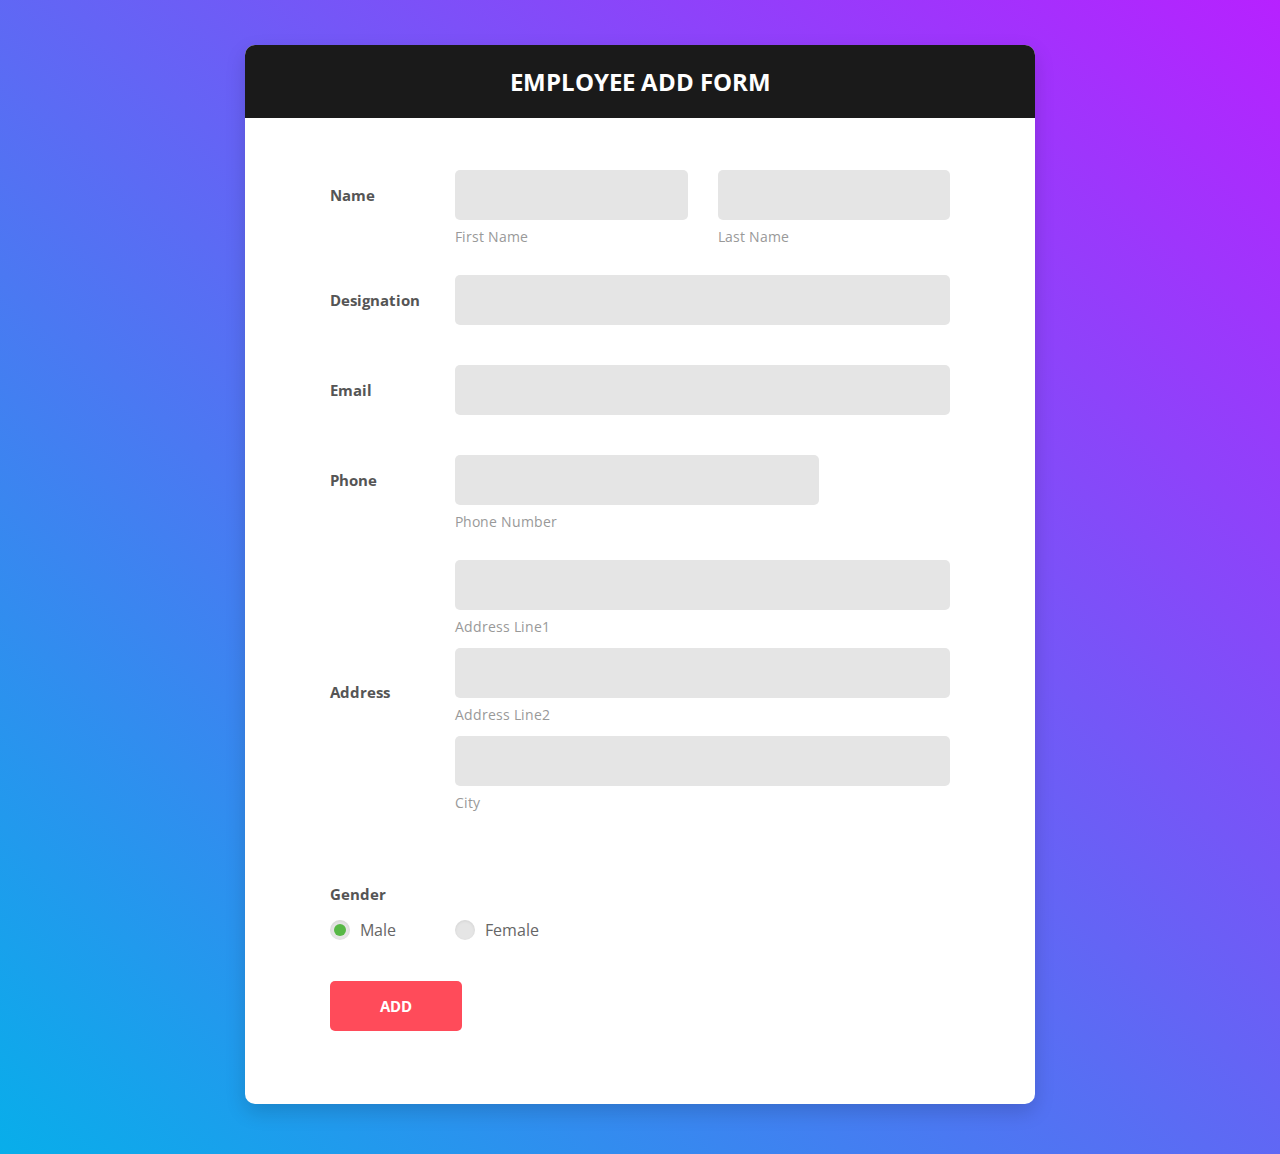
<file: custom_add/index.html>
<!DOCTYPE html>
<html lang="en">

<head>
    
    <!-- Title Page-->
    <title>xyz hotels</title>

    <!-- Icons font CSS-->
    <link href="vendor/mdi-font/css/material-design-iconic-font.min.css" rel="stylesheet" media="all">
    <link href="vendor/font-awesome-4.7/css/font-awesome.min.css" rel="stylesheet" media="all">
    <!-- Font special for pages-->
    <link href="https://fonts.googleapis.com/css?family=Open+Sans:300,300i,400,400i,600,600i,700,700i,800,800i" rel="stylesheet">

    <!-- Vendor CSS-->
    <link href="vendor/select2/select2.min.css" rel="stylesheet" media="all">
    <link href="vendor/datepicker/daterangepicker.css" rel="stylesheet" media="all">

    <!-- Main CSS-->
    <link href="css/main.css" rel="stylesheet" media="all">
</head>

<body>
    <div class="page-wrapper bg-gra-03 p-t-45 p-b-50">
        <div class="wrapper wrapper--w790">
            <div class="card card-5">
                <div class="card-heading">
                    <h2 class="title">Employee Add Form</h2>
                </div>
                <div class="card-body">
                    <form method="POST">
                        <div class="form-row m-b-55">
                            <div class="name">Name</div>
                            <div class="value">
                                <div class="row row-space">
                                    <div class="col-2">
                                        <div class="input-group-desc">
                                            <input class="input--style-5" type="text" name="first_name">
                                            <label class="label--desc">first name</label>
                                        </div>
                                    </div>
                                    <div class="col-2">
                                        <div class="input-group-desc">
                                            <input class="input--style-5" type="text" name="last_name">
                                            <label class="label--desc">last name</label>
                                        </div>
                                    </div>
                                </div>
                            </div>
                        </div>
                        <div class="form-row">
                            <div class="name">Designation</div>
                            <div class="value">
                                <div class="input-group">
                                    <input class="input--style-5" type="text" name="company">
                                </div>
                            </div>
                        </div>
                        <div class="form-row">
                            <div class="name">Email</div>
                            <div class="value">
                                <div class="input-group">
                                    <input class="input--style-5" type="email" name="email">
                                </div>
                            </div>
                        </div>
                        <div class="form-row m-b-55">
                            <div class="name">Phone</div>
                            <div class="value">
                                <div class="row row-refine">
                                    
                                    
                                    <div class="col-9">
                                        <div class="input-group-desc">
                                            
                                            <input class="input--style-5" type="tel" name="phone" pattern="[0-9]{5}-[0-9]{5}">
                                            <label class="label--desc">Phone Number</label>
                                           
                                        </div>
                                    </div>
                                </div>
                            </div>
                        </div>
                        <div class="form-row">
                            <div class="name">Address</div>
                            <div class="value">
                                <div class="input-group">
                                    <input class="input--style-5" type="address" name="address"><br>
                                    <label class="label--desc">address line1</label><br><br>
                                    <input class="input--style-5" type="address" name="address"><br>
                                    <label class="label--desc">address line2</label><br><br>
                                    <input class="input--style-5" type="address" name="address"><br>
                                    <label class="label--desc">city</label><br><br>
                                </div>
                            </div>
                        </div>
                        <div class="form-row p-t-20">
                            <label class="label label--block">Gender</label>
                            <div class="p-t-15">
                                <label class="radio-container m-r-55">Male
                                    <input type="radio" checked="checked" name="exist">
                                    <span class="checkmark"></span>
                                </label>
                                <label class="radio-container">Female
                                    <input type="radio" name="exist">
                                    <span class="checkmark"></span>
                                </label>
                            </div>
                        </div>
                        <div>
                            <button class="btn btn--radius-2 btn--red" type="submit">Add</button>
                        </div>
                    </form>
                </div>
            </div>
        </div>
    </div>

    <!-- Jquery JS-->
    <script src="vendor/jquery/jquery.min.js"></script>
    <!-- Vendor JS-->
    <script src="vendor/select2/select2.min.js"></script>
    <script src="vendor/datepicker/moment.min.js"></script>
    <script src="vendor/datepicker/daterangepicker.js"></script>

    <!-- Main JS-->
    <script src="js/global.js"></script>

</body>

</html>
</file>
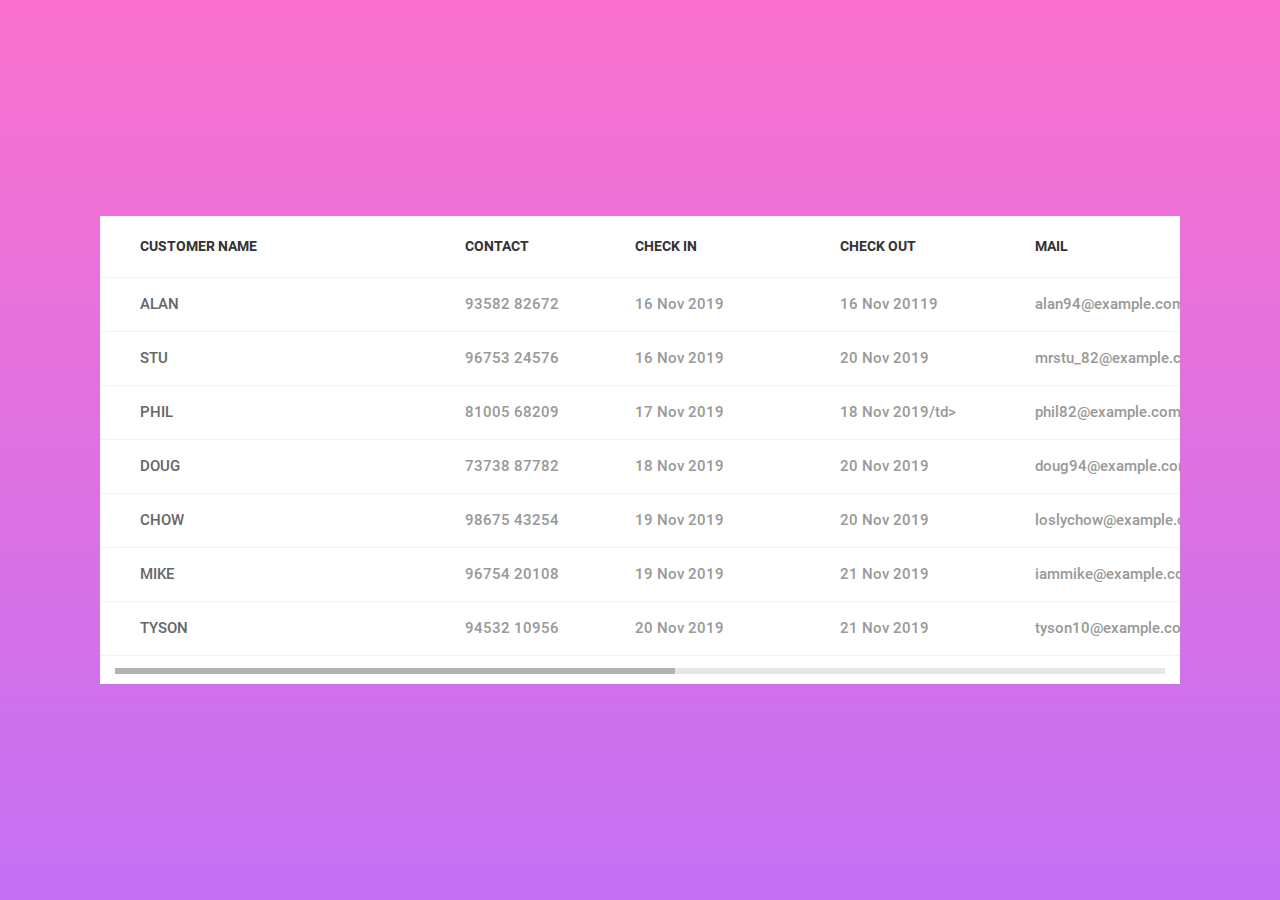
<file: customerdetails/index.html>
<!DOCTYPE html>
<html lang="en">
<head>
	<title>Customer Details</title>
	<meta charset="UTF-8">
	<meta name="viewport" content="width=device-width, initial-scale=1">
	<link rel="icon" type="image/png" href="images/icons/favicon.ico"/>

	<link rel="stylesheet" type="text/css" href="vendor/bootstrap/css/bootstrap.min.css">

	<link rel="stylesheet" type="text/css" href="fonts/font-awesome-4.7.0/css/font-awesome.min.css">

	<link rel="stylesheet" type="text/css" href="vendor/animate/animate.css">

	<link rel="stylesheet" type="text/css" href="vendor/select2/select2.min.css">

	<link rel="stylesheet" type="text/css" href="vendor/perfect-scrollbar/perfect-scrollbar.css">

	<link rel="stylesheet" type="text/css" href="css/util.css">
	<link rel="stylesheet" type="text/css" href="css/main.css">

</head>
<body>
	
	<div class="limiter">
		<div class="container-table100">
			<div class="wrap-table100">
				<div class="table100 ver1">
					<div class="table100-firstcol">
						<table>
							<thead>
								<tr class="row100 head">
									<th class="cell100 column1">Customer name</th>
								</tr>
							</thead>
							<tbody>
								<tr class="row100 body">
									<td class="cell100 column1">ALAN</td>
								</tr>

								<tr class="row100 body">
									<td class="cell100 column1">STU</td>
								</tr>

								<tr class="row100 body">
									<td class="cell100 column1">PHIL</td>
								</tr>

								<tr class="row100 body">
									<td class="cell100 column1">DOUG</td>
								</tr>

								<tr class="row100 body">
									<td class="cell100 column1">CHOW</td>
								</tr>

								<tr class="row100 body">
									<td class="cell100 column1">MIKE</td>
								</tr>

								<tr class="row100 body">
									<td class="cell100 column1">TYSON</td>
								</tr>
							</tbody>
						</table>
					</div>
					
					<div class="wrap-table100-nextcols js-pscroll">
						<div class="table100-nextcols">
							<table>
								<thead>
									<tr class="row100 head">
										<th class="cell100 column2">Contact</th>
										<th class="cell100 column3">check in</th>
										<th class="cell100 column4">check out</th>
										<th class="cell100 column5">Mail</th>
										<th class="cell100 column6">Room-no</th>
										<th class="cell100 column7">Address</th>
										<th class="cell100 column8">extras</th>
									</tr>
								</thead>
								<tbody>
									<tr class="row100 body">
										<td class="cell100 column2">93582 82672</td>
										<td class="cell100 column3">16 Nov 2019</td>
										<td class="cell100 column4">16 Nov 20119</td>
										<td class="cell100 column5">alan94@example.com</td>
										<td class="cell100 column6">30</td>
										<td class="cell100 column7">KORAMANGALA,BANGALORE</td>
										<td class="cell100 column8">BREAKFAST</td>
									</tr>

									<tr class="row100 body">
										<td class="cell100 column2">96753 24576</td>
										<td class="cell100 column3">16 Nov 2019</td>
										<td class="cell100 column4">20 Nov 2019</td>
										<td class="cell100 column5">mrstu_82@example.com</td>
										<td class="cell100 column6">26</td>
										<td class="cell100 column7">ROYAPURAM,CHENNAI</td>
										<td class="cell100 column8">NIL</td>
									</tr>

									<tr class="row100 body">
										<td class="cell100 column2">81005 68209</td>
										<td class="cell100 column3">17 Nov 2019</td>
										<td class="cell100 column4">18 Nov 2019/td>
										<td class="cell100 column5">phil82@example.com</td>
										<td class="cell100 column6">32</td>
										<td class="cell100 column7">SALEM</td>
										<td class="cell100 column8">LUNCH</td>
									</tr>

									<tr class="row100 body">
										<td class="cell100 column2">73738 87782</td>
										<td class="cell100 column3">18 Nov 2019</td>
										<td class="cell100 column4">20 Nov 2019</td>
										<td class="cell100 column5">doug94@example.com</td>
										<td class="cell100 column6">22</td>
										<td class="cell100 column7">JP NAGAR,BANGALORE</td>
										<td class="cell100 column8">DINNER</td>
									</tr>

									<tr class="row100 body">
										<td class="cell100 column2">98675 43254</td>
										<td class="cell100 column3">19 Nov 2019</td>
										<td class="cell100 column4">20 Nov 2019</td>
										<td class="cell100 column5">loslychow@example.com</td>
										<td class="cell100 column6">25</td>
										<td class="cell100 column7">ANNA NAGR,CHENNAI</td>
										<td class="cell100 column8">NIL</td>
									</tr>

									<tr class="row100 body">
										<td class="cell100 column2">96754 20108</td>
										<td class="cell100 column3">19 Nov 2019</td>
										<td class="cell100 column4">21 Nov 2019</td>
										<td class="cell100 column5">iammike@example.com</td>
										<td class="cell100 column6">28</td>
										<td class="cell100 column7">CUDDALORE</td>
										<td class="cell100 column8">DINNER</td>
									</tr>

									<tr class="row100 body">
										<td class="cell100 column2">94532 10956</td>
										<td class="cell100 column3">20 Nov 2019</td>
										<td class="cell100 column4">21 Nov 2019</td>
										<td class="cell100 column5">tyson10@example.com</td>
										<td class="cell100 column6">24</td>
										<td class="cell100 column7">PONDICHERRY</td>
										<td class="cell100 column8">DINNER</td>
									</tr>
								</tbody>
							</table>
						</div>
					</div>
				</div>
			</div>
		</div>
	</div>



	<script src="vendor/jquery/jquery-3.2.1.min.js"></script>

	<script src="vendor/bootstrap/js/popper.js"></script>
	<script src="vendor/bootstrap/js/bootstrap.min.js"></script>

	<script src="vendor/select2/select2.min.js"></script>

	<script src="vendor/perfect-scrollbar/perfect-scrollbar.min.js"></script>
	<script>
		$('.js-pscroll').each(function(){
			var ps = new PerfectScrollbar(this);

			$(window).on('resize', function(){
				ps.update();
			})

			$(this).on('ps-x-reach-start', function(){
				$(this).parent().find('.table100-firstcol').removeClass('shadow-table100-firstcol');
			});

			$(this).on('ps-scroll-x', function(){
				$(this).parent().find('.table100-firstcol').addClass('shadow-table100-firstcol');
			});

		});

		
		
		
	</script>

	<script src="js/main.js"></script>

</body>
</html>
</file>
<file: custom_add/vendor/datepicker/daterangepicker.css>
.daterangepicker {
  position: absolute;
  color: inherit;
  background-color: #fff;
  border-radius: 4px;
  width: 278px;
  padding: 4px;
  margin-top: 1px;
  top: 100px;
  left: 20px;
  /* Calendars */ }
  .daterangepicker:before, .daterangepicker:after {
    position: absolute;
    display: inline-block;
    border-bottom-color: rgba(0, 0, 0, 0.2);
    content: ''; }
  .daterangepicker:before {
    top: -7px;
    border-right: 7px solid transparent;
    border-left: 7px solid transparent;
    border-bottom: 7px solid #ccc; }
  .daterangepicker:after {
    top: -6px;
    border-right: 6px solid transparent;
    border-bottom: 6px solid #fff;
    border-left: 6px solid transparent; }
  .daterangepicker.opensleft:before {
    right: 9px; }
  .daterangepicker.opensleft:after {
    right: 10px; }
  .daterangepicker.openscenter:before {
    left: 0;
    right: 0;
    width: 0;
    margin-left: auto;
    margin-right: auto; }
  .daterangepicker.openscenter:after {
    left: 0;
    right: 0;
    width: 0;
    margin-left: auto;
    margin-right: auto; }
  .daterangepicker.opensright:before {
    left: 9px; }
  .daterangepicker.opensright:after {
    left: 10px; }
  .daterangepicker.dropup {
    margin-top: -5px; }
    .daterangepicker.dropup:before {
      top: initial;
      bottom: -7px;
      border-bottom: initial;
      border-top: 7px solid #ccc; }
    .daterangepicker.dropup:after {
      top: initial;
      bottom: -6px;
      border-bottom: initial;
      border-top: 6px solid #fff; }
  .daterangepicker.dropdown-menu {
    max-width: none;
    z-index: 3001; }
  .daterangepicker.single .ranges, .daterangepicker.single .calendar {
    float: none; }
  .daterangepicker.show-calendar .calendar {
    display: block; }
  .daterangepicker .calendar {
    display: none;
    max-width: 270px;
    margin: 4px; }
    .daterangepicker .calendar.single .calendar-table {
      border: none; }
    .daterangepicker .calendar th, .daterangepicker .calendar td {
      white-space: nowrap;
      text-align: center;
      min-width: 32px; }
  .daterangepicker .calendar-table {
    border: 1px solid #fff;
    padding: 4px;
    border-radius: 4px;
    background-color: #fff; }
  .daterangepicker table {
    width: 100%;
    margin: 0; }
  .daterangepicker td, .daterangepicker th {
    text-align: center;
    width: 20px;
    height: 20px;
    border-radius: 4px;
    border: 1px solid transparent;
    white-space: nowrap;
    cursor: pointer; }
    .daterangepicker td.available:hover, .daterangepicker th.available:hover {
      background-color: #eee;
      border-color: transparent;
      color: inherit; }
    .daterangepicker td.week, .daterangepicker th.week {
      font-size: 80%;
      color: #ccc; }
  .daterangepicker td.off, .daterangepicker td.off.in-range, .daterangepicker td.off.start-date, .daterangepicker td.off.end-date {
    background-color: #fff;
    border-color: transparent;
    color: #999; }
  .daterangepicker td.in-range {
    background-color: #ebf4f8;
    border-color: transparent;
    color: #000;
    border-radius: 0; }
  .daterangepicker td.start-date {
    border-radius: 4px 0 0 4px; }
  .daterangepicker td.end-date {
    border-radius: 0 4px 4px 0; }
  .daterangepicker td.start-date.end-date {
    border-radius: 4px; }
  .daterangepicker td.active, .daterangepicker td.active:hover {
    background-color: #357ebd;
    border-color: transparent;
    color: #fff; }
  .daterangepicker th.month {
    width: auto; }
  .daterangepicker td.disabled, .daterangepicker option.disabled {
    color: #999;
    cursor: not-allowed;
    text-decoration: line-through; }
  .daterangepicker select.monthselect, .daterangepicker select.yearselect {
    font-size: 12px;
    padding: 1px;
    height: auto;
    margin: 0;
    cursor: default; }
  .daterangepicker select.monthselect {
    margin-right: 2%;
    width: 56%; }
  .daterangepicker select.yearselect {
    width: 40%; }
  .daterangepicker select.hourselect, .daterangepicker select.minuteselect, .daterangepicker select.secondselect, .daterangepicker select.ampmselect {
    width: 50px;
    margin-bottom: 0; }
  .daterangepicker .input-mini {
    border: 1px solid #ccc;
    border-radius: 4px;
    color: #555;
    height: 30px;
    line-height: 30px;
    display: block;
    vertical-align: middle;
    margin: 0 0 5px 0;
    padding: 0 6px 0 28px;
    width: 100%; }
    .daterangepicker .input-mini.active {
      border: 1px solid #08c;
      border-radius: 4px; }
  .daterangepicker .daterangepicker_input {
    position: relative; }
    .daterangepicker .daterangepicker_input i {
      position: absolute;
      left: 8px;
      top: 8px; }
  .daterangepicker.rtl .input-mini {
    padding-right: 28px;
    padding-left: 6px; }
  .daterangepicker.rtl .daterangepicker_input i {
    left: auto;
    right: 8px; }
  .daterangepicker .calendar-time {
    text-align: center;
    margin: 5px auto;
    line-height: 30px;
    position: relative;
    padding-left: 28px; }
    .daterangepicker .calendar-time select.disabled {
      color: #ccc;
      cursor: not-allowed; }

.ranges {
  font-size: 11px;
  float: none;
  margin: 4px;
  text-align: left; }
  .ranges ul {
    list-style: none;
    margin: 0 auto;
    padding: 0;
    width: 100%; }
  .ranges li {
    font-size: 13px;
    background-color: #f5f5f5;
    border: 1px solid #f5f5f5;
    border-radius: 4px;
    color: #08c;
    padding: 3px 12px;
    margin-bottom: 8px;
    cursor: pointer; }
    .ranges li:hover {
      background-color: #08c;
      border: 1px solid #08c;
      color: #fff; }
    .ranges li.active {
      background-color: #08c;
      border: 1px solid #08c;
      color: #fff; }

/*  Larger Screen Styling */
@media (min-width: 564px) {
  .daterangepicker {
    width: auto; }
    .daterangepicker .ranges ul {
      width: 160px; }
    .daterangepicker.single .ranges ul {
      width: 100%; }
    .daterangepicker.single .calendar.left {
      clear: none; }
    .daterangepicker.single.ltr .ranges, .daterangepicker.single.ltr .calendar {
      float: left; }
    .daterangepicker.single.rtl .ranges, .daterangepicker.single.rtl .calendar {
      float: right; }
    .daterangepicker.ltr {
      direction: ltr;
      text-align: left; }
      .daterangepicker.ltr .calendar.left {
        clear: left;
        margin-right: 0; }
        .daterangepicker.ltr .calendar.left .calendar-table {
          border-right: none;
          border-top-right-radius: 0;
          border-bottom-right-radius: 0; }
      .daterangepicker.ltr .calendar.right {
        margin-left: 0; }
        .daterangepicker.ltr .calendar.right .calendar-table {
          border-left: none;
          border-top-left-radius: 0;
          border-bottom-left-radius: 0; }
      .daterangepicker.ltr .left .daterangepicker_input {
        padding-right: 12px; }
      .daterangepicker.ltr .calendar.left .calendar-table {
        padding-right: 12px; }
      .daterangepicker.ltr .ranges, .daterangepicker.ltr .calendar {
        float: left; }
    .daterangepicker.rtl {
      direction: rtl;
      text-align: right; }
      .daterangepicker.rtl .calendar.left {
        clear: right;
        margin-left: 0; }
        .daterangepicker.rtl .calendar.left .calendar-table {
          border-left: none;
          border-top-left-radius: 0;
          border-bottom-left-radius: 0; }
      .daterangepicker.rtl .calendar.right {
        margin-right: 0; }
        .daterangepicker.rtl .calendar.right .calendar-table {
          border-right: none;
          border-top-right-radius: 0;
          border-bottom-right-radius: 0; }
      .daterangepicker.rtl .left .daterangepicker_input {
        padding-left: 12px; }
      .daterangepicker.rtl .calendar.left .calendar-table {
        padding-left: 12px; }
      .daterangepicker.rtl .ranges, .daterangepicker.rtl .calendar {
        text-align: right;
        float: right; } }
@media (min-width: 730px) {
  .daterangepicker .ranges {
    width: auto; }
  .daterangepicker.ltr .ranges {
    float: left; }
  .daterangepicker.rtl .ranges {
    float: right; }
  .daterangepicker .calendar.left {
    clear: none !important; } }
</file>
<file: custom_add/css/main.css>
.font-robo {
  font-family: "Roboto", "Arial", "Helvetica Neue", sans-serif;
}

.font-poppins {
  font-family: "Poppins", "Arial", "Helvetica Neue", sans-serif;
}

.font-opensans {
  font-family: "Open Sans", "Arial", "Helvetica Neue", sans-serif;
}

.row {
  display: -webkit-box;
  display: -webkit-flex;
  display: -moz-box;
  display: -ms-flexbox;
  display: flex;
  -webkit-flex-wrap: wrap;
  -ms-flex-wrap: wrap;
  flex-wrap: wrap;
}

.row .col-2:last-child .input-group-desc {
  margin-bottom: 0;
}

.row-space {
  -webkit-box-pack: justify;
  -webkit-justify-content: space-between;
  -moz-box-pack: justify;
  -ms-flex-pack: justify;
  justify-content: space-between;
}

.row-refine {
  margin: 0 -15px;
}

.row-refine .col-3 .input-group-desc,
.row-refine .col-9 .input-group-desc {
  margin-bottom: 0;
}

.col-2 {
  width: -webkit-calc((100% - 30px) / 2);
  width: -moz-calc((100% - 30px) / 2);
  width: calc((100% - 30px) / 2);
}

@media (max-width: 767px) {
  .col-2 {
    width: 100%;
  }
}

.form-row {
  display: -webkit-box;
  display: -webkit-flex;
  display: -moz-box;
  display: -ms-flexbox;
  display: flex;
  -webkit-flex-wrap: wrap;
  -ms-flex-wrap: wrap;
  flex-wrap: wrap;
  -webkit-box-align: center;
  -webkit-align-items: center;
  -moz-box-align: center;
  -ms-flex-align: center;
  align-items: center;
  margin-bottom: 40px;
}

.form-row .name {
  width: 125px;
  color: #555;
  font-size: 15px;
  font-weight: 700;
}

.form-row .value {
  width: -webkit-calc(100% - 125px);
  width: -moz-calc(100% - 125px);
  width: calc(100% - 125px);
}

@media (max-width: 767px) {
  .form-row {
    display: block;
  }
  .form-row .name,
  .form-row .value {
    display: block;
    width: 100%;
  }
  .form-row .name {
    margin-bottom: 7px;
  }
}

.col-3,
.col-9 {
  padding: 0 15px;
  position: relative;
  width: 100%;
  min-height: 1px;
}

.col-3 {
  -webkit-box-flex: 0;
  -webkit-flex: 0 0 25%;
  -moz-box-flex: 0;
  -ms-flex: 0 0 25%;
  flex: 0 0 25%;
  max-width: 25%;
}

@media (max-width: 767px) {
  .col-3 {
    -webkit-box-flex: 0;
    -webkit-flex: 0 0 35%;
    -moz-box-flex: 0;
    -ms-flex: 0 0 35%;
    flex: 0 0 35%;
    max-width: 35%;
  }
}

.col-9 {
  -webkit-box-flex: 0;
  -webkit-flex: 0 0 75%;
  -moz-box-flex: 0;
  -ms-flex: 0 0 75%;
  flex: 0 0 75%;
  max-width: 75%;
}

@media (max-width: 767px) {
  .col-9 {
    -webkit-box-flex: 0;
    -webkit-flex: 0 0 65%;
    -moz-box-flex: 0;
    -ms-flex: 0 0 65%;
    flex: 0 0 65%;
    max-width: 65%;
  }
}

html {
  -webkit-box-sizing: border-box;
  -moz-box-sizing: border-box;
  box-sizing: border-box;
}

* {
  padding: 0;
  margin: 0;
}

*,
*:before,
*:after {
  -webkit-box-sizing: inherit;
  -moz-box-sizing: inherit;
  box-sizing: inherit;
}

body,
h1,
h2,
h3,
h4,
h5,
h6,
blockquote,
p,
pre,
dl,
dd,
ol,
ul,
figure,
hr,
fieldset,
legend {
  margin: 0;
  padding: 0;
}

li > ol,
li > ul {
  margin-bottom: 0;
}

table {
  border-collapse: collapse;
  border-spacing: 0;
}

fieldset {
  min-width: 0;

  border: 0;
}

button {
  outline: none;
  background: none;
  border: none;
}

.page-wrapper {
  min-height: 100vh;
}

body {
  font-family: "Open Sans", "Arial", "Helvetica Neue", sans-serif;
  font-weight: 400;
  font-size: 14px;
}

h1,
h2,
h3,
h4,
h5,
h6 {
  font-weight: 400;
}

h1 {
  font-size: 36px;
}

h2 {
  font-size: 30px;
}

h3 {
  font-size: 24px;
}

h4 {
  font-size: 18px;
}

h5 {
  font-size: 15px;
}

h6 {
  font-size: 13px;
}

.bg-blue {
  background: #2c6ed5;
}

.bg-red {
  background: #fa4251;
}

.bg-gra-01 {
  background: -webkit-gradient(
    linear,
    left bottom,
    left top,
    from(#fbc2eb),
    to(#a18cd1)
  );
  background: -webkit-linear-gradient(bottom, #fbc2eb 0%, #a18cd1 100%);
  background: -moz-linear-gradient(bottom, #fbc2eb 0%, #a18cd1 100%);
  background: -o-linear-gradient(bottom, #fbc2eb 0%, #a18cd1 100%);
  background: linear-gradient(to top, #fbc2eb 0%, #a18cd1 100%);
}

.bg-gra-02 {
  background: -webkit-gradient(
    linear,
    left bottom,
    right top,
    from(#fc2c77),
    to(#6c4079)
  );
  background: -webkit-linear-gradient(bottom left, #fc2c77 0%, #6c4079 100%);
  background: -moz-linear-gradient(bottom left, #fc2c77 0%, #6c4079 100%);
  background: -o-linear-gradient(bottom left, #fc2c77 0%, #6c4079 100%);
  background: linear-gradient(to top right, #fc2c77 0%, #6c4079 100%);
}

.bg-gra-03 {
  background: -webkit-gradient(
    linear,
    left bottom,
    right top,
    from(#08aeea),
    to(#b721ff)
  );
  background: -webkit-linear-gradient(bottom left, #08aeea 0%, #b721ff 100%);
  background: -moz-linear-gradient(bottom left, #08aeea 0%, #b721ff 100%);
  background: -o-linear-gradient(bottom left, #08aeea 0%, #b721ff 100%);
  background: linear-gradient(to top right, #08aeea 0%, #b721ff 100%);
}

.p-t-100 {
  padding-top: 100px;
}

.p-t-130 {
  padding-top: 130px;
}

.p-t-180 {
  padding-top: 180px;
}

.p-t-45 {
  padding-top: 45px;
}

.p-t-20 {
  padding-top: 20px;
}

.p-t-15 {
  padding-top: 15px;
}

.p-t-10 {
  padding-top: 10px;
}

.p-t-30 {
  padding-top: 30px;
}

.p-b-100 {
  padding-bottom: 100px;
}

.p-b-50 {
  padding-bottom: 50px;
}

.m-r-45 {
  margin-right: 45px;
}

.m-r-55 {
  margin-right: 55px;
}

.m-b-55 {
  margin-bottom: 55px;
}

.wrapper {
  margin: 0 auto;
}

.wrapper--w960 {
  max-width: 960px;
}

.wrapper--w790 {
  max-width: 790px;
}

.wrapper--w780 {
  max-width: 780px;
}

.wrapper--w680 {
  max-width: 680px;
}

.btn {
  display: inline-block;
  line-height: 50px;
  padding: 0 50px;
  -webkit-transition: all 0.4s ease;
  -o-transition: all 0.4s ease;
  -moz-transition: all 0.4s ease;
  transition: all 0.4s ease;
  cursor: pointer;
  font-size: 15px;
  text-transform: uppercase;
  font-weight: 700;
  color: #fff;
  font-family: inherit;
}

.btn--radius {
  -webkit-border-radius: 3px;
  -moz-border-radius: 3px;
  border-radius: 3px;
}

.btn--radius-2 {
  -webkit-border-radius: 5px;
  -moz-border-radius: 5px;
  border-radius: 5px;
}

.btn--pill {
  -webkit-border-radius: 20px;
  -moz-border-radius: 20px;
  border-radius: 20px;
}

.btn--green {
  background: #57b846;
}

.btn--green:hover {
  background: #4dae3c;
}

.btn--blue {
  background: #4272d7;
}

.btn--blue:hover {
  background: #3868cd;
}

.btn--red {
  background: #ff4b5a;
}

.btn--red:hover {
  background: #eb3746;
}

td.active {
  background-color: #2c6ed5;
}

input[type="date" i] {
  padding: 14px;
}

.table-condensed td,
.table-condensed th {
  font-size: 14px;
  font-family: "Roboto", "Arial", "Helvetica Neue", sans-serif;
  font-weight: 400;
}

.daterangepicker td {
  width: 40px;
  height: 30px;
}

.daterangepicker {
  border: none;
  -webkit-box-shadow: 0px 8px 20px 0px rgba(0, 0, 0, 0.15);
  -moz-box-shadow: 0px 8px 20px 0px rgba(0, 0, 0, 0.15);
  box-shadow: 0px 8px 20px 0px rgba(0, 0, 0, 0.15);
  display: none;
  border: 1px solid #e0e0e0;
  margin-top: 5px;
}

.daterangepicker::after,
.daterangepicker::before {
  display: none;
}

.daterangepicker thead tr th {
  padding: 10px 0;
}

.daterangepicker .table-condensed th select {
  border: 1px solid #ccc;
  -webkit-border-radius: 3px;
  -moz-border-radius: 3px;
  border-radius: 3px;
  font-size: 14px;
  padding: 5px;
  outline: none;
}

input {
  outline: none;
  margin: 0;
  border: none;
  -webkit-box-shadow: none;
  -moz-box-shadow: none;
  box-shadow: none;
  width: 100%;
  font-size: 14px;
  font-family: inherit;
}

.radio-container {
  display: inline-block;
  position: relative;
  padding-left: 30px;
  cursor: pointer;
  font-size: 16px;
  color: #666;
  -webkit-user-select: none;
  -moz-user-select: none;
  -ms-user-select: none;
  user-select: none;
}

.radio-container input {
  position: absolute;
  opacity: 0;
  cursor: pointer;
}

.radio-container input:checked ~ .checkmark {
  background-color: #e5e5e5;
}

.radio-container input:checked ~ .checkmark:after {
  display: block;
}

.radio-container .checkmark:after {
  top: 50%;
  left: 50%;
  -webkit-transform: translate(-50%, -50%);
  -moz-transform: translate(-50%, -50%);
  -ms-transform: translate(-50%, -50%);
  -o-transform: translate(-50%, -50%);
  transform: translate(-50%, -50%);
  width: 12px;
  height: 12px;
  -webkit-border-radius: 50%;
  -moz-border-radius: 50%;
  border-radius: 50%;
  background: #57b846;
}

.checkmark {
  position: absolute;
  top: 50%;
  -webkit-transform: translateY(-50%);
  -moz-transform: translateY(-50%);
  -ms-transform: translateY(-50%);
  -o-transform: translateY(-50%);
  transform: translateY(-50%);
  left: 0;
  height: 20px;
  width: 20px;
  background-color: #e5e5e5;
  -webkit-border-radius: 50%;
  -moz-border-radius: 50%;
  border-radius: 50%;
  -webkit-box-shadow: inset 0px 1px 3px 0px rgba(0, 0, 0, 0.08);
  -moz-box-shadow: inset 0px 1px 3px 0px rgba(0, 0, 0, 0.08);
  box-shadow: inset 0px 1px 3px 0px rgba(0, 0, 0, 0.08);
}

.checkmark:after {
  content: "";
  position: absolute;
  display: none;
}

.input--style-5 {
  background: #e5e5e5;
  line-height: 50px;
  -webkit-border-radius: 5px;
  -moz-border-radius: 5px;
  border-radius: 5px;
  padding: 0 22px;
  font-size: 16px;
  color: #555;
}

.input-group-desc {
  position: relative;
}

@media (max-width: 767px) {
  .input-group-desc {
    margin-bottom: 40px;
  }
}

.input-group {
  position: relative;
  margin: 0;
}

.label {
  color: #555;
  font-size: 15px;
  font-weight: 700;
}

.label--block {
  width: 100%;
}

.label--desc {
  position: absolute;
  text-transform: capitalize;
  display: block;
  color: #999;
  font-size: 14px;
  margin: 0;
  margin-top: 7px;
  left: 0;
}

.select--no-search .select2-search {
  display: none !important;
}

.select2-container--open .select2-dropdown--below {
  border: none;
  -webkit-border-radius: 3px;
  -moz-border-radius: 3px;
  border-radius: 3px;
  -webkit-box-shadow: 0px 8px 20px 0px rgba(0, 0, 0, 0.15);
  -moz-box-shadow: 0px 8px 20px 0px rgba(0, 0, 0, 0.15);
  box-shadow: 0px 8px 20px 0px rgba(0, 0, 0, 0.15);
  border: 1px solid #e0e0e0;
  margin-top: 5px;
  overflow: hidden;
}

.select2-container--default .select2-results__option {
  padding-left: 22px;
}

.rs-select2 .select2-container {
  width: 100% !important;
  outline: none;
  background: #e5e5e5;
  -webkit-border-radius: 5px;
  -moz-border-radius: 5px;
  border-radius: 5px;
}

.rs-select2 .select2-container .select2-selection--single {
  outline: none;
  border: none;
  height: 50px;
  background: transparent;
}

.rs-select2
  .select2-container
  .select2-selection--single
  .select2-selection__rendered {
  line-height: 50px;
  padding-left: 0;
  color: #555;
  font-size: 16px;
  font-family: inherit;
  padding-left: 22px;
  padding-right: 50px;
}

.rs-select2
  .select2-container
  .select2-selection--single
  .select2-selection__arrow {
  height: 50px;
  right: 15px;
  display: -webkit-box;
  display: -webkit-flex;
  display: -moz-box;
  display: -ms-flexbox;
  display: flex;
  -webkit-box-pack: center;
  -webkit-justify-content: center;
  -moz-box-pack: center;
  -ms-flex-pack: center;
  justify-content: center;
  -webkit-box-align: center;
  -webkit-align-items: center;
  -moz-box-align: center;
  -ms-flex-align: center;
  align-items: center;
}

.rs-select2
  .select2-container
  .select2-selection--single
  .select2-selection__arrow
  b {
  display: none;
}

.rs-select2
  .select2-container
  .select2-selection--single
  .select2-selection__arrow:after {
  font-family: "Material-Design-Iconic-Font";
  content: "\f2f9";
  font-size: 24px;
  color: #999;
  -webkit-transition: all 0.4s ease;
  -o-transition: all 0.4s ease;
  -moz-transition: all 0.4s ease;
  transition: all 0.4s ease;
}

.rs-select2
  .select2-container.select2-container--open
  .select2-selection--single
  .select2-selection__arrow::after {
  -webkit-transform: rotate(-180deg);
  -moz-transform: rotate(-180deg);
  -ms-transform: rotate(-180deg);
  -o-transform: rotate(-180deg);
  transform: rotate(-180deg);
}

.title {
  font-size: 24px;
  text-transform: uppercase;
  font-weight: 700;
  text-align: center;
  color: #fff;
}

.card {
  -webkit-border-radius: 3px;
  -moz-border-radius: 3px;
  border-radius: 3px;
  background: #fff;
}

.card-5 {
  background: #fff;
  -webkit-border-radius: 10px;
  -moz-border-radius: 10px;
  border-radius: 10px;
  -webkit-box-shadow: 0px 8px 20px 0px rgba(0, 0, 0, 0.15);
  -moz-box-shadow: 0px 8px 20px 0px rgba(0, 0, 0, 0.15);
  box-shadow: 0px 8px 20px 0px rgba(0, 0, 0, 0.15);
}

.card-5 .card-heading {
  padding: 20px 0;
  background: #1a1a1a;
  -webkit-border-top-left-radius: 10px;
  -moz-border-radius-topleft: 10px;
  border-top-left-radius: 10px;
  -webkit-border-top-right-radius: 10px;
  -moz-border-radius-topright: 10px;
  border-top-right-radius: 10px;
}

.card-5 .card-body {
  padding: 52px 85px;
  padding-bottom: 73px;
}

@media (max-width: 767px) {
  .card-5 .card-body {
    padding: 40px 30px;
    padding-bottom: 50px;
  }
}
</file>
<file: customerdetails/vendor/perfect-scrollbar/perfect-scrollbar.css>
/*
 * Container style
 */
.ps {
  overflow: hidden !important;
  overflow-anchor: none;
  -ms-overflow-style: none;
  touch-action: auto;
  -ms-touch-action: auto;
}

/*
 * Scrollbar rail styles
 */
.ps__rail-x {
  display: none;
  opacity: 0;
  transition: background-color .2s linear, opacity .2s linear;
  -webkit-transition: background-color .2s linear, opacity .2s linear;
  height: 15px;
  /* there must be 'bottom' or 'top' for ps__rail-x */
  bottom: 0px;
  /* please don't change 'position' */
  position: absolute;
}

.ps__rail-y {
  display: none;
  opacity: 0;
  transition: background-color .2s linear, opacity .2s linear;
  -webkit-transition: background-color .2s linear, opacity .2s linear;
  width: 15px;
  /* there must be 'right' or 'left' for ps__rail-y */
  right: 0;
  /* please don't change 'position' */
  position: absolute;
}

.ps--active-x > .ps__rail-x,
.ps--active-y > .ps__rail-y {
  display: block;
  background-color: transparent;
}

.ps:hover > .ps__rail-x,
.ps:hover > .ps__rail-y,
.ps--focus > .ps__rail-x,
.ps--focus > .ps__rail-y,
.ps--scrolling-x > .ps__rail-x,
.ps--scrolling-y > .ps__rail-y {
  opacity: 0.6;
}

.ps__rail-x:hover,
.ps__rail-y:hover,
.ps__rail-x:focus,
.ps__rail-y:focus {
  background-color: #eee;
  opacity: 0.9;
}

/*
 * Scrollbar thumb styles
 */
.ps__thumb-x {
  background-color: #aaa;
  border-radius: 6px;
  transition: background-color .2s linear, height .2s ease-in-out;
  -webkit-transition: background-color .2s linear, height .2s ease-in-out;
  height: 6px;
  /* there must be 'bottom' for ps__thumb-x */
  bottom: 2px;
  /* please don't change 'position' */
  position: absolute;
}

.ps__thumb-y {
  background-color: #aaa;
  border-radius: 6px;
  transition: background-color .2s linear, width .2s ease-in-out;
  -webkit-transition: background-color .2s linear, width .2s ease-in-out;
  width: 6px;
  /* there must be 'right' for ps__thumb-y */
  right: 2px;
  /* please don't change 'position' */
  position: absolute;
}

.ps__rail-x:hover > .ps__thumb-x,
.ps__rail-x:focus > .ps__thumb-x {
  background-color: #999;
  height: 11px;
}

.ps__rail-y:hover > .ps__thumb-y,
.ps__rail-y:focus > .ps__thumb-y {
  background-color: #999;
  width: 11px;
}

/* MS supports */
@supports (-ms-overflow-style: none) {
  .ps {
    overflow: auto !important;
  }
}

@media screen and (-ms-high-contrast: active), (-ms-high-contrast: none) {
  .ps {
    overflow: auto !important;
  }
}
</file>
<file: customerdetails/css/util.css>
/*[ FONT SIZE ]
///////////////////////////////////////////////////////////
*/
.fs-1 {font-size: 1px;}
.fs-2 {font-size: 2px;}
.fs-3 {font-size: 3px;}
.fs-4 {font-size: 4px;}
.fs-5 {font-size: 5px;}
.fs-6 {font-size: 6px;}
.fs-7 {font-size: 7px;}
.fs-8 {font-size: 8px;}
.fs-9 {font-size: 9px;}
.fs-10 {font-size: 10px;}
.fs-11 {font-size: 11px;}
.fs-12 {font-size: 12px;}
.fs-13 {font-size: 13px;}
.fs-14 {font-size: 14px;}
.fs-15 {font-size: 15px;}
.fs-16 {font-size: 16px;}
.fs-17 {font-size: 17px;}
.fs-18 {font-size: 18px;}
.fs-19 {font-size: 19px;}
.fs-20 {font-size: 20px;}
.fs-21 {font-size: 21px;}
.fs-22 {font-size: 22px;}
.fs-23 {font-size: 23px;}
.fs-24 {font-size: 24px;}
.fs-25 {font-size: 25px;}
.fs-26 {font-size: 26px;}
.fs-27 {font-size: 27px;}
.fs-28 {font-size: 28px;}
.fs-29 {font-size: 29px;}
.fs-30 {font-size: 30px;}
.fs-31 {font-size: 31px;}
.fs-32 {font-size: 32px;}
.fs-33 {font-size: 33px;}
.fs-34 {font-size: 34px;}
.fs-35 {font-size: 35px;}
.fs-36 {font-size: 36px;}
.fs-37 {font-size: 37px;}
.fs-38 {font-size: 38px;}
.fs-39 {font-size: 39px;}
.fs-40 {font-size: 40px;}
.fs-41 {font-size: 41px;}
.fs-42 {font-size: 42px;}
.fs-43 {font-size: 43px;}
.fs-44 {font-size: 44px;}
.fs-45 {font-size: 45px;}
.fs-46 {font-size: 46px;}
.fs-47 {font-size: 47px;}
.fs-48 {font-size: 48px;}
.fs-49 {font-size: 49px;}
.fs-50 {font-size: 50px;}
.fs-51 {font-size: 51px;}
.fs-52 {font-size: 52px;}
.fs-53 {font-size: 53px;}
.fs-54 {font-size: 54px;}
.fs-55 {font-size: 55px;}
.fs-56 {font-size: 56px;}
.fs-57 {font-size: 57px;}
.fs-58 {font-size: 58px;}
.fs-59 {font-size: 59px;}
.fs-60 {font-size: 60px;}
.fs-61 {font-size: 61px;}
.fs-62 {font-size: 62px;}
.fs-63 {font-size: 63px;}
.fs-64 {font-size: 64px;}
.fs-65 {font-size: 65px;}
.fs-66 {font-size: 66px;}
.fs-67 {font-size: 67px;}
.fs-68 {font-size: 68px;}
.fs-69 {font-size: 69px;}
.fs-70 {font-size: 70px;}
.fs-71 {font-size: 71px;}
.fs-72 {font-size: 72px;}
.fs-73 {font-size: 73px;}
.fs-74 {font-size: 74px;}
.fs-75 {font-size: 75px;}
.fs-76 {font-size: 76px;}
.fs-77 {font-size: 77px;}
.fs-78 {font-size: 78px;}
.fs-79 {font-size: 79px;}
.fs-80 {font-size: 80px;}
.fs-81 {font-size: 81px;}
.fs-82 {font-size: 82px;}
.fs-83 {font-size: 83px;}
.fs-84 {font-size: 84px;}
.fs-85 {font-size: 85px;}
.fs-86 {font-size: 86px;}
.fs-87 {font-size: 87px;}
.fs-88 {font-size: 88px;}
.fs-89 {font-size: 89px;}
.fs-90 {font-size: 90px;}
.fs-91 {font-size: 91px;}
.fs-92 {font-size: 92px;}
.fs-93 {font-size: 93px;}
.fs-94 {font-size: 94px;}
.fs-95 {font-size: 95px;}
.fs-96 {font-size: 96px;}
.fs-97 {font-size: 97px;}
.fs-98 {font-size: 98px;}
.fs-99 {font-size: 99px;}
.fs-100 {font-size: 100px;}
.fs-101 {font-size: 101px;}
.fs-102 {font-size: 102px;}
.fs-103 {font-size: 103px;}
.fs-104 {font-size: 104px;}
.fs-105 {font-size: 105px;}
.fs-106 {font-size: 106px;}
.fs-107 {font-size: 107px;}
.fs-108 {font-size: 108px;}
.fs-109 {font-size: 109px;}
.fs-110 {font-size: 110px;}
.fs-111 {font-size: 111px;}
.fs-112 {font-size: 112px;}
.fs-113 {font-size: 113px;}
.fs-114 {font-size: 114px;}
.fs-115 {font-size: 115px;}
.fs-116 {font-size: 116px;}
.fs-117 {font-size: 117px;}
.fs-118 {font-size: 118px;}
.fs-119 {font-size: 119px;}
.fs-120 {font-size: 120px;}
.fs-121 {font-size: 121px;}
.fs-122 {font-size: 122px;}
.fs-123 {font-size: 123px;}
.fs-124 {font-size: 124px;}
.fs-125 {font-size: 125px;}
.fs-126 {font-size: 126px;}
.fs-127 {font-size: 127px;}
.fs-128 {font-size: 128px;}
.fs-129 {font-size: 129px;}
.fs-130 {font-size: 130px;}
.fs-131 {font-size: 131px;}
.fs-132 {font-size: 132px;}
.fs-133 {font-size: 133px;}
.fs-134 {font-size: 134px;}
.fs-135 {font-size: 135px;}
.fs-136 {font-size: 136px;}
.fs-137 {font-size: 137px;}
.fs-138 {font-size: 138px;}
.fs-139 {font-size: 139px;}
.fs-140 {font-size: 140px;}
.fs-141 {font-size: 141px;}
.fs-142 {font-size: 142px;}
.fs-143 {font-size: 143px;}
.fs-144 {font-size: 144px;}
.fs-145 {font-size: 145px;}
.fs-146 {font-size: 146px;}
.fs-147 {font-size: 147px;}
.fs-148 {font-size: 148px;}
.fs-149 {font-size: 149px;}
.fs-150 {font-size: 150px;}
.fs-151 {font-size: 151px;}
.fs-152 {font-size: 152px;}
.fs-153 {font-size: 153px;}
.fs-154 {font-size: 154px;}
.fs-155 {font-size: 155px;}
.fs-156 {font-size: 156px;}
.fs-157 {font-size: 157px;}
.fs-158 {font-size: 158px;}
.fs-159 {font-size: 159px;}
.fs-160 {font-size: 160px;}
.fs-161 {font-size: 161px;}
.fs-162 {font-size: 162px;}
.fs-163 {font-size: 163px;}
.fs-164 {font-size: 164px;}
.fs-165 {font-size: 165px;}
.fs-166 {font-size: 166px;}
.fs-167 {font-size: 167px;}
.fs-168 {font-size: 168px;}
.fs-169 {font-size: 169px;}
.fs-170 {font-size: 170px;}
.fs-171 {font-size: 171px;}
.fs-172 {font-size: 172px;}
.fs-173 {font-size: 173px;}
.fs-174 {font-size: 174px;}
.fs-175 {font-size: 175px;}
.fs-176 {font-size: 176px;}
.fs-177 {font-size: 177px;}
.fs-178 {font-size: 178px;}
.fs-179 {font-size: 179px;}
.fs-180 {font-size: 180px;}
.fs-181 {font-size: 181px;}
.fs-182 {font-size: 182px;}
.fs-183 {font-size: 183px;}
.fs-184 {font-size: 184px;}
.fs-185 {font-size: 185px;}
.fs-186 {font-size: 186px;}
.fs-187 {font-size: 187px;}
.fs-188 {font-size: 188px;}
.fs-189 {font-size: 189px;}
.fs-190 {font-size: 190px;}
.fs-191 {font-size: 191px;}
.fs-192 {font-size: 192px;}
.fs-193 {font-size: 193px;}
.fs-194 {font-size: 194px;}
.fs-195 {font-size: 195px;}
.fs-196 {font-size: 196px;}
.fs-197 {font-size: 197px;}
.fs-198 {font-size: 198px;}
.fs-199 {font-size: 199px;}
.fs-200 {font-size: 200px;}

/*[ PADDING ]
///////////////////////////////////////////////////////////
*/
.p-t-0 {padding-top: 0px;}
.p-t-1 {padding-top: 1px;}
.p-t-2 {padding-top: 2px;}
.p-t-3 {padding-top: 3px;}
.p-t-4 {padding-top: 4px;}
.p-t-5 {padding-top: 5px;}
.p-t-6 {padding-top: 6px;}
.p-t-7 {padding-top: 7px;}
.p-t-8 {padding-top: 8px;}
.p-t-9 {padding-top: 9px;}
.p-t-10 {padding-top: 10px;}
.p-t-11 {padding-top: 11px;}
.p-t-12 {padding-top: 12px;}
.p-t-13 {padding-top: 13px;}
.p-t-14 {padding-top: 14px;}
.p-t-15 {padding-top: 15px;}
.p-t-16 {padding-top: 16px;}
.p-t-17 {padding-top: 17px;}
.p-t-18 {padding-top: 18px;}
.p-t-19 {padding-top: 19px;}
.p-t-20 {padding-top: 20px;}
.p-t-21 {padding-top: 21px;}
.p-t-22 {padding-top: 22px;}
.p-t-23 {padding-top: 23px;}
.p-t-24 {padding-top: 24px;}
.p-t-25 {padding-top: 25px;}
.p-t-26 {padding-top: 26px;}
.p-t-27 {padding-top: 27px;}
.p-t-28 {padding-top: 28px;}
.p-t-29 {padding-top: 29px;}
.p-t-30 {padding-top: 30px;}
.p-t-31 {padding-top: 31px;}
.p-t-32 {padding-top: 32px;}
.p-t-33 {padding-top: 33px;}
.p-t-34 {padding-top: 34px;}
.p-t-35 {padding-top: 35px;}
.p-t-36 {padding-top: 36px;}
.p-t-37 {padding-top: 37px;}
.p-t-38 {padding-top: 38px;}
.p-t-39 {padding-top: 39px;}
.p-t-40 {padding-top: 40px;}
.p-t-41 {padding-top: 41px;}
.p-t-42 {padding-top: 42px;}
.p-t-43 {padding-top: 43px;}
.p-t-44 {padding-top: 44px;}
.p-t-45 {padding-top: 45px;}
.p-t-46 {padding-top: 46px;}
.p-t-47 {padding-top: 47px;}
.p-t-48 {padding-top: 48px;}
.p-t-49 {padding-top: 49px;}
.p-t-50 {padding-top: 50px;}
.p-t-51 {padding-top: 51px;}
.p-t-52 {padding-top: 52px;}
.p-t-53 {padding-top: 53px;}
.p-t-54 {padding-top: 54px;}
.p-t-55 {padding-top: 55px;}
.p-t-56 {padding-top: 56px;}
.p-t-57 {padding-top: 57px;}
.p-t-58 {padding-top: 58px;}
.p-t-59 {padding-top: 59px;}
.p-t-60 {padding-top: 60px;}
.p-t-61 {padding-top: 61px;}
.p-t-62 {padding-top: 62px;}
.p-t-63 {padding-top: 63px;}
.p-t-64 {padding-top: 64px;}
.p-t-65 {padding-top: 65px;}
.p-t-66 {padding-top: 66px;}
.p-t-67 {padding-top: 67px;}
.p-t-68 {padding-top: 68px;}
.p-t-69 {padding-top: 69px;}
.p-t-70 {padding-top: 70px;}
.p-t-71 {padding-top: 71px;}
.p-t-72 {padding-top: 72px;}
.p-t-73 {padding-top: 73px;}
.p-t-74 {padding-top: 74px;}
.p-t-75 {padding-top: 75px;}
.p-t-76 {padding-top: 76px;}
.p-t-77 {padding-top: 77px;}
.p-t-78 {padding-top: 78px;}
.p-t-79 {padding-top: 79px;}
.p-t-80 {padding-top: 80px;}
.p-t-81 {padding-top: 81px;}
.p-t-82 {padding-top: 82px;}
.p-t-83 {padding-top: 83px;}
.p-t-84 {padding-top: 84px;}
.p-t-85 {padding-top: 85px;}
.p-t-86 {padding-top: 86px;}
.p-t-87 {padding-top: 87px;}
.p-t-88 {padding-top: 88px;}
.p-t-89 {padding-top: 89px;}
.p-t-90 {padding-top: 90px;}
.p-t-91 {padding-top: 91px;}
.p-t-92 {padding-top: 92px;}
.p-t-93 {padding-top: 93px;}
.p-t-94 {padding-top: 94px;}
.p-t-95 {padding-top: 95px;}
.p-t-96 {padding-top: 96px;}
.p-t-97 {padding-top: 97px;}
.p-t-98 {padding-top: 98px;}
.p-t-99 {padding-top: 99px;}
.p-t-100 {padding-top: 100px;}
.p-t-101 {padding-top: 101px;}
.p-t-102 {padding-top: 102px;}
.p-t-103 {padding-top: 103px;}
.p-t-104 {padding-top: 104px;}
.p-t-105 {padding-top: 105px;}
.p-t-106 {padding-top: 106px;}
.p-t-107 {padding-top: 107px;}
.p-t-108 {padding-top: 108px;}
.p-t-109 {padding-top: 109px;}
.p-t-110 {padding-top: 110px;}
.p-t-111 {padding-top: 111px;}
.p-t-112 {padding-top: 112px;}
.p-t-113 {padding-top: 113px;}
.p-t-114 {padding-top: 114px;}
.p-t-115 {padding-top: 115px;}
.p-t-116 {padding-top: 116px;}
.p-t-117 {padding-top: 117px;}
.p-t-118 {padding-top: 118px;}
.p-t-119 {padding-top: 119px;}
.p-t-120 {padding-top: 120px;}
.p-t-121 {padding-top: 121px;}
.p-t-122 {padding-top: 122px;}
.p-t-123 {padding-top: 123px;}
.p-t-124 {padding-top: 124px;}
.p-t-125 {padding-top: 125px;}
.p-t-126 {padding-top: 126px;}
.p-t-127 {padding-top: 127px;}
.p-t-128 {padding-top: 128px;}
.p-t-129 {padding-top: 129px;}
.p-t-130 {padding-top: 130px;}
.p-t-131 {padding-top: 131px;}
.p-t-132 {padding-top: 132px;}
.p-t-133 {padding-top: 133px;}
.p-t-134 {padding-top: 134px;}
.p-t-135 {padding-top: 135px;}
.p-t-136 {padding-top: 136px;}
.p-t-137 {padding-top: 137px;}
.p-t-138 {padding-top: 138px;}
.p-t-139 {padding-top: 139px;}
.p-t-140 {padding-top: 140px;}
.p-t-141 {padding-top: 141px;}
.p-t-142 {padding-top: 142px;}
.p-t-143 {padding-top: 143px;}
.p-t-144 {padding-top: 144px;}
.p-t-145 {padding-top: 145px;}
.p-t-146 {padding-top: 146px;}
.p-t-147 {padding-top: 147px;}
.p-t-148 {padding-top: 148px;}
.p-t-149 {padding-top: 149px;}
.p-t-150 {padding-top: 150px;}
.p-t-151 {padding-top: 151px;}
.p-t-152 {padding-top: 152px;}
.p-t-153 {padding-top: 153px;}
.p-t-154 {padding-top: 154px;}
.p-t-155 {padding-top: 155px;}
.p-t-156 {padding-top: 156px;}
.p-t-157 {padding-top: 157px;}
.p-t-158 {padding-top: 158px;}
.p-t-159 {padding-top: 159px;}
.p-t-160 {padding-top: 160px;}
.p-t-161 {padding-top: 161px;}
.p-t-162 {padding-top: 162px;}
.p-t-163 {padding-top: 163px;}
.p-t-164 {padding-top: 164px;}
.p-t-165 {padding-top: 165px;}
.p-t-166 {padding-top: 166px;}
.p-t-167 {padding-top: 167px;}
.p-t-168 {padding-top: 168px;}
.p-t-169 {padding-top: 169px;}
.p-t-170 {padding-top: 170px;}
.p-t-171 {padding-top: 171px;}
.p-t-172 {padding-top: 172px;}
.p-t-173 {padding-top: 173px;}
.p-t-174 {padding-top: 174px;}
.p-t-175 {padding-top: 175px;}
.p-t-176 {padding-top: 176px;}
.p-t-177 {padding-top: 177px;}
.p-t-178 {padding-top: 178px;}
.p-t-179 {padding-top: 179px;}
.p-t-180 {padding-top: 180px;}
.p-t-181 {padding-top: 181px;}
.p-t-182 {padding-top: 182px;}
.p-t-183 {padding-top: 183px;}
.p-t-184 {padding-top: 184px;}
.p-t-185 {padding-top: 185px;}
.p-t-186 {padding-top: 186px;}
.p-t-187 {padding-top: 187px;}
.p-t-188 {padding-top: 188px;}
.p-t-189 {padding-top: 189px;}
.p-t-190 {padding-top: 190px;}
.p-t-191 {padding-top: 191px;}
.p-t-192 {padding-top: 192px;}
.p-t-193 {padding-top: 193px;}
.p-t-194 {padding-top: 194px;}
.p-t-195 {padding-top: 195px;}
.p-t-196 {padding-top: 196px;}
.p-t-197 {padding-top: 197px;}
.p-t-198 {padding-top: 198px;}
.p-t-199 {padding-top: 199px;}
.p-t-200 {padding-top: 200px;}
.p-t-201 {padding-top: 201px;}
.p-t-202 {padding-top: 202px;}
.p-t-203 {padding-top: 203px;}
.p-t-204 {padding-top: 204px;}
.p-t-205 {padding-top: 205px;}
.p-t-206 {padding-top: 206px;}
.p-t-207 {padding-top: 207px;}
.p-t-208 {padding-top: 208px;}
.p-t-209 {padding-top: 209px;}
.p-t-210 {padding-top: 210px;}
.p-t-211 {padding-top: 211px;}
.p-t-212 {padding-top: 212px;}
.p-t-213 {padding-top: 213px;}
.p-t-214 {padding-top: 214px;}
.p-t-215 {padding-top: 215px;}
.p-t-216 {padding-top: 216px;}
.p-t-217 {padding-top: 217px;}
.p-t-218 {padding-top: 218px;}
.p-t-219 {padding-top: 219px;}
.p-t-220 {padding-top: 220px;}
.p-t-221 {padding-top: 221px;}
.p-t-222 {padding-top: 222px;}
.p-t-223 {padding-top: 223px;}
.p-t-224 {padding-top: 224px;}
.p-t-225 {padding-top: 225px;}
.p-t-226 {padding-top: 226px;}
.p-t-227 {padding-top: 227px;}
.p-t-228 {padding-top: 228px;}
.p-t-229 {padding-top: 229px;}
.p-t-230 {padding-top: 230px;}
.p-t-231 {padding-top: 231px;}
.p-t-232 {padding-top: 232px;}
.p-t-233 {padding-top: 233px;}
.p-t-234 {padding-top: 234px;}
.p-t-235 {padding-top: 235px;}
.p-t-236 {padding-top: 236px;}
.p-t-237 {padding-top: 237px;}
.p-t-238 {padding-top: 238px;}
.p-t-239 {padding-top: 239px;}
.p-t-240 {padding-top: 240px;}
.p-t-241 {padding-top: 241px;}
.p-t-242 {padding-top: 242px;}
.p-t-243 {padding-top: 243px;}
.p-t-244 {padding-top: 244px;}
.p-t-245 {padding-top: 245px;}
.p-t-246 {padding-top: 246px;}
.p-t-247 {padding-top: 247px;}
.p-t-248 {padding-top: 248px;}
.p-t-249 {padding-top: 249px;}
.p-t-250 {padding-top: 250px;}
.p-b-0 {padding-bottom: 0px;}
.p-b-1 {padding-bottom: 1px;}
.p-b-2 {padding-bottom: 2px;}
.p-b-3 {padding-bottom: 3px;}
.p-b-4 {padding-bottom: 4px;}
.p-b-5 {padding-bottom: 5px;}
.p-b-6 {padding-bottom: 6px;}
.p-b-7 {padding-bottom: 7px;}
.p-b-8 {padding-bottom: 8px;}
.p-b-9 {padding-bottom: 9px;}
.p-b-10 {padding-bottom: 10px;}
.p-b-11 {padding-bottom: 11px;}
.p-b-12 {padding-bottom: 12px;}
.p-b-13 {padding-bottom: 13px;}
.p-b-14 {padding-bottom: 14px;}
.p-b-15 {padding-bottom: 15px;}
.p-b-16 {padding-bottom: 16px;}
.p-b-17 {padding-bottom: 17px;}
.p-b-18 {padding-bottom: 18px;}
.p-b-19 {padding-bottom: 19px;}
.p-b-20 {padding-bottom: 20px;}
.p-b-21 {padding-bottom: 21px;}
.p-b-22 {padding-bottom: 22px;}
.p-b-23 {padding-bottom: 23px;}
.p-b-24 {padding-bottom: 24px;}
.p-b-25 {padding-bottom: 25px;}
.p-b-26 {padding-bottom: 26px;}
.p-b-27 {padding-bottom: 27px;}
.p-b-28 {padding-bottom: 28px;}
.p-b-29 {padding-bottom: 29px;}
.p-b-30 {padding-bottom: 30px;}
.p-b-31 {padding-bottom: 31px;}
.p-b-32 {padding-bottom: 32px;}
.p-b-33 {padding-bottom: 33px;}
.p-b-34 {padding-bottom: 34px;}
.p-b-35 {padding-bottom: 35px;}
.p-b-36 {padding-bottom: 36px;}
.p-b-37 {padding-bottom: 37px;}
.p-b-38 {padding-bottom: 38px;}
.p-b-39 {padding-bottom: 39px;}
.p-b-40 {padding-bottom: 40px;}
.p-b-41 {padding-bottom: 41px;}
.p-b-42 {padding-bottom: 42px;}
.p-b-43 {padding-bottom: 43px;}
.p-b-44 {padding-bottom: 44px;}
.p-b-45 {padding-bottom: 45px;}
.p-b-46 {padding-bottom: 46px;}
.p-b-47 {padding-bottom: 47px;}
.p-b-48 {padding-bottom: 48px;}
.p-b-49 {padding-bottom: 49px;}
.p-b-50 {padding-bottom: 50px;}
.p-b-51 {padding-bottom: 51px;}
.p-b-52 {padding-bottom: 52px;}
.p-b-53 {padding-bottom: 53px;}
.p-b-54 {padding-bottom: 54px;}
.p-b-55 {padding-bottom: 55px;}
.p-b-56 {padding-bottom: 56px;}
.p-b-57 {padding-bottom: 57px;}
.p-b-58 {padding-bottom: 58px;}
.p-b-59 {padding-bottom: 59px;}
.p-b-60 {padding-bottom: 60px;}
.p-b-61 {padding-bottom: 61px;}
.p-b-62 {padding-bottom: 62px;}
.p-b-63 {padding-bottom: 63px;}
.p-b-64 {padding-bottom: 64px;}
.p-b-65 {padding-bottom: 65px;}
.p-b-66 {padding-bottom: 66px;}
.p-b-67 {padding-bottom: 67px;}
.p-b-68 {padding-bottom: 68px;}
.p-b-69 {padding-bottom: 69px;}
.p-b-70 {padding-bottom: 70px;}
.p-b-71 {padding-bottom: 71px;}
.p-b-72 {padding-bottom: 72px;}
.p-b-73 {padding-bottom: 73px;}
.p-b-74 {padding-bottom: 74px;}
.p-b-75 {padding-bottom: 75px;}
.p-b-76 {padding-bottom: 76px;}
.p-b-77 {padding-bottom: 77px;}
.p-b-78 {padding-bottom: 78px;}
.p-b-79 {padding-bottom: 79px;}
.p-b-80 {padding-bottom: 80px;}
.p-b-81 {padding-bottom: 81px;}
.p-b-82 {padding-bottom: 82px;}
.p-b-83 {padding-bottom: 83px;}
.p-b-84 {padding-bottom: 84px;}
.p-b-85 {padding-bottom: 85px;}
.p-b-86 {padding-bottom: 86px;}
.p-b-87 {padding-bottom: 87px;}
.p-b-88 {padding-bottom: 88px;}
.p-b-89 {padding-bottom: 89px;}
.p-b-90 {padding-bottom: 90px;}
.p-b-91 {padding-bottom: 91px;}
.p-b-92 {padding-bottom: 92px;}
.p-b-93 {padding-bottom: 93px;}
.p-b-94 {padding-bottom: 94px;}
.p-b-95 {padding-bottom: 95px;}
.p-b-96 {padding-bottom: 96px;}
.p-b-97 {padding-bottom: 97px;}
.p-b-98 {padding-bottom: 98px;}
.p-b-99 {padding-bottom: 99px;}
.p-b-100 {padding-bottom: 100px;}
.p-b-101 {padding-bottom: 101px;}
.p-b-102 {padding-bottom: 102px;}
.p-b-103 {padding-bottom: 103px;}
.p-b-104 {padding-bottom: 104px;}
.p-b-105 {padding-bottom: 105px;}
.p-b-106 {padding-bottom: 106px;}
.p-b-107 {padding-bottom: 107px;}
.p-b-108 {padding-bottom: 108px;}
.p-b-109 {padding-bottom: 109px;}
.p-b-110 {padding-bottom: 110px;}
.p-b-111 {padding-bottom: 111px;}
.p-b-112 {padding-bottom: 112px;}
.p-b-113 {padding-bottom: 113px;}
.p-b-114 {padding-bottom: 114px;}
.p-b-115 {padding-bottom: 115px;}
.p-b-116 {padding-bottom: 116px;}
.p-b-117 {padding-bottom: 117px;}
.p-b-118 {padding-bottom: 118px;}
.p-b-119 {padding-bottom: 119px;}
.p-b-120 {padding-bottom: 120px;}
.p-b-121 {padding-bottom: 121px;}
.p-b-122 {padding-bottom: 122px;}
.p-b-123 {padding-bottom: 123px;}
.p-b-124 {padding-bottom: 124px;}
.p-b-125 {padding-bottom: 125px;}
.p-b-126 {padding-bottom: 126px;}
.p-b-127 {padding-bottom: 127px;}
.p-b-128 {padding-bottom: 128px;}
.p-b-129 {padding-bottom: 129px;}
.p-b-130 {padding-bottom: 130px;}
.p-b-131 {padding-bottom: 131px;}
.p-b-132 {padding-bottom: 132px;}
.p-b-133 {padding-bottom: 133px;}
.p-b-134 {padding-bottom: 134px;}
.p-b-135 {padding-bottom: 135px;}
.p-b-136 {padding-bottom: 136px;}
.p-b-137 {padding-bottom: 137px;}
.p-b-138 {padding-bottom: 138px;}
.p-b-139 {padding-bottom: 139px;}
.p-b-140 {padding-bottom: 140px;}
.p-b-141 {padding-bottom: 141px;}
.p-b-142 {padding-bottom: 142px;}
.p-b-143 {padding-bottom: 143px;}
.p-b-144 {padding-bottom: 144px;}
.p-b-145 {padding-bottom: 145px;}
.p-b-146 {padding-bottom: 146px;}
.p-b-147 {padding-bottom: 147px;}
.p-b-148 {padding-bottom: 148px;}
.p-b-149 {padding-bottom: 149px;}
.p-b-150 {padding-bottom: 150px;}
.p-b-151 {padding-bottom: 151px;}
.p-b-152 {padding-bottom: 152px;}
.p-b-153 {padding-bottom: 153px;}
.p-b-154 {padding-bottom: 154px;}
.p-b-155 {padding-bottom: 155px;}
.p-b-156 {padding-bottom: 156px;}
.p-b-157 {padding-bottom: 157px;}
.p-b-158 {padding-bottom: 158px;}
.p-b-159 {padding-bottom: 159px;}
.p-b-160 {padding-bottom: 160px;}
.p-b-161 {padding-bottom: 161px;}
.p-b-162 {padding-bottom: 162px;}
.p-b-163 {padding-bottom: 163px;}
.p-b-164 {padding-bottom: 164px;}
.p-b-165 {padding-bottom: 165px;}
.p-b-166 {padding-bottom: 166px;}
.p-b-167 {padding-bottom: 167px;}
.p-b-168 {padding-bottom: 168px;}
.p-b-169 {padding-bottom: 169px;}
.p-b-170 {padding-bottom: 170px;}
.p-b-171 {padding-bottom: 171px;}
.p-b-172 {padding-bottom: 172px;}
.p-b-173 {padding-bottom: 173px;}
.p-b-174 {padding-bottom: 174px;}
.p-b-175 {padding-bottom: 175px;}
.p-b-176 {padding-bottom: 176px;}
.p-b-177 {padding-bottom: 177px;}
.p-b-178 {padding-bottom: 178px;}
.p-b-179 {padding-bottom: 179px;}
.p-b-180 {padding-bottom: 180px;}
.p-b-181 {padding-bottom: 181px;}
.p-b-182 {padding-bottom: 182px;}
.p-b-183 {padding-bottom: 183px;}
.p-b-184 {padding-bottom: 184px;}
.p-b-185 {padding-bottom: 185px;}
.p-b-186 {padding-bottom: 186px;}
.p-b-187 {padding-bottom: 187px;}
.p-b-188 {padding-bottom: 188px;}
.p-b-189 {padding-bottom: 189px;}
.p-b-190 {padding-bottom: 190px;}
.p-b-191 {padding-bottom: 191px;}
.p-b-192 {padding-bottom: 192px;}
.p-b-193 {padding-bottom: 193px;}
.p-b-194 {padding-bottom: 194px;}
.p-b-195 {padding-bottom: 195px;}
.p-b-196 {padding-bottom: 196px;}
.p-b-197 {padding-bottom: 197px;}
.p-b-198 {padding-bottom: 198px;}
.p-b-199 {padding-bottom: 199px;}
.p-b-200 {padding-bottom: 200px;}
.p-b-201 {padding-bottom: 201px;}
.p-b-202 {padding-bottom: 202px;}
.p-b-203 {padding-bottom: 203px;}
.p-b-204 {padding-bottom: 204px;}
.p-b-205 {padding-bottom: 205px;}
.p-b-206 {padding-bottom: 206px;}
.p-b-207 {padding-bottom: 207px;}
.p-b-208 {padding-bottom: 208px;}
.p-b-209 {padding-bottom: 209px;}
.p-b-210 {padding-bottom: 210px;}
.p-b-211 {padding-bottom: 211px;}
.p-b-212 {padding-bottom: 212px;}
.p-b-213 {padding-bottom: 213px;}
.p-b-214 {padding-bottom: 214px;}
.p-b-215 {padding-bottom: 215px;}
.p-b-216 {padding-bottom: 216px;}
.p-b-217 {padding-bottom: 217px;}
.p-b-218 {padding-bottom: 218px;}
.p-b-219 {padding-bottom: 219px;}
.p-b-220 {padding-bottom: 220px;}
.p-b-221 {padding-bottom: 221px;}
.p-b-222 {padding-bottom: 222px;}
.p-b-223 {padding-bottom: 223px;}
.p-b-224 {padding-bottom: 224px;}
.p-b-225 {padding-bottom: 225px;}
.p-b-226 {padding-bottom: 226px;}
.p-b-227 {padding-bottom: 227px;}
.p-b-228 {padding-bottom: 228px;}
.p-b-229 {padding-bottom: 229px;}
.p-b-230 {padding-bottom: 230px;}
.p-b-231 {padding-bottom: 231px;}
.p-b-232 {padding-bottom: 232px;}
.p-b-233 {padding-bottom: 233px;}
.p-b-234 {padding-bottom: 234px;}
.p-b-235 {padding-bottom: 235px;}
.p-b-236 {padding-bottom: 236px;}
.p-b-237 {padding-bottom: 237px;}
.p-b-238 {padding-bottom: 238px;}
.p-b-239 {padding-bottom: 239px;}
.p-b-240 {padding-bottom: 240px;}
.p-b-241 {padding-bottom: 241px;}
.p-b-242 {padding-bottom: 242px;}
.p-b-243 {padding-bottom: 243px;}
.p-b-244 {padding-bottom: 244px;}
.p-b-245 {padding-bottom: 245px;}
.p-b-246 {padding-bottom: 246px;}
.p-b-247 {padding-bottom: 247px;}
.p-b-248 {padding-bottom: 248px;}
.p-b-249 {padding-bottom: 249px;}
.p-b-250 {padding-bottom: 250px;}
.p-l-0 {padding-left: 0px;}
.p-l-1 {padding-left: 1px;}
.p-l-2 {padding-left: 2px;}
.p-l-3 {padding-left: 3px;}
.p-l-4 {padding-left: 4px;}
.p-l-5 {padding-left: 5px;}
.p-l-6 {padding-left: 6px;}
.p-l-7 {padding-left: 7px;}
.p-l-8 {padding-left: 8px;}
.p-l-9 {padding-left: 9px;}
.p-l-10 {padding-left: 10px;}
.p-l-11 {padding-left: 11px;}
.p-l-12 {padding-left: 12px;}
.p-l-13 {padding-left: 13px;}
.p-l-14 {padding-left: 14px;}
.p-l-15 {padding-left: 15px;}
.p-l-16 {padding-left: 16px;}
.p-l-17 {padding-left: 17px;}
.p-l-18 {padding-left: 18px;}
.p-l-19 {padding-left: 19px;}
.p-l-20 {padding-left: 20px;}
.p-l-21 {padding-left: 21px;}
.p-l-22 {padding-left: 22px;}
.p-l-23 {padding-left: 23px;}
.p-l-24 {padding-left: 24px;}
.p-l-25 {padding-left: 25px;}
.p-l-26 {padding-left: 26px;}
.p-l-27 {padding-left: 27px;}
.p-l-28 {padding-left: 28px;}
.p-l-29 {padding-left: 29px;}
.p-l-30 {padding-left: 30px;}
.p-l-31 {padding-left: 31px;}
.p-l-32 {padding-left: 32px;}
.p-l-33 {padding-left: 33px;}
.p-l-34 {padding-left: 34px;}
.p-l-35 {padding-left: 35px;}
.p-l-36 {padding-left: 36px;}
.p-l-37 {padding-left: 37px;}
.p-l-38 {padding-left: 38px;}
.p-l-39 {padding-left: 39px;}
.p-l-40 {padding-left: 40px;}
.p-l-41 {padding-left: 41px;}
.p-l-42 {padding-left: 42px;}
.p-l-43 {padding-left: 43px;}
.p-l-44 {padding-left: 44px;}
.p-l-45 {padding-left: 45px;}
.p-l-46 {padding-left: 46px;}
.p-l-47 {padding-left: 47px;}
.p-l-48 {padding-left: 48px;}
.p-l-49 {padding-left: 49px;}
.p-l-50 {padding-left: 50px;}
.p-l-51 {padding-left: 51px;}
.p-l-52 {padding-left: 52px;}
.p-l-53 {padding-left: 53px;}
.p-l-54 {padding-left: 54px;}
.p-l-55 {padding-left: 55px;}
.p-l-56 {padding-left: 56px;}
.p-l-57 {padding-left: 57px;}
.p-l-58 {padding-left: 58px;}
.p-l-59 {padding-left: 59px;}
.p-l-60 {padding-left: 60px;}
.p-l-61 {padding-left: 61px;}
.p-l-62 {padding-left: 62px;}
.p-l-63 {padding-left: 63px;}
.p-l-64 {padding-left: 64px;}
.p-l-65 {padding-left: 65px;}
.p-l-66 {padding-left: 66px;}
.p-l-67 {padding-left: 67px;}
.p-l-68 {padding-left: 68px;}
.p-l-69 {padding-left: 69px;}
.p-l-70 {padding-left: 70px;}
.p-l-71 {padding-left: 71px;}
.p-l-72 {padding-left: 72px;}
.p-l-73 {padding-left: 73px;}
.p-l-74 {padding-left: 74px;}
.p-l-75 {padding-left: 75px;}
.p-l-76 {padding-left: 76px;}
.p-l-77 {padding-left: 77px;}
.p-l-78 {padding-left: 78px;}
.p-l-79 {padding-left: 79px;}
.p-l-80 {padding-left: 80px;}
.p-l-81 {padding-left: 81px;}
.p-l-82 {padding-left: 82px;}
.p-l-83 {padding-left: 83px;}
.p-l-84 {padding-left: 84px;}
.p-l-85 {padding-left: 85px;}
.p-l-86 {padding-left: 86px;}
.p-l-87 {padding-left: 87px;}
.p-l-88 {padding-left: 88px;}
.p-l-89 {padding-left: 89px;}
.p-l-90 {padding-left: 90px;}
.p-l-91 {padding-left: 91px;}
.p-l-92 {padding-left: 92px;}
.p-l-93 {padding-left: 93px;}
.p-l-94 {padding-left: 94px;}
.p-l-95 {padding-left: 95px;}
.p-l-96 {padding-left: 96px;}
.p-l-97 {padding-left: 97px;}
.p-l-98 {padding-left: 98px;}
.p-l-99 {padding-left: 99px;}
.p-l-100 {padding-left: 100px;}
.p-l-101 {padding-left: 101px;}
.p-l-102 {padding-left: 102px;}
.p-l-103 {padding-left: 103px;}
.p-l-104 {padding-left: 104px;}
.p-l-105 {padding-left: 105px;}
.p-l-106 {padding-left: 106px;}
.p-l-107 {padding-left: 107px;}
.p-l-108 {padding-left: 108px;}
.p-l-109 {padding-left: 109px;}
.p-l-110 {padding-left: 110px;}
.p-l-111 {padding-left: 111px;}
.p-l-112 {padding-left: 112px;}
.p-l-113 {padding-left: 113px;}
.p-l-114 {padding-left: 114px;}
.p-l-115 {padding-left: 115px;}
.p-l-116 {padding-left: 116px;}
.p-l-117 {padding-left: 117px;}
.p-l-118 {padding-left: 118px;}
.p-l-119 {padding-left: 119px;}
.p-l-120 {padding-left: 120px;}
.p-l-121 {padding-left: 121px;}
.p-l-122 {padding-left: 122px;}
.p-l-123 {padding-left: 123px;}
.p-l-124 {padding-left: 124px;}
.p-l-125 {padding-left: 125px;}
.p-l-126 {padding-left: 126px;}
.p-l-127 {padding-left: 127px;}
.p-l-128 {padding-left: 128px;}
.p-l-129 {padding-left: 129px;}
.p-l-130 {padding-left: 130px;}
.p-l-131 {padding-left: 131px;}
.p-l-132 {padding-left: 132px;}
.p-l-133 {padding-left: 133px;}
.p-l-134 {padding-left: 134px;}
.p-l-135 {padding-left: 135px;}
.p-l-136 {padding-left: 136px;}
.p-l-137 {padding-left: 137px;}
.p-l-138 {padding-left: 138px;}
.p-l-139 {padding-left: 139px;}
.p-l-140 {padding-left: 140px;}
.p-l-141 {padding-left: 141px;}
.p-l-142 {padding-left: 142px;}
.p-l-143 {padding-left: 143px;}
.p-l-144 {padding-left: 144px;}
.p-l-145 {padding-left: 145px;}
.p-l-146 {padding-left: 146px;}
.p-l-147 {padding-left: 147px;}
.p-l-148 {padding-left: 148px;}
.p-l-149 {padding-left: 149px;}
.p-l-150 {padding-left: 150px;}
.p-l-151 {padding-left: 151px;}
.p-l-152 {padding-left: 152px;}
.p-l-153 {padding-left: 153px;}
.p-l-154 {padding-left: 154px;}
.p-l-155 {padding-left: 155px;}
.p-l-156 {padding-left: 156px;}
.p-l-157 {padding-left: 157px;}
.p-l-158 {padding-left: 158px;}
.p-l-159 {padding-left: 159px;}
.p-l-160 {padding-left: 160px;}
.p-l-161 {padding-left: 161px;}
.p-l-162 {padding-left: 162px;}
.p-l-163 {padding-left: 163px;}
.p-l-164 {padding-left: 164px;}
.p-l-165 {padding-left: 165px;}
.p-l-166 {padding-left: 166px;}
.p-l-167 {padding-left: 167px;}
.p-l-168 {padding-left: 168px;}
.p-l-169 {padding-left: 169px;}
.p-l-170 {padding-left: 170px;}
.p-l-171 {padding-left: 171px;}
.p-l-172 {padding-left: 172px;}
.p-l-173 {padding-left: 173px;}
.p-l-174 {padding-left: 174px;}
.p-l-175 {padding-left: 175px;}
.p-l-176 {padding-left: 176px;}
.p-l-177 {padding-left: 177px;}
.p-l-178 {padding-left: 178px;}
.p-l-179 {padding-left: 179px;}
.p-l-180 {padding-left: 180px;}
.p-l-181 {padding-left: 181px;}
.p-l-182 {padding-left: 182px;}
.p-l-183 {padding-left: 183px;}
.p-l-184 {padding-left: 184px;}
.p-l-185 {padding-left: 185px;}
.p-l-186 {padding-left: 186px;}
.p-l-187 {padding-left: 187px;}
.p-l-188 {padding-left: 188px;}
.p-l-189 {padding-left: 189px;}
.p-l-190 {padding-left: 190px;}
.p-l-191 {padding-left: 191px;}
.p-l-192 {padding-left: 192px;}
.p-l-193 {padding-left: 193px;}
.p-l-194 {padding-left: 194px;}
.p-l-195 {padding-left: 195px;}
.p-l-196 {padding-left: 196px;}
.p-l-197 {padding-left: 197px;}
.p-l-198 {padding-left: 198px;}
.p-l-199 {padding-left: 199px;}
.p-l-200 {padding-left: 200px;}
.p-l-201 {padding-left: 201px;}
.p-l-202 {padding-left: 202px;}
.p-l-203 {padding-left: 203px;}
.p-l-204 {padding-left: 204px;}
.p-l-205 {padding-left: 205px;}
.p-l-206 {padding-left: 206px;}
.p-l-207 {padding-left: 207px;}
.p-l-208 {padding-left: 208px;}
.p-l-209 {padding-left: 209px;}
.p-l-210 {padding-left: 210px;}
.p-l-211 {padding-left: 211px;}
.p-l-212 {padding-left: 212px;}
.p-l-213 {padding-left: 213px;}
.p-l-214 {padding-left: 214px;}
.p-l-215 {padding-left: 215px;}
.p-l-216 {padding-left: 216px;}
.p-l-217 {padding-left: 217px;}
.p-l-218 {padding-left: 218px;}
.p-l-219 {padding-left: 219px;}
.p-l-220 {padding-left: 220px;}
.p-l-221 {padding-left: 221px;}
.p-l-222 {padding-left: 222px;}
.p-l-223 {padding-left: 223px;}
.p-l-224 {padding-left: 224px;}
.p-l-225 {padding-left: 225px;}
.p-l-226 {padding-left: 226px;}
.p-l-227 {padding-left: 227px;}
.p-l-228 {padding-left: 228px;}
.p-l-229 {padding-left: 229px;}
.p-l-230 {padding-left: 230px;}
.p-l-231 {padding-left: 231px;}
.p-l-232 {padding-left: 232px;}
.p-l-233 {padding-left: 233px;}
.p-l-234 {padding-left: 234px;}
.p-l-235 {padding-left: 235px;}
.p-l-236 {padding-left: 236px;}
.p-l-237 {padding-left: 237px;}
.p-l-238 {padding-left: 238px;}
.p-l-239 {padding-left: 239px;}
.p-l-240 {padding-left: 240px;}
.p-l-241 {padding-left: 241px;}
.p-l-242 {padding-left: 242px;}
.p-l-243 {padding-left: 243px;}
.p-l-244 {padding-left: 244px;}
.p-l-245 {padding-left: 245px;}
.p-l-246 {padding-left: 246px;}
.p-l-247 {padding-left: 247px;}
.p-l-248 {padding-left: 248px;}
.p-l-249 {padding-left: 249px;}
.p-l-250 {padding-left: 250px;}
.p-r-0 {padding-right: 0px;}
.p-r-1 {padding-right: 1px;}
.p-r-2 {padding-right: 2px;}
.p-r-3 {padding-right: 3px;}
.p-r-4 {padding-right: 4px;}
.p-r-5 {padding-right: 5px;}
.p-r-6 {padding-right: 6px;}
.p-r-7 {padding-right: 7px;}
.p-r-8 {padding-right: 8px;}
.p-r-9 {padding-right: 9px;}
.p-r-10 {padding-right: 10px;}
.p-r-11 {padding-right: 11px;}
.p-r-12 {padding-right: 12px;}
.p-r-13 {padding-right: 13px;}
.p-r-14 {padding-right: 14px;}
.p-r-15 {padding-right: 15px;}
.p-r-16 {padding-right: 16px;}
.p-r-17 {padding-right: 17px;}
.p-r-18 {padding-right: 18px;}
.p-r-19 {padding-right: 19px;}
.p-r-20 {padding-right: 20px;}
.p-r-21 {padding-right: 21px;}
.p-r-22 {padding-right: 22px;}
.p-r-23 {padding-right: 23px;}
.p-r-24 {padding-right: 24px;}
.p-r-25 {padding-right: 25px;}
.p-r-26 {padding-right: 26px;}
.p-r-27 {padding-right: 27px;}
.p-r-28 {padding-right: 28px;}
.p-r-29 {padding-right: 29px;}
.p-r-30 {padding-right: 30px;}
.p-r-31 {padding-right: 31px;}
.p-r-32 {padding-right: 32px;}
.p-r-33 {padding-right: 33px;}
.p-r-34 {padding-right: 34px;}
.p-r-35 {padding-right: 35px;}
.p-r-36 {padding-right: 36px;}
.p-r-37 {padding-right: 37px;}
.p-r-38 {padding-right: 38px;}
.p-r-39 {padding-right: 39px;}
.p-r-40 {padding-right: 40px;}
.p-r-41 {padding-right: 41px;}
.p-r-42 {padding-right: 42px;}
.p-r-43 {padding-right: 43px;}
.p-r-44 {padding-right: 44px;}
.p-r-45 {padding-right: 45px;}
.p-r-46 {padding-right: 46px;}
.p-r-47 {padding-right: 47px;}
.p-r-48 {padding-right: 48px;}
.p-r-49 {padding-right: 49px;}
.p-r-50 {padding-right: 50px;}
.p-r-51 {padding-right: 51px;}
.p-r-52 {padding-right: 52px;}
.p-r-53 {padding-right: 53px;}
.p-r-54 {padding-right: 54px;}
.p-r-55 {padding-right: 55px;}
.p-r-56 {padding-right: 56px;}
.p-r-57 {padding-right: 57px;}
.p-r-58 {padding-right: 58px;}
.p-r-59 {padding-right: 59px;}
.p-r-60 {padding-right: 60px;}
.p-r-61 {padding-right: 61px;}
.p-r-62 {padding-right: 62px;}
.p-r-63 {padding-right: 63px;}
.p-r-64 {padding-right: 64px;}
.p-r-65 {padding-right: 65px;}
.p-r-66 {padding-right: 66px;}
.p-r-67 {padding-right: 67px;}
.p-r-68 {padding-right: 68px;}
.p-r-69 {padding-right: 69px;}
.p-r-70 {padding-right: 70px;}
.p-r-71 {padding-right: 71px;}
.p-r-72 {padding-right: 72px;}
.p-r-73 {padding-right: 73px;}
.p-r-74 {padding-right: 74px;}
.p-r-75 {padding-right: 75px;}
.p-r-76 {padding-right: 76px;}
.p-r-77 {padding-right: 77px;}
.p-r-78 {padding-right: 78px;}
.p-r-79 {padding-right: 79px;}
.p-r-80 {padding-right: 80px;}
.p-r-81 {padding-right: 81px;}
.p-r-82 {padding-right: 82px;}
.p-r-83 {padding-right: 83px;}
.p-r-84 {padding-right: 84px;}
.p-r-85 {padding-right: 85px;}
.p-r-86 {padding-right: 86px;}
.p-r-87 {padding-right: 87px;}
.p-r-88 {padding-right: 88px;}
.p-r-89 {padding-right: 89px;}
.p-r-90 {padding-right: 90px;}
.p-r-91 {padding-right: 91px;}
.p-r-92 {padding-right: 92px;}
.p-r-93 {padding-right: 93px;}
.p-r-94 {padding-right: 94px;}
.p-r-95 {padding-right: 95px;}
.p-r-96 {padding-right: 96px;}
.p-r-97 {padding-right: 97px;}
.p-r-98 {padding-right: 98px;}
.p-r-99 {padding-right: 99px;}
.p-r-100 {padding-right: 100px;}
.p-r-101 {padding-right: 101px;}
.p-r-102 {padding-right: 102px;}
.p-r-103 {padding-right: 103px;}
.p-r-104 {padding-right: 104px;}
.p-r-105 {padding-right: 105px;}
.p-r-106 {padding-right: 106px;}
.p-r-107 {padding-right: 107px;}
.p-r-108 {padding-right: 108px;}
.p-r-109 {padding-right: 109px;}
.p-r-110 {padding-right: 110px;}
.p-r-111 {padding-right: 111px;}
.p-r-112 {padding-right: 112px;}
.p-r-113 {padding-right: 113px;}
.p-r-114 {padding-right: 114px;}
.p-r-115 {padding-right: 115px;}
.p-r-116 {padding-right: 116px;}
.p-r-117 {padding-right: 117px;}
.p-r-118 {padding-right: 118px;}
.p-r-119 {padding-right: 119px;}
.p-r-120 {padding-right: 120px;}
.p-r-121 {padding-right: 121px;}
.p-r-122 {padding-right: 122px;}
.p-r-123 {padding-right: 123px;}
.p-r-124 {padding-right: 124px;}
.p-r-125 {padding-right: 125px;}
.p-r-126 {padding-right: 126px;}
.p-r-127 {padding-right: 127px;}
.p-r-128 {padding-right: 128px;}
.p-r-129 {padding-right: 129px;}
.p-r-130 {padding-right: 130px;}
.p-r-131 {padding-right: 131px;}
.p-r-132 {padding-right: 132px;}
.p-r-133 {padding-right: 133px;}
.p-r-134 {padding-right: 134px;}
.p-r-135 {padding-right: 135px;}
.p-r-136 {padding-right: 136px;}
.p-r-137 {padding-right: 137px;}
.p-r-138 {padding-right: 138px;}
.p-r-139 {padding-right: 139px;}
.p-r-140 {padding-right: 140px;}
.p-r-141 {padding-right: 141px;}
.p-r-142 {padding-right: 142px;}
.p-r-143 {padding-right: 143px;}
.p-r-144 {padding-right: 144px;}
.p-r-145 {padding-right: 145px;}
.p-r-146 {padding-right: 146px;}
.p-r-147 {padding-right: 147px;}
.p-r-148 {padding-right: 148px;}
.p-r-149 {padding-right: 149px;}
.p-r-150 {padding-right: 150px;}
.p-r-151 {padding-right: 151px;}
.p-r-152 {padding-right: 152px;}
.p-r-153 {padding-right: 153px;}
.p-r-154 {padding-right: 154px;}
.p-r-155 {padding-right: 155px;}
.p-r-156 {padding-right: 156px;}
.p-r-157 {padding-right: 157px;}
.p-r-158 {padding-right: 158px;}
.p-r-159 {padding-right: 159px;}
.p-r-160 {padding-right: 160px;}
.p-r-161 {padding-right: 161px;}
.p-r-162 {padding-right: 162px;}
.p-r-163 {padding-right: 163px;}
.p-r-164 {padding-right: 164px;}
.p-r-165 {padding-right: 165px;}
.p-r-166 {padding-right: 166px;}
.p-r-167 {padding-right: 167px;}
.p-r-168 {padding-right: 168px;}
.p-r-169 {padding-right: 169px;}
.p-r-170 {padding-right: 170px;}
.p-r-171 {padding-right: 171px;}
.p-r-172 {padding-right: 172px;}
.p-r-173 {padding-right: 173px;}
.p-r-174 {padding-right: 174px;}
.p-r-175 {padding-right: 175px;}
.p-r-176 {padding-right: 176px;}
.p-r-177 {padding-right: 177px;}
.p-r-178 {padding-right: 178px;}
.p-r-179 {padding-right: 179px;}
.p-r-180 {padding-right: 180px;}
.p-r-181 {padding-right: 181px;}
.p-r-182 {padding-right: 182px;}
.p-r-183 {padding-right: 183px;}
.p-r-184 {padding-right: 184px;}
.p-r-185 {padding-right: 185px;}
.p-r-186 {padding-right: 186px;}
.p-r-187 {padding-right: 187px;}
.p-r-188 {padding-right: 188px;}
.p-r-189 {padding-right: 189px;}
.p-r-190 {padding-right: 190px;}
.p-r-191 {padding-right: 191px;}
.p-r-192 {padding-right: 192px;}
.p-r-193 {padding-right: 193px;}
.p-r-194 {padding-right: 194px;}
.p-r-195 {padding-right: 195px;}
.p-r-196 {padding-right: 196px;}
.p-r-197 {padding-right: 197px;}
.p-r-198 {padding-right: 198px;}
.p-r-199 {padding-right: 199px;}
.p-r-200 {padding-right: 200px;}
.p-r-201 {padding-right: 201px;}
.p-r-202 {padding-right: 202px;}
.p-r-203 {padding-right: 203px;}
.p-r-204 {padding-right: 204px;}
.p-r-205 {padding-right: 205px;}
.p-r-206 {padding-right: 206px;}
.p-r-207 {padding-right: 207px;}
.p-r-208 {padding-right: 208px;}
.p-r-209 {padding-right: 209px;}
.p-r-210 {padding-right: 210px;}
.p-r-211 {padding-right: 211px;}
.p-r-212 {padding-right: 212px;}
.p-r-213 {padding-right: 213px;}
.p-r-214 {padding-right: 214px;}
.p-r-215 {padding-right: 215px;}
.p-r-216 {padding-right: 216px;}
.p-r-217 {padding-right: 217px;}
.p-r-218 {padding-right: 218px;}
.p-r-219 {padding-right: 219px;}
.p-r-220 {padding-right: 220px;}
.p-r-221 {padding-right: 221px;}
.p-r-222 {padding-right: 222px;}
.p-r-223 {padding-right: 223px;}
.p-r-224 {padding-right: 224px;}
.p-r-225 {padding-right: 225px;}
.p-r-226 {padding-right: 226px;}
.p-r-227 {padding-right: 227px;}
.p-r-228 {padding-right: 228px;}
.p-r-229 {padding-right: 229px;}
.p-r-230 {padding-right: 230px;}
.p-r-231 {padding-right: 231px;}
.p-r-232 {padding-right: 232px;}
.p-r-233 {padding-right: 233px;}
.p-r-234 {padding-right: 234px;}
.p-r-235 {padding-right: 235px;}
.p-r-236 {padding-right: 236px;}
.p-r-237 {padding-right: 237px;}
.p-r-238 {padding-right: 238px;}
.p-r-239 {padding-right: 239px;}
.p-r-240 {padding-right: 240px;}
.p-r-241 {padding-right: 241px;}
.p-r-242 {padding-right: 242px;}
.p-r-243 {padding-right: 243px;}
.p-r-244 {padding-right: 244px;}
.p-r-245 {padding-right: 245px;}
.p-r-246 {padding-right: 246px;}
.p-r-247 {padding-right: 247px;}
.p-r-248 {padding-right: 248px;}
.p-r-249 {padding-right: 249px;}
.p-r-250 {padding-right: 250px;}

/*[ MARGIN ]
///////////////////////////////////////////////////////////
*/
.m-t-0 {margin-top: 0px;}
.m-t-1 {margin-top: 1px;}
.m-t-2 {margin-top: 2px;}
.m-t-3 {margin-top: 3px;}
.m-t-4 {margin-top: 4px;}
.m-t-5 {margin-top: 5px;}
.m-t-6 {margin-top: 6px;}
.m-t-7 {margin-top: 7px;}
.m-t-8 {margin-top: 8px;}
.m-t-9 {margin-top: 9px;}
.m-t-10 {margin-top: 10px;}
.m-t-11 {margin-top: 11px;}
.m-t-12 {margin-top: 12px;}
.m-t-13 {margin-top: 13px;}
.m-t-14 {margin-top: 14px;}
.m-t-15 {margin-top: 15px;}
.m-t-16 {margin-top: 16px;}
.m-t-17 {margin-top: 17px;}
.m-t-18 {margin-top: 18px;}
.m-t-19 {margin-top: 19px;}
.m-t-20 {margin-top: 20px;}
.m-t-21 {margin-top: 21px;}
.m-t-22 {margin-top: 22px;}
.m-t-23 {margin-top: 23px;}
.m-t-24 {margin-top: 24px;}
.m-t-25 {margin-top: 25px;}
.m-t-26 {margin-top: 26px;}
.m-t-27 {margin-top: 27px;}
.m-t-28 {margin-top: 28px;}
.m-t-29 {margin-top: 29px;}
.m-t-30 {margin-top: 30px;}
.m-t-31 {margin-top: 31px;}
.m-t-32 {margin-top: 32px;}
.m-t-33 {margin-top: 33px;}
.m-t-34 {margin-top: 34px;}
.m-t-35 {margin-top: 35px;}
.m-t-36 {margin-top: 36px;}
.m-t-37 {margin-top: 37px;}
.m-t-38 {margin-top: 38px;}
.m-t-39 {margin-top: 39px;}
.m-t-40 {margin-top: 40px;}
.m-t-41 {margin-top: 41px;}
.m-t-42 {margin-top: 42px;}
.m-t-43 {margin-top: 43px;}
.m-t-44 {margin-top: 44px;}
.m-t-45 {margin-top: 45px;}
.m-t-46 {margin-top: 46px;}
.m-t-47 {margin-top: 47px;}
.m-t-48 {margin-top: 48px;}
.m-t-49 {margin-top: 49px;}
.m-t-50 {margin-top: 50px;}
.m-t-51 {margin-top: 51px;}
.m-t-52 {margin-top: 52px;}
.m-t-53 {margin-top: 53px;}
.m-t-54 {margin-top: 54px;}
.m-t-55 {margin-top: 55px;}
.m-t-56 {margin-top: 56px;}
.m-t-57 {margin-top: 57px;}
.m-t-58 {margin-top: 58px;}
.m-t-59 {margin-top: 59px;}
.m-t-60 {margin-top: 60px;}
.m-t-61 {margin-top: 61px;}
.m-t-62 {margin-top: 62px;}
.m-t-63 {margin-top: 63px;}
.m-t-64 {margin-top: 64px;}
.m-t-65 {margin-top: 65px;}
.m-t-66 {margin-top: 66px;}
.m-t-67 {margin-top: 67px;}
.m-t-68 {margin-top: 68px;}
.m-t-69 {margin-top: 69px;}
.m-t-70 {margin-top: 70px;}
.m-t-71 {margin-top: 71px;}
.m-t-72 {margin-top: 72px;}
.m-t-73 {margin-top: 73px;}
.m-t-74 {margin-top: 74px;}
.m-t-75 {margin-top: 75px;}
.m-t-76 {margin-top: 76px;}
.m-t-77 {margin-top: 77px;}
.m-t-78 {margin-top: 78px;}
.m-t-79 {margin-top: 79px;}
.m-t-80 {margin-top: 80px;}
.m-t-81 {margin-top: 81px;}
.m-t-82 {margin-top: 82px;}
.m-t-83 {margin-top: 83px;}
.m-t-84 {margin-top: 84px;}
.m-t-85 {margin-top: 85px;}
.m-t-86 {margin-top: 86px;}
.m-t-87 {margin-top: 87px;}
.m-t-88 {margin-top: 88px;}
.m-t-89 {margin-top: 89px;}
.m-t-90 {margin-top: 90px;}
.m-t-91 {margin-top: 91px;}
.m-t-92 {margin-top: 92px;}
.m-t-93 {margin-top: 93px;}
.m-t-94 {margin-top: 94px;}
.m-t-95 {margin-top: 95px;}
.m-t-96 {margin-top: 96px;}
.m-t-97 {margin-top: 97px;}
.m-t-98 {margin-top: 98px;}
.m-t-99 {margin-top: 99px;}
.m-t-100 {margin-top: 100px;}
.m-t-101 {margin-top: 101px;}
.m-t-102 {margin-top: 102px;}
.m-t-103 {margin-top: 103px;}
.m-t-104 {margin-top: 104px;}
.m-t-105 {margin-top: 105px;}
.m-t-106 {margin-top: 106px;}
.m-t-107 {margin-top: 107px;}
.m-t-108 {margin-top: 108px;}
.m-t-109 {margin-top: 109px;}
.m-t-110 {margin-top: 110px;}
.m-t-111 {margin-top: 111px;}
.m-t-112 {margin-top: 112px;}
.m-t-113 {margin-top: 113px;}
.m-t-114 {margin-top: 114px;}
.m-t-115 {margin-top: 115px;}
.m-t-116 {margin-top: 116px;}
.m-t-117 {margin-top: 117px;}
.m-t-118 {margin-top: 118px;}
.m-t-119 {margin-top: 119px;}
.m-t-120 {margin-top: 120px;}
.m-t-121 {margin-top: 121px;}
.m-t-122 {margin-top: 122px;}
.m-t-123 {margin-top: 123px;}
.m-t-124 {margin-top: 124px;}
.m-t-125 {margin-top: 125px;}
.m-t-126 {margin-top: 126px;}
.m-t-127 {margin-top: 127px;}
.m-t-128 {margin-top: 128px;}
.m-t-129 {margin-top: 129px;}
.m-t-130 {margin-top: 130px;}
.m-t-131 {margin-top: 131px;}
.m-t-132 {margin-top: 132px;}
.m-t-133 {margin-top: 133px;}
.m-t-134 {margin-top: 134px;}
.m-t-135 {margin-top: 135px;}
.m-t-136 {margin-top: 136px;}
.m-t-137 {margin-top: 137px;}
.m-t-138 {margin-top: 138px;}
.m-t-139 {margin-top: 139px;}
.m-t-140 {margin-top: 140px;}
.m-t-141 {margin-top: 141px;}
.m-t-142 {margin-top: 142px;}
.m-t-143 {margin-top: 143px;}
.m-t-144 {margin-top: 144px;}
.m-t-145 {margin-top: 145px;}
.m-t-146 {margin-top: 146px;}
.m-t-147 {margin-top: 147px;}
.m-t-148 {margin-top: 148px;}
.m-t-149 {margin-top: 149px;}
.m-t-150 {margin-top: 150px;}
.m-t-151 {margin-top: 151px;}
.m-t-152 {margin-top: 152px;}
.m-t-153 {margin-top: 153px;}
.m-t-154 {margin-top: 154px;}
.m-t-155 {margin-top: 155px;}
.m-t-156 {margin-top: 156px;}
.m-t-157 {margin-top: 157px;}
.m-t-158 {margin-top: 158px;}
.m-t-159 {margin-top: 159px;}
.m-t-160 {margin-top: 160px;}
.m-t-161 {margin-top: 161px;}
.m-t-162 {margin-top: 162px;}
.m-t-163 {margin-top: 163px;}
.m-t-164 {margin-top: 164px;}
.m-t-165 {margin-top: 165px;}
.m-t-166 {margin-top: 166px;}
.m-t-167 {margin-top: 167px;}
.m-t-168 {margin-top: 168px;}
.m-t-169 {margin-top: 169px;}
.m-t-170 {margin-top: 170px;}
.m-t-171 {margin-top: 171px;}
.m-t-172 {margin-top: 172px;}
.m-t-173 {margin-top: 173px;}
.m-t-174 {margin-top: 174px;}
.m-t-175 {margin-top: 175px;}
.m-t-176 {margin-top: 176px;}
.m-t-177 {margin-top: 177px;}
.m-t-178 {margin-top: 178px;}
.m-t-179 {margin-top: 179px;}
.m-t-180 {margin-top: 180px;}
.m-t-181 {margin-top: 181px;}
.m-t-182 {margin-top: 182px;}
.m-t-183 {margin-top: 183px;}
.m-t-184 {margin-top: 184px;}
.m-t-185 {margin-top: 185px;}
.m-t-186 {margin-top: 186px;}
.m-t-187 {margin-top: 187px;}
.m-t-188 {margin-top: 188px;}
.m-t-189 {margin-top: 189px;}
.m-t-190 {margin-top: 190px;}
.m-t-191 {margin-top: 191px;}
.m-t-192 {margin-top: 192px;}
.m-t-193 {margin-top: 193px;}
.m-t-194 {margin-top: 194px;}
.m-t-195 {margin-top: 195px;}
.m-t-196 {margin-top: 196px;}
.m-t-197 {margin-top: 197px;}
.m-t-198 {margin-top: 198px;}
.m-t-199 {margin-top: 199px;}
.m-t-200 {margin-top: 200px;}
.m-t-201 {margin-top: 201px;}
.m-t-202 {margin-top: 202px;}
.m-t-203 {margin-top: 203px;}
.m-t-204 {margin-top: 204px;}
.m-t-205 {margin-top: 205px;}
.m-t-206 {margin-top: 206px;}
.m-t-207 {margin-top: 207px;}
.m-t-208 {margin-top: 208px;}
.m-t-209 {margin-top: 209px;}
.m-t-210 {margin-top: 210px;}
.m-t-211 {margin-top: 211px;}
.m-t-212 {margin-top: 212px;}
.m-t-213 {margin-top: 213px;}
.m-t-214 {margin-top: 214px;}
.m-t-215 {margin-top: 215px;}
.m-t-216 {margin-top: 216px;}
.m-t-217 {margin-top: 217px;}
.m-t-218 {margin-top: 218px;}
.m-t-219 {margin-top: 219px;}
.m-t-220 {margin-top: 220px;}
.m-t-221 {margin-top: 221px;}
.m-t-222 {margin-top: 222px;}
.m-t-223 {margin-top: 223px;}
.m-t-224 {margin-top: 224px;}
.m-t-225 {margin-top: 225px;}
.m-t-226 {margin-top: 226px;}
.m-t-227 {margin-top: 227px;}
.m-t-228 {margin-top: 228px;}
.m-t-229 {margin-top: 229px;}
.m-t-230 {margin-top: 230px;}
.m-t-231 {margin-top: 231px;}
.m-t-232 {margin-top: 232px;}
.m-t-233 {margin-top: 233px;}
.m-t-234 {margin-top: 234px;}
.m-t-235 {margin-top: 235px;}
.m-t-236 {margin-top: 236px;}
.m-t-237 {margin-top: 237px;}
.m-t-238 {margin-top: 238px;}
.m-t-239 {margin-top: 239px;}
.m-t-240 {margin-top: 240px;}
.m-t-241 {margin-top: 241px;}
.m-t-242 {margin-top: 242px;}
.m-t-243 {margin-top: 243px;}
.m-t-244 {margin-top: 244px;}
.m-t-245 {margin-top: 245px;}
.m-t-246 {margin-top: 246px;}
.m-t-247 {margin-top: 247px;}
.m-t-248 {margin-top: 248px;}
.m-t-249 {margin-top: 249px;}
.m-t-250 {margin-top: 250px;}
.m-b-0 {margin-bottom: 0px;}
.m-b-1 {margin-bottom: 1px;}
.m-b-2 {margin-bottom: 2px;}
.m-b-3 {margin-bottom: 3px;}
.m-b-4 {margin-bottom: 4px;}
.m-b-5 {margin-bottom: 5px;}
.m-b-6 {margin-bottom: 6px;}
.m-b-7 {margin-bottom: 7px;}
.m-b-8 {margin-bottom: 8px;}
.m-b-9 {margin-bottom: 9px;}
.m-b-10 {margin-bottom: 10px;}
.m-b-11 {margin-bottom: 11px;}
.m-b-12 {margin-bottom: 12px;}
.m-b-13 {margin-bottom: 13px;}
.m-b-14 {margin-bottom: 14px;}
.m-b-15 {margin-bottom: 15px;}
.m-b-16 {margin-bottom: 16px;}
.m-b-17 {margin-bottom: 17px;}
.m-b-18 {margin-bottom: 18px;}
.m-b-19 {margin-bottom: 19px;}
.m-b-20 {margin-bottom: 20px;}
.m-b-21 {margin-bottom: 21px;}
.m-b-22 {margin-bottom: 22px;}
.m-b-23 {margin-bottom: 23px;}
.m-b-24 {margin-bottom: 24px;}
.m-b-25 {margin-bottom: 25px;}
.m-b-26 {margin-bottom: 26px;}
.m-b-27 {margin-bottom: 27px;}
.m-b-28 {margin-bottom: 28px;}
.m-b-29 {margin-bottom: 29px;}
.m-b-30 {margin-bottom: 30px;}
.m-b-31 {margin-bottom: 31px;}
.m-b-32 {margin-bottom: 32px;}
.m-b-33 {margin-bottom: 33px;}
.m-b-34 {margin-bottom: 34px;}
.m-b-35 {margin-bottom: 35px;}
.m-b-36 {margin-bottom: 36px;}
.m-b-37 {margin-bottom: 37px;}
.m-b-38 {margin-bottom: 38px;}
.m-b-39 {margin-bottom: 39px;}
.m-b-40 {margin-bottom: 40px;}
.m-b-41 {margin-bottom: 41px;}
.m-b-42 {margin-bottom: 42px;}
.m-b-43 {margin-bottom: 43px;}
.m-b-44 {margin-bottom: 44px;}
.m-b-45 {margin-bottom: 45px;}
.m-b-46 {margin-bottom: 46px;}
.m-b-47 {margin-bottom: 47px;}
.m-b-48 {margin-bottom: 48px;}
.m-b-49 {margin-bottom: 49px;}
.m-b-50 {margin-bottom: 50px;}
.m-b-51 {margin-bottom: 51px;}
.m-b-52 {margin-bottom: 52px;}
.m-b-53 {margin-bottom: 53px;}
.m-b-54 {margin-bottom: 54px;}
.m-b-55 {margin-bottom: 55px;}
.m-b-56 {margin-bottom: 56px;}
.m-b-57 {margin-bottom: 57px;}
.m-b-58 {margin-bottom: 58px;}
.m-b-59 {margin-bottom: 59px;}
.m-b-60 {margin-bottom: 60px;}
.m-b-61 {margin-bottom: 61px;}
.m-b-62 {margin-bottom: 62px;}
.m-b-63 {margin-bottom: 63px;}
.m-b-64 {margin-bottom: 64px;}
.m-b-65 {margin-bottom: 65px;}
.m-b-66 {margin-bottom: 66px;}
.m-b-67 {margin-bottom: 67px;}
.m-b-68 {margin-bottom: 68px;}
.m-b-69 {margin-bottom: 69px;}
.m-b-70 {margin-bottom: 70px;}
.m-b-71 {margin-bottom: 71px;}
.m-b-72 {margin-bottom: 72px;}
.m-b-73 {margin-bottom: 73px;}
.m-b-74 {margin-bottom: 74px;}
.m-b-75 {margin-bottom: 75px;}
.m-b-76 {margin-bottom: 76px;}
.m-b-77 {margin-bottom: 77px;}
.m-b-78 {margin-bottom: 78px;}
.m-b-79 {margin-bottom: 79px;}
.m-b-80 {margin-bottom: 80px;}
.m-b-81 {margin-bottom: 81px;}
.m-b-82 {margin-bottom: 82px;}
.m-b-83 {margin-bottom: 83px;}
.m-b-84 {margin-bottom: 84px;}
.m-b-85 {margin-bottom: 85px;}
.m-b-86 {margin-bottom: 86px;}
.m-b-87 {margin-bottom: 87px;}
.m-b-88 {margin-bottom: 88px;}
.m-b-89 {margin-bottom: 89px;}
.m-b-90 {margin-bottom: 90px;}
.m-b-91 {margin-bottom: 91px;}
.m-b-92 {margin-bottom: 92px;}
.m-b-93 {margin-bottom: 93px;}
.m-b-94 {margin-bottom: 94px;}
.m-b-95 {margin-bottom: 95px;}
.m-b-96 {margin-bottom: 96px;}
.m-b-97 {margin-bottom: 97px;}
.m-b-98 {margin-bottom: 98px;}
.m-b-99 {margin-bottom: 99px;}
.m-b-100 {margin-bottom: 100px;}
.m-b-101 {margin-bottom: 101px;}
.m-b-102 {margin-bottom: 102px;}
.m-b-103 {margin-bottom: 103px;}
.m-b-104 {margin-bottom: 104px;}
.m-b-105 {margin-bottom: 105px;}
.m-b-106 {margin-bottom: 106px;}
.m-b-107 {margin-bottom: 107px;}
.m-b-108 {margin-bottom: 108px;}
.m-b-109 {margin-bottom: 109px;}
.m-b-110 {margin-bottom: 110px;}
.m-b-111 {margin-bottom: 111px;}
.m-b-112 {margin-bottom: 112px;}
.m-b-113 {margin-bottom: 113px;}
.m-b-114 {margin-bottom: 114px;}
.m-b-115 {margin-bottom: 115px;}
.m-b-116 {margin-bottom: 116px;}
.m-b-117 {margin-bottom: 117px;}
.m-b-118 {margin-bottom: 118px;}
.m-b-119 {margin-bottom: 119px;}
.m-b-120 {margin-bottom: 120px;}
.m-b-121 {margin-bottom: 121px;}
.m-b-122 {margin-bottom: 122px;}
.m-b-123 {margin-bottom: 123px;}
.m-b-124 {margin-bottom: 124px;}
.m-b-125 {margin-bottom: 125px;}
.m-b-126 {margin-bottom: 126px;}
.m-b-127 {margin-bottom: 127px;}
.m-b-128 {margin-bottom: 128px;}
.m-b-129 {margin-bottom: 129px;}
.m-b-130 {margin-bottom: 130px;}
.m-b-131 {margin-bottom: 131px;}
.m-b-132 {margin-bottom: 132px;}
.m-b-133 {margin-bottom: 133px;}
.m-b-134 {margin-bottom: 134px;}
.m-b-135 {margin-bottom: 135px;}
.m-b-136 {margin-bottom: 136px;}
.m-b-137 {margin-bottom: 137px;}
.m-b-138 {margin-bottom: 138px;}
.m-b-139 {margin-bottom: 139px;}
.m-b-140 {margin-bottom: 140px;}
.m-b-141 {margin-bottom: 141px;}
.m-b-142 {margin-bottom: 142px;}
.m-b-143 {margin-bottom: 143px;}
.m-b-144 {margin-bottom: 144px;}
.m-b-145 {margin-bottom: 145px;}
.m-b-146 {margin-bottom: 146px;}
.m-b-147 {margin-bottom: 147px;}
.m-b-148 {margin-bottom: 148px;}
.m-b-149 {margin-bottom: 149px;}
.m-b-150 {margin-bottom: 150px;}
.m-b-151 {margin-bottom: 151px;}
.m-b-152 {margin-bottom: 152px;}
.m-b-153 {margin-bottom: 153px;}
.m-b-154 {margin-bottom: 154px;}
.m-b-155 {margin-bottom: 155px;}
.m-b-156 {margin-bottom: 156px;}
.m-b-157 {margin-bottom: 157px;}
.m-b-158 {margin-bottom: 158px;}
.m-b-159 {margin-bottom: 159px;}
.m-b-160 {margin-bottom: 160px;}
.m-b-161 {margin-bottom: 161px;}
.m-b-162 {margin-bottom: 162px;}
.m-b-163 {margin-bottom: 163px;}
.m-b-164 {margin-bottom: 164px;}
.m-b-165 {margin-bottom: 165px;}
.m-b-166 {margin-bottom: 166px;}
.m-b-167 {margin-bottom: 167px;}
.m-b-168 {margin-bottom: 168px;}
.m-b-169 {margin-bottom: 169px;}
.m-b-170 {margin-bottom: 170px;}
.m-b-171 {margin-bottom: 171px;}
.m-b-172 {margin-bottom: 172px;}
.m-b-173 {margin-bottom: 173px;}
.m-b-174 {margin-bottom: 174px;}
.m-b-175 {margin-bottom: 175px;}
.m-b-176 {margin-bottom: 176px;}
.m-b-177 {margin-bottom: 177px;}
.m-b-178 {margin-bottom: 178px;}
.m-b-179 {margin-bottom: 179px;}
.m-b-180 {margin-bottom: 180px;}
.m-b-181 {margin-bottom: 181px;}
.m-b-182 {margin-bottom: 182px;}
.m-b-183 {margin-bottom: 183px;}
.m-b-184 {margin-bottom: 184px;}
.m-b-185 {margin-bottom: 185px;}
.m-b-186 {margin-bottom: 186px;}
.m-b-187 {margin-bottom: 187px;}
.m-b-188 {margin-bottom: 188px;}
.m-b-189 {margin-bottom: 189px;}
.m-b-190 {margin-bottom: 190px;}
.m-b-191 {margin-bottom: 191px;}
.m-b-192 {margin-bottom: 192px;}
.m-b-193 {margin-bottom: 193px;}
.m-b-194 {margin-bottom: 194px;}
.m-b-195 {margin-bottom: 195px;}
.m-b-196 {margin-bottom: 196px;}
.m-b-197 {margin-bottom: 197px;}
.m-b-198 {margin-bottom: 198px;}
.m-b-199 {margin-bottom: 199px;}
.m-b-200 {margin-bottom: 200px;}
.m-b-201 {margin-bottom: 201px;}
.m-b-202 {margin-bottom: 202px;}
.m-b-203 {margin-bottom: 203px;}
.m-b-204 {margin-bottom: 204px;}
.m-b-205 {margin-bottom: 205px;}
.m-b-206 {margin-bottom: 206px;}
.m-b-207 {margin-bottom: 207px;}
.m-b-208 {margin-bottom: 208px;}
.m-b-209 {margin-bottom: 209px;}
.m-b-210 {margin-bottom: 210px;}
.m-b-211 {margin-bottom: 211px;}
.m-b-212 {margin-bottom: 212px;}
.m-b-213 {margin-bottom: 213px;}
.m-b-214 {margin-bottom: 214px;}
.m-b-215 {margin-bottom: 215px;}
.m-b-216 {margin-bottom: 216px;}
.m-b-217 {margin-bottom: 217px;}
.m-b-218 {margin-bottom: 218px;}
.m-b-219 {margin-bottom: 219px;}
.m-b-220 {margin-bottom: 220px;}
.m-b-221 {margin-bottom: 221px;}
.m-b-222 {margin-bottom: 222px;}
.m-b-223 {margin-bottom: 223px;}
.m-b-224 {margin-bottom: 224px;}
.m-b-225 {margin-bottom: 225px;}
.m-b-226 {margin-bottom: 226px;}
.m-b-227 {margin-bottom: 227px;}
.m-b-228 {margin-bottom: 228px;}
.m-b-229 {margin-bottom: 229px;}
.m-b-230 {margin-bottom: 230px;}
.m-b-231 {margin-bottom: 231px;}
.m-b-232 {margin-bottom: 232px;}
.m-b-233 {margin-bottom: 233px;}
.m-b-234 {margin-bottom: 234px;}
.m-b-235 {margin-bottom: 235px;}
.m-b-236 {margin-bottom: 236px;}
.m-b-237 {margin-bottom: 237px;}
.m-b-238 {margin-bottom: 238px;}
.m-b-239 {margin-bottom: 239px;}
.m-b-240 {margin-bottom: 240px;}
.m-b-241 {margin-bottom: 241px;}
.m-b-242 {margin-bottom: 242px;}
.m-b-243 {margin-bottom: 243px;}
.m-b-244 {margin-bottom: 244px;}
.m-b-245 {margin-bottom: 245px;}
.m-b-246 {margin-bottom: 246px;}
.m-b-247 {margin-bottom: 247px;}
.m-b-248 {margin-bottom: 248px;}
.m-b-249 {margin-bottom: 249px;}
.m-b-250 {margin-bottom: 250px;}
.m-l-0 {margin-left: 0px;}
.m-l-1 {margin-left: 1px;}
.m-l-2 {margin-left: 2px;}
.m-l-3 {margin-left: 3px;}
.m-l-4 {margin-left: 4px;}
.m-l-5 {margin-left: 5px;}
.m-l-6 {margin-left: 6px;}
.m-l-7 {margin-left: 7px;}
.m-l-8 {margin-left: 8px;}
.m-l-9 {margin-left: 9px;}
.m-l-10 {margin-left: 10px;}
.m-l-11 {margin-left: 11px;}
.m-l-12 {margin-left: 12px;}
.m-l-13 {margin-left: 13px;}
.m-l-14 {margin-left: 14px;}
.m-l-15 {margin-left: 15px;}
.m-l-16 {margin-left: 16px;}
.m-l-17 {margin-left: 17px;}
.m-l-18 {margin-left: 18px;}
.m-l-19 {margin-left: 19px;}
.m-l-20 {margin-left: 20px;}
.m-l-21 {margin-left: 21px;}
.m-l-22 {margin-left: 22px;}
.m-l-23 {margin-left: 23px;}
.m-l-24 {margin-left: 24px;}
.m-l-25 {margin-left: 25px;}
.m-l-26 {margin-left: 26px;}
.m-l-27 {margin-left: 27px;}
.m-l-28 {margin-left: 28px;}
.m-l-29 {margin-left: 29px;}
.m-l-30 {margin-left: 30px;}
.m-l-31 {margin-left: 31px;}
.m-l-32 {margin-left: 32px;}
.m-l-33 {margin-left: 33px;}
.m-l-34 {margin-left: 34px;}
.m-l-35 {margin-left: 35px;}
.m-l-36 {margin-left: 36px;}
.m-l-37 {margin-left: 37px;}
.m-l-38 {margin-left: 38px;}
.m-l-39 {margin-left: 39px;}
.m-l-40 {margin-left: 40px;}
.m-l-41 {margin-left: 41px;}
.m-l-42 {margin-left: 42px;}
.m-l-43 {margin-left: 43px;}
.m-l-44 {margin-left: 44px;}
.m-l-45 {margin-left: 45px;}
.m-l-46 {margin-left: 46px;}
.m-l-47 {margin-left: 47px;}
.m-l-48 {margin-left: 48px;}
.m-l-49 {margin-left: 49px;}
.m-l-50 {margin-left: 50px;}
.m-l-51 {margin-left: 51px;}
.m-l-52 {margin-left: 52px;}
.m-l-53 {margin-left: 53px;}
.m-l-54 {margin-left: 54px;}
.m-l-55 {margin-left: 55px;}
.m-l-56 {margin-left: 56px;}
.m-l-57 {margin-left: 57px;}
.m-l-58 {margin-left: 58px;}
.m-l-59 {margin-left: 59px;}
.m-l-60 {margin-left: 60px;}
.m-l-61 {margin-left: 61px;}
.m-l-62 {margin-left: 62px;}
.m-l-63 {margin-left: 63px;}
.m-l-64 {margin-left: 64px;}
.m-l-65 {margin-left: 65px;}
.m-l-66 {margin-left: 66px;}
.m-l-67 {margin-left: 67px;}
.m-l-68 {margin-left: 68px;}
.m-l-69 {margin-left: 69px;}
.m-l-70 {margin-left: 70px;}
.m-l-71 {margin-left: 71px;}
.m-l-72 {margin-left: 72px;}
.m-l-73 {margin-left: 73px;}
.m-l-74 {margin-left: 74px;}
.m-l-75 {margin-left: 75px;}
.m-l-76 {margin-left: 76px;}
.m-l-77 {margin-left: 77px;}
.m-l-78 {margin-left: 78px;}
.m-l-79 {margin-left: 79px;}
.m-l-80 {margin-left: 80px;}
.m-l-81 {margin-left: 81px;}
.m-l-82 {margin-left: 82px;}
.m-l-83 {margin-left: 83px;}
.m-l-84 {margin-left: 84px;}
.m-l-85 {margin-left: 85px;}
.m-l-86 {margin-left: 86px;}
.m-l-87 {margin-left: 87px;}
.m-l-88 {margin-left: 88px;}
.m-l-89 {margin-left: 89px;}
.m-l-90 {margin-left: 90px;}
.m-l-91 {margin-left: 91px;}
.m-l-92 {margin-left: 92px;}
.m-l-93 {margin-left: 93px;}
.m-l-94 {margin-left: 94px;}
.m-l-95 {margin-left: 95px;}
.m-l-96 {margin-left: 96px;}
.m-l-97 {margin-left: 97px;}
.m-l-98 {margin-left: 98px;}
.m-l-99 {margin-left: 99px;}
.m-l-100 {margin-left: 100px;}
.m-l-101 {margin-left: 101px;}
.m-l-102 {margin-left: 102px;}
.m-l-103 {margin-left: 103px;}
.m-l-104 {margin-left: 104px;}
.m-l-105 {margin-left: 105px;}
.m-l-106 {margin-left: 106px;}
.m-l-107 {margin-left: 107px;}
.m-l-108 {margin-left: 108px;}
.m-l-109 {margin-left: 109px;}
.m-l-110 {margin-left: 110px;}
.m-l-111 {margin-left: 111px;}
.m-l-112 {margin-left: 112px;}
.m-l-113 {margin-left: 113px;}
.m-l-114 {margin-left: 114px;}
.m-l-115 {margin-left: 115px;}
.m-l-116 {margin-left: 116px;}
.m-l-117 {margin-left: 117px;}
.m-l-118 {margin-left: 118px;}
.m-l-119 {margin-left: 119px;}
.m-l-120 {margin-left: 120px;}
.m-l-121 {margin-left: 121px;}
.m-l-122 {margin-left: 122px;}
.m-l-123 {margin-left: 123px;}
.m-l-124 {margin-left: 124px;}
.m-l-125 {margin-left: 125px;}
.m-l-126 {margin-left: 126px;}
.m-l-127 {margin-left: 127px;}
.m-l-128 {margin-left: 128px;}
.m-l-129 {margin-left: 129px;}
.m-l-130 {margin-left: 130px;}
.m-l-131 {margin-left: 131px;}
.m-l-132 {margin-left: 132px;}
.m-l-133 {margin-left: 133px;}
.m-l-134 {margin-left: 134px;}
.m-l-135 {margin-left: 135px;}
.m-l-136 {margin-left: 136px;}
.m-l-137 {margin-left: 137px;}
.m-l-138 {margin-left: 138px;}
.m-l-139 {margin-left: 139px;}
.m-l-140 {margin-left: 140px;}
.m-l-141 {margin-left: 141px;}
.m-l-142 {margin-left: 142px;}
.m-l-143 {margin-left: 143px;}
.m-l-144 {margin-left: 144px;}
.m-l-145 {margin-left: 145px;}
.m-l-146 {margin-left: 146px;}
.m-l-147 {margin-left: 147px;}
.m-l-148 {margin-left: 148px;}
.m-l-149 {margin-left: 149px;}
.m-l-150 {margin-left: 150px;}
.m-l-151 {margin-left: 151px;}
.m-l-152 {margin-left: 152px;}
.m-l-153 {margin-left: 153px;}
.m-l-154 {margin-left: 154px;}
.m-l-155 {margin-left: 155px;}
.m-l-156 {margin-left: 156px;}
.m-l-157 {margin-left: 157px;}
.m-l-158 {margin-left: 158px;}
.m-l-159 {margin-left: 159px;}
.m-l-160 {margin-left: 160px;}
.m-l-161 {margin-left: 161px;}
.m-l-162 {margin-left: 162px;}
.m-l-163 {margin-left: 163px;}
.m-l-164 {margin-left: 164px;}
.m-l-165 {margin-left: 165px;}
.m-l-166 {margin-left: 166px;}
.m-l-167 {margin-left: 167px;}
.m-l-168 {margin-left: 168px;}
.m-l-169 {margin-left: 169px;}
.m-l-170 {margin-left: 170px;}
.m-l-171 {margin-left: 171px;}
.m-l-172 {margin-left: 172px;}
.m-l-173 {margin-left: 173px;}
.m-l-174 {margin-left: 174px;}
.m-l-175 {margin-left: 175px;}
.m-l-176 {margin-left: 176px;}
.m-l-177 {margin-left: 177px;}
.m-l-178 {margin-left: 178px;}
.m-l-179 {margin-left: 179px;}
.m-l-180 {margin-left: 180px;}
.m-l-181 {margin-left: 181px;}
.m-l-182 {margin-left: 182px;}
.m-l-183 {margin-left: 183px;}
.m-l-184 {margin-left: 184px;}
.m-l-185 {margin-left: 185px;}
.m-l-186 {margin-left: 186px;}
.m-l-187 {margin-left: 187px;}
.m-l-188 {margin-left: 188px;}
.m-l-189 {margin-left: 189px;}
.m-l-190 {margin-left: 190px;}
.m-l-191 {margin-left: 191px;}
.m-l-192 {margin-left: 192px;}
.m-l-193 {margin-left: 193px;}
.m-l-194 {margin-left: 194px;}
.m-l-195 {margin-left: 195px;}
.m-l-196 {margin-left: 196px;}
.m-l-197 {margin-left: 197px;}
.m-l-198 {margin-left: 198px;}
.m-l-199 {margin-left: 199px;}
.m-l-200 {margin-left: 200px;}
.m-l-201 {margin-left: 201px;}
.m-l-202 {margin-left: 202px;}
.m-l-203 {margin-left: 203px;}
.m-l-204 {margin-left: 204px;}
.m-l-205 {margin-left: 205px;}
.m-l-206 {margin-left: 206px;}
.m-l-207 {margin-left: 207px;}
.m-l-208 {margin-left: 208px;}
.m-l-209 {margin-left: 209px;}
.m-l-210 {margin-left: 210px;}
.m-l-211 {margin-left: 211px;}
.m-l-212 {margin-left: 212px;}
.m-l-213 {margin-left: 213px;}
.m-l-214 {margin-left: 214px;}
.m-l-215 {margin-left: 215px;}
.m-l-216 {margin-left: 216px;}
.m-l-217 {margin-left: 217px;}
.m-l-218 {margin-left: 218px;}
.m-l-219 {margin-left: 219px;}
.m-l-220 {margin-left: 220px;}
.m-l-221 {margin-left: 221px;}
.m-l-222 {margin-left: 222px;}
.m-l-223 {margin-left: 223px;}
.m-l-224 {margin-left: 224px;}
.m-l-225 {margin-left: 225px;}
.m-l-226 {margin-left: 226px;}
.m-l-227 {margin-left: 227px;}
.m-l-228 {margin-left: 228px;}
.m-l-229 {margin-left: 229px;}
.m-l-230 {margin-left: 230px;}
.m-l-231 {margin-left: 231px;}
.m-l-232 {margin-left: 232px;}
.m-l-233 {margin-left: 233px;}
.m-l-234 {margin-left: 234px;}
.m-l-235 {margin-left: 235px;}
.m-l-236 {margin-left: 236px;}
.m-l-237 {margin-left: 237px;}
.m-l-238 {margin-left: 238px;}
.m-l-239 {margin-left: 239px;}
.m-l-240 {margin-left: 240px;}
.m-l-241 {margin-left: 241px;}
.m-l-242 {margin-left: 242px;}
.m-l-243 {margin-left: 243px;}
.m-l-244 {margin-left: 244px;}
.m-l-245 {margin-left: 245px;}
.m-l-246 {margin-left: 246px;}
.m-l-247 {margin-left: 247px;}
.m-l-248 {margin-left: 248px;}
.m-l-249 {margin-left: 249px;}
.m-l-250 {margin-left: 250px;}
.m-r-0 {margin-right: 0px;}
.m-r-1 {margin-right: 1px;}
.m-r-2 {margin-right: 2px;}
.m-r-3 {margin-right: 3px;}
.m-r-4 {margin-right: 4px;}
.m-r-5 {margin-right: 5px;}
.m-r-6 {margin-right: 6px;}
.m-r-7 {margin-right: 7px;}
.m-r-8 {margin-right: 8px;}
.m-r-9 {margin-right: 9px;}
.m-r-10 {margin-right: 10px;}
.m-r-11 {margin-right: 11px;}
.m-r-12 {margin-right: 12px;}
.m-r-13 {margin-right: 13px;}
.m-r-14 {margin-right: 14px;}
.m-r-15 {margin-right: 15px;}
.m-r-16 {margin-right: 16px;}
.m-r-17 {margin-right: 17px;}
.m-r-18 {margin-right: 18px;}
.m-r-19 {margin-right: 19px;}
.m-r-20 {margin-right: 20px;}
.m-r-21 {margin-right: 21px;}
.m-r-22 {margin-right: 22px;}
.m-r-23 {margin-right: 23px;}
.m-r-24 {margin-right: 24px;}
.m-r-25 {margin-right: 25px;}
.m-r-26 {margin-right: 26px;}
.m-r-27 {margin-right: 27px;}
.m-r-28 {margin-right: 28px;}
.m-r-29 {margin-right: 29px;}
.m-r-30 {margin-right: 30px;}
.m-r-31 {margin-right: 31px;}
.m-r-32 {margin-right: 32px;}
.m-r-33 {margin-right: 33px;}
.m-r-34 {margin-right: 34px;}
.m-r-35 {margin-right: 35px;}
.m-r-36 {margin-right: 36px;}
.m-r-37 {margin-right: 37px;}
.m-r-38 {margin-right: 38px;}
.m-r-39 {margin-right: 39px;}
.m-r-40 {margin-right: 40px;}
.m-r-41 {margin-right: 41px;}
.m-r-42 {margin-right: 42px;}
.m-r-43 {margin-right: 43px;}
.m-r-44 {margin-right: 44px;}
.m-r-45 {margin-right: 45px;}
.m-r-46 {margin-right: 46px;}
.m-r-47 {margin-right: 47px;}
.m-r-48 {margin-right: 48px;}
.m-r-49 {margin-right: 49px;}
.m-r-50 {margin-right: 50px;}
.m-r-51 {margin-right: 51px;}
.m-r-52 {margin-right: 52px;}
.m-r-53 {margin-right: 53px;}
.m-r-54 {margin-right: 54px;}
.m-r-55 {margin-right: 55px;}
.m-r-56 {margin-right: 56px;}
.m-r-57 {margin-right: 57px;}
.m-r-58 {margin-right: 58px;}
.m-r-59 {margin-right: 59px;}
.m-r-60 {margin-right: 60px;}
.m-r-61 {margin-right: 61px;}
.m-r-62 {margin-right: 62px;}
.m-r-63 {margin-right: 63px;}
.m-r-64 {margin-right: 64px;}
.m-r-65 {margin-right: 65px;}
.m-r-66 {margin-right: 66px;}
.m-r-67 {margin-right: 67px;}
.m-r-68 {margin-right: 68px;}
.m-r-69 {margin-right: 69px;}
.m-r-70 {margin-right: 70px;}
.m-r-71 {margin-right: 71px;}
.m-r-72 {margin-right: 72px;}
.m-r-73 {margin-right: 73px;}
.m-r-74 {margin-right: 74px;}
.m-r-75 {margin-right: 75px;}
.m-r-76 {margin-right: 76px;}
.m-r-77 {margin-right: 77px;}
.m-r-78 {margin-right: 78px;}
.m-r-79 {margin-right: 79px;}
.m-r-80 {margin-right: 80px;}
.m-r-81 {margin-right: 81px;}
.m-r-82 {margin-right: 82px;}
.m-r-83 {margin-right: 83px;}
.m-r-84 {margin-right: 84px;}
.m-r-85 {margin-right: 85px;}
.m-r-86 {margin-right: 86px;}
.m-r-87 {margin-right: 87px;}
.m-r-88 {margin-right: 88px;}
.m-r-89 {margin-right: 89px;}
.m-r-90 {margin-right: 90px;}
.m-r-91 {margin-right: 91px;}
.m-r-92 {margin-right: 92px;}
.m-r-93 {margin-right: 93px;}
.m-r-94 {margin-right: 94px;}
.m-r-95 {margin-right: 95px;}
.m-r-96 {margin-right: 96px;}
.m-r-97 {margin-right: 97px;}
.m-r-98 {margin-right: 98px;}
.m-r-99 {margin-right: 99px;}
.m-r-100 {margin-right: 100px;}
.m-r-101 {margin-right: 101px;}
.m-r-102 {margin-right: 102px;}
.m-r-103 {margin-right: 103px;}
.m-r-104 {margin-right: 104px;}
.m-r-105 {margin-right: 105px;}
.m-r-106 {margin-right: 106px;}
.m-r-107 {margin-right: 107px;}
.m-r-108 {margin-right: 108px;}
.m-r-109 {margin-right: 109px;}
.m-r-110 {margin-right: 110px;}
.m-r-111 {margin-right: 111px;}
.m-r-112 {margin-right: 112px;}
.m-r-113 {margin-right: 113px;}
.m-r-114 {margin-right: 114px;}
.m-r-115 {margin-right: 115px;}
.m-r-116 {margin-right: 116px;}
.m-r-117 {margin-right: 117px;}
.m-r-118 {margin-right: 118px;}
.m-r-119 {margin-right: 119px;}
.m-r-120 {margin-right: 120px;}
.m-r-121 {margin-right: 121px;}
.m-r-122 {margin-right: 122px;}
.m-r-123 {margin-right: 123px;}
.m-r-124 {margin-right: 124px;}
.m-r-125 {margin-right: 125px;}
.m-r-126 {margin-right: 126px;}
.m-r-127 {margin-right: 127px;}
.m-r-128 {margin-right: 128px;}
.m-r-129 {margin-right: 129px;}
.m-r-130 {margin-right: 130px;}
.m-r-131 {margin-right: 131px;}
.m-r-132 {margin-right: 132px;}
.m-r-133 {margin-right: 133px;}
.m-r-134 {margin-right: 134px;}
.m-r-135 {margin-right: 135px;}
.m-r-136 {margin-right: 136px;}
.m-r-137 {margin-right: 137px;}
.m-r-138 {margin-right: 138px;}
.m-r-139 {margin-right: 139px;}
.m-r-140 {margin-right: 140px;}
.m-r-141 {margin-right: 141px;}
.m-r-142 {margin-right: 142px;}
.m-r-143 {margin-right: 143px;}
.m-r-144 {margin-right: 144px;}
.m-r-145 {margin-right: 145px;}
.m-r-146 {margin-right: 146px;}
.m-r-147 {margin-right: 147px;}
.m-r-148 {margin-right: 148px;}
.m-r-149 {margin-right: 149px;}
.m-r-150 {margin-right: 150px;}
.m-r-151 {margin-right: 151px;}
.m-r-152 {margin-right: 152px;}
.m-r-153 {margin-right: 153px;}
.m-r-154 {margin-right: 154px;}
.m-r-155 {margin-right: 155px;}
.m-r-156 {margin-right: 156px;}
.m-r-157 {margin-right: 157px;}
.m-r-158 {margin-right: 158px;}
.m-r-159 {margin-right: 159px;}
.m-r-160 {margin-right: 160px;}
.m-r-161 {margin-right: 161px;}
.m-r-162 {margin-right: 162px;}
.m-r-163 {margin-right: 163px;}
.m-r-164 {margin-right: 164px;}
.m-r-165 {margin-right: 165px;}
.m-r-166 {margin-right: 166px;}
.m-r-167 {margin-right: 167px;}
.m-r-168 {margin-right: 168px;}
.m-r-169 {margin-right: 169px;}
.m-r-170 {margin-right: 170px;}
.m-r-171 {margin-right: 171px;}
.m-r-172 {margin-right: 172px;}
.m-r-173 {margin-right: 173px;}
.m-r-174 {margin-right: 174px;}
.m-r-175 {margin-right: 175px;}
.m-r-176 {margin-right: 176px;}
.m-r-177 {margin-right: 177px;}
.m-r-178 {margin-right: 178px;}
.m-r-179 {margin-right: 179px;}
.m-r-180 {margin-right: 180px;}
.m-r-181 {margin-right: 181px;}
.m-r-182 {margin-right: 182px;}
.m-r-183 {margin-right: 183px;}
.m-r-184 {margin-right: 184px;}
.m-r-185 {margin-right: 185px;}
.m-r-186 {margin-right: 186px;}
.m-r-187 {margin-right: 187px;}
.m-r-188 {margin-right: 188px;}
.m-r-189 {margin-right: 189px;}
.m-r-190 {margin-right: 190px;}
.m-r-191 {margin-right: 191px;}
.m-r-192 {margin-right: 192px;}
.m-r-193 {margin-right: 193px;}
.m-r-194 {margin-right: 194px;}
.m-r-195 {margin-right: 195px;}
.m-r-196 {margin-right: 196px;}
.m-r-197 {margin-right: 197px;}
.m-r-198 {margin-right: 198px;}
.m-r-199 {margin-right: 199px;}
.m-r-200 {margin-right: 200px;}
.m-r-201 {margin-right: 201px;}
.m-r-202 {margin-right: 202px;}
.m-r-203 {margin-right: 203px;}
.m-r-204 {margin-right: 204px;}
.m-r-205 {margin-right: 205px;}
.m-r-206 {margin-right: 206px;}
.m-r-207 {margin-right: 207px;}
.m-r-208 {margin-right: 208px;}
.m-r-209 {margin-right: 209px;}
.m-r-210 {margin-right: 210px;}
.m-r-211 {margin-right: 211px;}
.m-r-212 {margin-right: 212px;}
.m-r-213 {margin-right: 213px;}
.m-r-214 {margin-right: 214px;}
.m-r-215 {margin-right: 215px;}
.m-r-216 {margin-right: 216px;}
.m-r-217 {margin-right: 217px;}
.m-r-218 {margin-right: 218px;}
.m-r-219 {margin-right: 219px;}
.m-r-220 {margin-right: 220px;}
.m-r-221 {margin-right: 221px;}
.m-r-222 {margin-right: 222px;}
.m-r-223 {margin-right: 223px;}
.m-r-224 {margin-right: 224px;}
.m-r-225 {margin-right: 225px;}
.m-r-226 {margin-right: 226px;}
.m-r-227 {margin-right: 227px;}
.m-r-228 {margin-right: 228px;}
.m-r-229 {margin-right: 229px;}
.m-r-230 {margin-right: 230px;}
.m-r-231 {margin-right: 231px;}
.m-r-232 {margin-right: 232px;}
.m-r-233 {margin-right: 233px;}
.m-r-234 {margin-right: 234px;}
.m-r-235 {margin-right: 235px;}
.m-r-236 {margin-right: 236px;}
.m-r-237 {margin-right: 237px;}
.m-r-238 {margin-right: 238px;}
.m-r-239 {margin-right: 239px;}
.m-r-240 {margin-right: 240px;}
.m-r-241 {margin-right: 241px;}
.m-r-242 {margin-right: 242px;}
.m-r-243 {margin-right: 243px;}
.m-r-244 {margin-right: 244px;}
.m-r-245 {margin-right: 245px;}
.m-r-246 {margin-right: 246px;}
.m-r-247 {margin-right: 247px;}
.m-r-248 {margin-right: 248px;}
.m-r-249 {margin-right: 249px;}
.m-r-250 {margin-right: 250px;}
.m-l-r-auto {margin-left: auto;	margin-right: auto;}
.m-l-auto {margin-left: auto;}
.m-r-auto {margin-right: auto;}



/*[ TEXT ]
///////////////////////////////////////////////////////////
*/
/* ------------------------------------ */
.text-white {color: white;}
.text-black {color: black;}

.text-hov-white:hover {color: white;}

/* ------------------------------------ */
.text-up {text-transform: uppercase;}

/* ------------------------------------ */
.text-center {text-align: center;}
.text-left {text-align: left;}
.text-right {text-align: right;}
.text-middle {vertical-align: middle;}

/* ------------------------------------ */
.lh-1-0 {line-height: 1.0;}
.lh-1-1 {line-height: 1.1;}
.lh-1-2 {line-height: 1.2;}
.lh-1-3 {line-height: 1.3;}
.lh-1-4 {line-height: 1.4;}
.lh-1-5 {line-height: 1.5;}
.lh-1-6 {line-height: 1.6;}
.lh-1-7 {line-height: 1.7;}
.lh-1-8 {line-height: 1.8;}
.lh-1-9 {line-height: 1.9;}
.lh-2-0 {line-height: 2.0;}
.lh-2-1 {line-height: 2.1;}
.lh-2-2 {line-height: 2.2;}
.lh-2-3 {line-height: 2.3;}
.lh-2-4 {line-height: 2.4;}
.lh-2-5 {line-height: 2.5;}
.lh-2-6 {line-height: 2.6;}
.lh-2-7 {line-height: 2.7;}
.lh-2-8 {line-height: 2.8;}
.lh-2-9 {line-height: 2.9;}





/*[ SHAPE ]
///////////////////////////////////////////////////////////
*/

/*[ Display ]
-----------------------------------------------------------
*/
.dis-none {display: none;}
.dis-block {display: block;}
.dis-inline {display: inline;}
.dis-inline-block {display: inline-block;}
.dis-flex {
	display: -webkit-box;
	display: -webkit-flex;
	display: -moz-box;
	display: -ms-flexbox;
	display: flex;
}

/*[ Position ]
-----------------------------------------------------------
*/
.pos-relative {position: relative;}
.pos-absolute {position: absolute;}
.pos-fixed {position: fixed;}

/*[ float ]
-----------------------------------------------------------
*/
.float-l {float: left;}
.float-r {float: right;}


/*[ Width & Height ]
-----------------------------------------------------------
*/
.sizefull {
	width: 100%;
	height: 100%;
}
.w-full {width: 100%;}
.h-full {height: 100%;}
.max-w-full {max-width: 100%;}
.max-h-full {max-height: 100%;}
.min-w-full {min-width: 100%;}
.min-h-full {min-height: 100%;}

/*[ Top Bottom Left Right ]
-----------------------------------------------------------
*/
.top-0 {top: 0;}
.bottom-0 {bottom: 0;}
.left-0 {left: 0;}
.right-0 {right: 0;}

.top-auto {top: auto;}
.bottom-auto {bottom: auto;}
.left-auto {left: auto;}
.right-auto {right: auto;}


/*[ Opacity ]
-----------------------------------------------------------
*/
.op-0-0 {opacity: 0;}
.op-0-1 {opacity: 0.1;}
.op-0-2 {opacity: 0.2;}
.op-0-3 {opacity: 0.3;}
.op-0-4 {opacity: 0.4;}
.op-0-5 {opacity: 0.5;}
.op-0-6 {opacity: 0.6;}
.op-0-7 {opacity: 0.7;}
.op-0-8 {opacity: 0.8;}
.op-0-9 {opacity: 0.9;}
.op-1-0 {opacity: 1;}

/*[ Background ]
-----------------------------------------------------------
*/
.bgwhite {background-color: white;}
.bgblack {background-color: black;}



/*[ Wrap Picture ]
-----------------------------------------------------------
*/
.wrap-pic-w img {width: 100%;}
.wrap-pic-max-w img {max-width: 100%;}

/* ------------------------------------ */
.wrap-pic-h img {height: 100%;}
.wrap-pic-max-h img {max-height: 100%;}

/* ------------------------------------ */
.wrap-pic-cir {
	border-radius: 50%;
	overflow: hidden;
}
.wrap-pic-cir img {
	width: 100%;
}



/*[ Hover ]
-----------------------------------------------------------
*/
.hov-pointer:hover {cursor: pointer;}

/* ------------------------------------ */
.hov-img-zoom {
	display: block;
	overflow: hidden;
}
.hov-img-zoom img{
	width: 100%;
	-webkit-transition: all 0.6s;
    -o-transition: all 0.6s;
    -moz-transition: all 0.6s;
    transition: all 0.6s;
}
.hov-img-zoom:hover img {
	-webkit-transform: scale(1.1);
  	-moz-transform: scale(1.1);
  	-ms-transform: scale(1.1);
  	-o-transform: scale(1.1);
	transform: scale(1.1);
}



/*[  ]
-----------------------------------------------------------
*/
.bo-cir {border-radius: 50%;}

.of-hidden {overflow: hidden;}

.visible-false {visibility: hidden;}
.visible-true {visibility: visible;}




/*[ Transition ]
-----------------------------------------------------------
*/
.trans-0-1 {
	-webkit-transition: all 0.1s;
    -o-transition: all 0.1s;
    -moz-transition: all 0.1s;
    transition: all 0.1s;
}
.trans-0-2 {
	-webkit-transition: all 0.2s;
    -o-transition: all 0.2s;
    -moz-transition: all 0.2s;
    transition: all 0.2s;
}
.trans-0-3 {
	-webkit-transition: all 0.3s;
    -o-transition: all 0.3s;
    -moz-transition: all 0.3s;
    transition: all 0.3s;
}
.trans-0-4 {
	-webkit-transition: all 0.4s;
    -o-transition: all 0.4s;
    -moz-transition: all 0.4s;
    transition: all 0.4s;
}
.trans-0-5 {
	-webkit-transition: all 0.5s;
    -o-transition: all 0.5s;
    -moz-transition: all 0.5s;
    transition: all 0.5s;
}
.trans-0-6 {
	-webkit-transition: all 0.6s;
    -o-transition: all 0.6s;
    -moz-transition: all 0.6s;
    transition: all 0.6s;
}
.trans-0-9 {
	-webkit-transition: all 0.9s;
    -o-transition: all 0.9s;
    -moz-transition: all 0.9s;
    transition: all 0.9s;
}
.trans-1-0 {
	-webkit-transition: all 1s;
    -o-transition: all 1s;
    -moz-transition: all 1s;
    transition: all 1s;
}



/*[ Layout ]
///////////////////////////////////////////////////////////
*/

/*[ Flex ]
-----------------------------------------------------------
*/
/* ------------------------------------ */
.flex-w {
	display: -webkit-box;
	display: -webkit-flex;
	display: -moz-box;
	display: -ms-flexbox;
	display: flex;
	-webkit-flex-wrap: wrap;
	-moz-flex-wrap: wrap;
	-ms-flex-wrap: wrap;
	-o-flex-wrap: wrap;
	flex-wrap: wrap;
}

/* ------------------------------------ */
.flex-l {
	display: -webkit-box;
	display: -webkit-flex;
	display: -moz-box;
	display: -ms-flexbox;
	display: flex;
	justify-content: flex-start;
}

.flex-r {
	display: -webkit-box;
	display: -webkit-flex;
	display: -moz-box;
	display: -ms-flexbox;
	display: flex;
	justify-content: flex-end;
}

.flex-c {
	display: -webkit-box;
	display: -webkit-flex;
	display: -moz-box;
	display: -ms-flexbox;
	display: flex;
	justify-content: center;
}

.flex-sa {
	display: -webkit-box;
	display: -webkit-flex;
	display: -moz-box;
	display: -ms-flexbox;
	display: flex;
	justify-content: space-around;
}

.flex-sb {
	display: -webkit-box;
	display: -webkit-flex;
	display: -moz-box;
	display: -ms-flexbox;
	display: flex;
	justify-content: space-between;
}

/* ------------------------------------ */
.flex-t {
	display: -webkit-box;
	display: -webkit-flex;
	display: -moz-box;
	display: -ms-flexbox;
	display: flex;
	-ms-align-items: flex-start;
	align-items: flex-start;
}

.flex-b {
	display: -webkit-box;
	display: -webkit-flex;
	display: -moz-box;
	display: -ms-flexbox;
	display: flex;
	-ms-align-items: flex-end;
	align-items: flex-end;
}

.flex-m {
	display: -webkit-box;
	display: -webkit-flex;
	display: -moz-box;
	display: -ms-flexbox;
	display: flex;
	-ms-align-items: center;
	align-items: center;
}

.flex-str {
	display: -webkit-box;
	display: -webkit-flex;
	display: -moz-box;
	display: -ms-flexbox;
	display: flex;
	-ms-align-items: stretch;
	align-items: stretch;
}

/* ------------------------------------ */
.flex-row {
	display: -webkit-box;
	display: -webkit-flex;
	display: -moz-box;
	display: -ms-flexbox;
	display: flex;
	-webkit-flex-direction: row;
	-moz-flex-direction: row;
	-ms-flex-direction: row;
	-o-flex-direction: row;
	flex-direction: row;
}

.flex-row-rev {
	display: -webkit-box;
	display: -webkit-flex;
	display: -moz-box;
	display: -ms-flexbox;
	display: flex;
	-webkit-flex-direction: row-reverse;
	-moz-flex-direction: row-reverse;
	-ms-flex-direction: row-reverse;
	-o-flex-direction: row-reverse;
	flex-direction: row-reverse;
}

.flex-col {
	display: -webkit-box;
	display: -webkit-flex;
	display: -moz-box;
	display: -ms-flexbox;
	display: flex;
	-webkit-flex-direction: column;
	-moz-flex-direction: column;
	-ms-flex-direction: column;
	-o-flex-direction: column;
	flex-direction: column;
}

.flex-col-rev {
	display: -webkit-box;
	display: -webkit-flex;
	display: -moz-box;
	display: -ms-flexbox;
	display: flex;
	-webkit-flex-direction: column-reverse;
	-moz-flex-direction: column-reverse;
	-ms-flex-direction: column-reverse;
	-o-flex-direction: column-reverse;
	flex-direction: column-reverse;
}

/* ------------------------------------ */
.flex-c-m {
	display: -webkit-box;
	display: -webkit-flex;
	display: -moz-box;
	display: -ms-flexbox;
	display: flex;
	justify-content: center;
	-ms-align-items: center;
	align-items: center;
}

.flex-c-t {
	display: -webkit-box;
	display: -webkit-flex;
	display: -moz-box;
	display: -ms-flexbox;
	display: flex;
	justify-content: center;
	-ms-align-items: flex-start;
	align-items: flex-start;
}

.flex-c-b {
	display: -webkit-box;
	display: -webkit-flex;
	display: -moz-box;
	display: -ms-flexbox;
	display: flex;
	justify-content: center;
	-ms-align-items: flex-end;
	align-items: flex-end;
}

.flex-c-str {
	display: -webkit-box;
	display: -webkit-flex;
	display: -moz-box;
	display: -ms-flexbox;
	display: flex;
	justify-content: center;
	-ms-align-items: stretch;
	align-items: stretch;
}

.flex-l-m {
	display: -webkit-box;
	display: -webkit-flex;
	display: -moz-box;
	display: -ms-flexbox;
	display: flex;
	justify-content: flex-start;
	-ms-align-items: center;
	align-items: center;
}

.flex-r-m {
	display: -webkit-box;
	display: -webkit-flex;
	display: -moz-box;
	display: -ms-flexbox;
	display: flex;
	justify-content: flex-end;
	-ms-align-items: center;
	align-items: center;
}

.flex-sa-m {
	display: -webkit-box;
	display: -webkit-flex;
	display: -moz-box;
	display: -ms-flexbox;
	display: flex;
	justify-content: space-around;
	-ms-align-items: center;
	align-items: center;
}

.flex-sb-m {
	display: -webkit-box;
	display: -webkit-flex;
	display: -moz-box;
	display: -ms-flexbox;
	display: flex;
	justify-content: space-between;
	-ms-align-items: center;
	align-items: center;
}

/* ------------------------------------ */
.flex-col-l {
	display: -webkit-box;
	display: -webkit-flex;
	display: -moz-box;
	display: -ms-flexbox;
	display: flex;
	-webkit-flex-direction: column;
	-moz-flex-direction: column;
	-ms-flex-direction: column;
	-o-flex-direction: column;
	flex-direction: column;
	-ms-align-items: flex-start;
	align-items: flex-start;
}

.flex-col-r {
	display: -webkit-box;
	display: -webkit-flex;
	display: -moz-box;
	display: -ms-flexbox;
	display: flex;
	-webkit-flex-direction: column;
	-moz-flex-direction: column;
	-ms-flex-direction: column;
	-o-flex-direction: column;
	flex-direction: column;
	-ms-align-items: flex-end;
	align-items: flex-end;
}

.flex-col-c {
	display: -webkit-box;
	display: -webkit-flex;
	display: -moz-box;
	display: -ms-flexbox;
	display: flex;
	-webkit-flex-direction: column;
	-moz-flex-direction: column;
	-ms-flex-direction: column;
	-o-flex-direction: column;
	flex-direction: column;
	-ms-align-items: center;
	align-items: center;
}

.flex-col-l-m {
	display: -webkit-box;
	display: -webkit-flex;
	display: -moz-box;
	display: -ms-flexbox;
	display: flex;
	-webkit-flex-direction: column;
	-moz-flex-direction: column;
	-ms-flex-direction: column;
	-o-flex-direction: column;
	flex-direction: column;
	-ms-align-items: flex-start;
	align-items: flex-start;
	justify-content: center;
}

.flex-col-r-m {
	display: -webkit-box;
	display: -webkit-flex;
	display: -moz-box;
	display: -ms-flexbox;
	display: flex;
	-webkit-flex-direction: column;
	-moz-flex-direction: column;
	-ms-flex-direction: column;
	-o-flex-direction: column;
	flex-direction: column;
	-ms-align-items: flex-end;
	align-items: flex-end;
	justify-content: center;
}

.flex-col-c-m {
	display: -webkit-box;
	display: -webkit-flex;
	display: -moz-box;
	display: -ms-flexbox;
	display: flex;
	-webkit-flex-direction: column;
	-moz-flex-direction: column;
	-ms-flex-direction: column;
	-o-flex-direction: column;
	flex-direction: column;
	-ms-align-items: center;
	align-items: center;
	justify-content: center;
}

.flex-col-str {
	display: -webkit-box;
	display: -webkit-flex;
	display: -moz-box;
	display: -ms-flexbox;
	display: flex;
	-webkit-flex-direction: column;
	-moz-flex-direction: column;
	-ms-flex-direction: column;
	-o-flex-direction: column;
	flex-direction: column;
	-ms-align-items: stretch;
	align-items: stretch;
}

.flex-col-sb {
	display: -webkit-box;
	display: -webkit-flex;
	display: -moz-box;
	display: -ms-flexbox;
	display: flex;
	-webkit-flex-direction: column;
	-moz-flex-direction: column;
	-ms-flex-direction: column;
	-o-flex-direction: column;
	flex-direction: column;
	justify-content: space-between;
}

/* ------------------------------------ */
.flex-col-rev-l {
	display: -webkit-box;
	display: -webkit-flex;
	display: -moz-box;
	display: -ms-flexbox;
	display: flex;
	-webkit-flex-direction: column-reverse;
	-moz-flex-direction: column-reverse;
	-ms-flex-direction: column-reverse;
	-o-flex-direction: column-reverse;
	flex-direction: column-reverse;
	-ms-align-items: flex-start;
	align-items: flex-start;
}

.flex-col-rev-r {
	display: -webkit-box;
	display: -webkit-flex;
	display: -moz-box;
	display: -ms-flexbox;
	display: flex;
	-webkit-flex-direction: column-reverse;
	-moz-flex-direction: column-reverse;
	-ms-flex-direction: column-reverse;
	-o-flex-direction: column-reverse;
	flex-direction: column-reverse;
	-ms-align-items: flex-end;
	align-items: flex-end;
}

.flex-col-rev-c {
	display: -webkit-box;
	display: -webkit-flex;
	display: -moz-box;
	display: -ms-flexbox;
	display: flex;
	-webkit-flex-direction: column-reverse;
	-moz-flex-direction: column-reverse;
	-ms-flex-direction: column-reverse;
	-o-flex-direction: column-reverse;
	flex-direction: column-reverse;
	-ms-align-items: center;
	align-items: center;
}

.flex-col-rev-str {
	display: -webkit-box;
	display: -webkit-flex;
	display: -moz-box;
	display: -ms-flexbox;
	display: flex;
	-webkit-flex-direction: column-reverse;
	-moz-flex-direction: column-reverse;
	-ms-flex-direction: column-reverse;
	-o-flex-direction: column-reverse;
	flex-direction: column-reverse;
	-ms-align-items: stretch;
	align-items: stretch;
}


/*[ Absolute ]
-----------------------------------------------------------
*/
.ab-c-m {
	position: absolute;
	top: 50%;
	left: 50%;
	-webkit-transform: translate(-50%, -50%);
  	-moz-transform: translate(-50%, -50%);
  	-ms-transform: translate(-50%, -50%);
  	-o-transform: translate(-50%, -50%);
	transform: translate(-50%, -50%);
}

.ab-c-t {
	position: absolute;
	top: 0px;
	left: 50%;
	-webkit-transform: translateX(-50%);
  	-moz-transform: translateX(-50%);
  	-ms-transform: translateX(-50%);
  	-o-transform: translateX(-50%);
	transform: translateX(-50%);
}

.ab-c-b {
	position: absolute;
	bottom: 0px;
	left: 50%;
	-webkit-transform: translateX(-50%);
  	-moz-transform: translateX(-50%);
  	-ms-transform: translateX(-50%);
  	-o-transform: translateX(-50%);
	transform: translateX(-50%);
}

.ab-l-m {
	position: absolute;
	left: 0px;
	top: 50%;
	-webkit-transform: translateY(-50%);
  	-moz-transform: translateY(-50%);
  	-ms-transform: translateY(-50%);
  	-o-transform: translateY(-50%);
	transform: translateY(-50%);
}

.ab-r-m {
	position: absolute;
	right: 0px;
	top: 50%;
	-webkit-transform: translateY(-50%);
  	-moz-transform: translateY(-50%);
  	-ms-transform: translateY(-50%);
  	-o-transform: translateY(-50%);
	transform: translateY(-50%);
}

.ab-t-l {
	position: absolute;
	left: 0px;
	top: 0px;
}

.ab-t-r {
	position: absolute;
	right: 0px;
	top: 0px;
}

.ab-b-l {
	position: absolute;
	left: 0px;
	bottom: 0px;
}

.ab-b-r {
	position: absolute;
	right: 0px;
	bottom: 0px;
}
</file>
<file: customerdetails/css/main.css>
@font-face {
  font-family: Roboto-Regular;
  src: url("../fonts/roboto/Roboto-Regular.ttf");
}

@font-face {
  font-family: Roboto-Medium;
  src: url("../fonts/roboto/Roboto-Medium.ttf");
}

@font-face {
  font-family: Roboto-Bold;
  src: url("../fonts/roboto/Roboto-Bold.ttf");
}

* {
  margin: 0px;
  padding: 0px;
  box-sizing: border-box;
}

body,
html {
  height: 100%;
  font-family: sans-serif;
}

a {
  margin: 0px;
  transition: all 0.4s;
  -webkit-transition: all 0.4s;
  -o-transition: all 0.4s;
  -moz-transition: all 0.4s;
}

a:focus {
  outline: none !important;
}

a:hover {
  text-decoration: none;
}

h1,
h2,
h3,
h4,
h5,
h6 {
  margin: 0px;
}

p {
  margin: 0px;
}

ul,
li {
  margin: 0px;
  list-style-type: none;
}

input {
  display: block;
  outline: none;
  border: none !important;
}

textarea {
  display: block;
  outline: none;
}

textarea:focus,
input:focus {
  border-color: transparent !important;
}

button {
  outline: none !important;
  border: none;
  background: transparent;
}

button:hover {
  cursor: pointer;
}

iframe {
  border: none !important;
}

.js-pscroll {
  position: relative;
  overflow: hidden;
}

.table100 .ps__rail-x {
  z-index: 1010;
  height: 6px;
  background-color: transparent;
  opacity: 1 !important;
  bottom: 10px;
}

.table100 .ps__rail-x::before {
  content: "";
  display: block;
  position: absolute;
  background-color: #e6e6e6;
  height: 100%;
  width: calc(100% - 30px);
  left: 15px;
  top: 0px;
}

.table100 .ps__rail-x .ps__thumb-x {
  height: 100%;
  bottom: 0;
  background-color: transparent;
  opacity: 1 !important;
}

.table100 .ps__rail-x .ps__thumb-x::before {
  content: "";
  display: block;
  position: absolute;
  background-color: #b3b3b3;
  height: 100%;
  width: calc(100% - 30px);
  top: 0;
  left: 15px;
}

.limiter {
  width: 100%;
  margin: 0 auto;
  background: #fa71cd;
  background: -webkit-linear-gradient(bottom, #c471f5, #fa71cd);
  background: -o-linear-gradient(bottom, #c471f5, #fa71cd);
  background: -moz-linear-gradient(bottom, #c471f5, #fa71cd);
  background: linear-gradient(bottom, #c471f5, #fa71cd);
}

.container-table100 {
  max-width: 1366px;
  margin: 0 auto;
  min-height: 100vh;
  display: -webkit-box;
  display: -webkit-flex;
  display: -moz-box;
  display: -ms-flexbox;
  display: flex;
  flex-wrap: wrap;
  align-items: center;
  justify-content: center;
  padding: 33px 100px;
}

.wrap-table100 {
  width: 100%;
}

.table100 {
  background-color: #fff;
}

table {
  width: 100%;
}

th,
td {
  font-weight: unset;
  padding-right: 10px;
}

.column1 {
  width: 100%;
  padding-left: 40px;
}

.column2 {
  width: 225px;
  padding-left: 55px;
}

.column3 {
  width: 205px;
}

.column4 {
  width: 195px;
}

.column5 {
  width: 235px;
}

.column6 {
  width: 170px;
}

.column7 {
  width: 330px;
}

.column8 {
  width: 305px;
}

.table100 th {
  padding-top: 21px;
  padding-bottom: 21px;
}

.table100 td {
  padding-top: 16px;
  padding-bottom: 16px;
}

.table100 {
  width: 100%;
  position: relative;
}

.table100-firstcol {
  background-color: #fff;
  position: absolute;
  z-index: 1000;
  width: 310px;
  top: 0;
  left: 0;
}

.table100-firstcol table {
  background-color: #fff;
}

.wrap-table100-nextcols {
  width: 100%;
  overflow: auto;
  padding-left: 310px;
  padding-bottom: 28px;
}

.table100-nextcols table {
  table-layout: fixed;
}

.shadow-table100-firstcol {
  box-shadow: 8px 0px 10px 0px rgba(0, 0, 0, 0.05);
  -moz-box-shadow: 8px 0px 10px 0px rgba(0, 0, 0, 0.05);
  -webkit-box-shadow: 8px 0px 10px 0px rgba(0, 0, 0, 0.05);
  -o-box-shadow: 8px 0px 10px 0px rgba(0, 0, 0, 0.05);
  -ms-box-shadow: 8px 0px 10px 0px rgba(0, 0, 0, 0.05);
}

.table100-firstcol table {
  background-color: transparent;
}

.table100.ver1 th {
  font-family: Roboto-Bold;
  font-size: 14px;
  color: #333333;
  line-height: 1.4;
  text-transform: uppercase;
}

.table100.ver1 td {
  font-family: Roboto-Medium;
  font-size: 15px;
  line-height: 1.4;
}

.table100.ver1 .table100-firstcol td {
  color: #666666;
}

.table100.ver1 .table100-nextcols td {
  color: #999999;
}

.table100.ver1 tr {
  border-bottom: 1px solid #f2f2f2;
}
</file>
<file: custom_add/vendor/mdi-font/css/material-design-iconic-font.min.css>
@font-face{font-family:Material-Design-Iconic-Font;src:url(../fonts/Material-Design-Iconic-Font.woff2?v=2.2.0) format('woff2'),url(../fonts/Material-Design-Iconic-Font.woff?v=2.2.0) format('woff'),url(../fonts/Material-Design-Iconic-Font.ttf?v=2.2.0) format('truetype')}.zmdi{display:inline-block;font:normal normal normal 14px/1 'Material-Design-Iconic-Font';font-size:inherit;text-rendering:auto;-webkit-font-smoothing:antialiased;-moz-osx-font-smoothing:grayscale}.zmdi-hc-lg{font-size:1.33333333em;line-height:.75em;vertical-align:-15%}.zmdi-hc-2x{font-size:2em}.zmdi-hc-3x{font-size:3em}.zmdi-hc-4x{font-size:4em}.zmdi-hc-5x{font-size:5em}.zmdi-hc-fw{width:1.28571429em;text-align:center}.zmdi-hc-ul{padding-left:0;margin-left:2.14285714em;list-style-type:none}.zmdi-hc-ul>li{position:relative}.zmdi-hc-li{position:absolute;left:-2.14285714em;width:2.14285714em;top:.14285714em;text-align:center}.zmdi-hc-li.zmdi-hc-lg{left:-1.85714286em}.zmdi-hc-border{padding:.1em .25em;border:solid .1em #9e9e9e;border-radius:2px}.zmdi-hc-border-circle{padding:.1em .25em;border:solid .1em #9e9e9e;border-radius:50%}.zmdi.pull-left{float:left;margin-right:.15em}.zmdi.pull-right{float:right;margin-left:.15em}.zmdi-hc-spin{-webkit-animation:zmdi-spin 1.5s infinite linear;animation:zmdi-spin 1.5s infinite linear}.zmdi-hc-spin-reverse{-webkit-animation:zmdi-spin-reverse 1.5s infinite linear;animation:zmdi-spin-reverse 1.5s infinite linear}@-webkit-keyframes zmdi-spin{0%{-webkit-transform:rotate(0deg);transform:rotate(0deg)}100%{-webkit-transform:rotate(359deg);transform:rotate(359deg)}}@keyframes zmdi-spin{0%{-webkit-transform:rotate(0deg);transform:rotate(0deg)}100%{-webkit-transform:rotate(359deg);transform:rotate(359deg)}}@-webkit-keyframes zmdi-spin-reverse{0%{-webkit-transform:rotate(0deg);transform:rotate(0deg)}100%{-webkit-transform:rotate(-359deg);transform:rotate(-359deg)}}@keyframes zmdi-spin-reverse{0%{-webkit-transform:rotate(0deg);transform:rotate(0deg)}100%{-webkit-transform:rotate(-359deg);transform:rotate(-359deg)}}.zmdi-hc-rotate-90{-webkit-transform:rotate(90deg);-ms-transform:rotate(90deg);transform:rotate(90deg)}.zmdi-hc-rotate-180{-webkit-transform:rotate(180deg);-ms-transform:rotate(180deg);transform:rotate(180deg)}.zmdi-hc-rotate-270{-webkit-transform:rotate(270deg);-ms-transform:rotate(270deg);transform:rotate(270deg)}.zmdi-hc-flip-horizontal{-webkit-transform:scale(-1,1);-ms-transform:scale(-1,1);transform:scale(-1,1)}.zmdi-hc-flip-vertical{-webkit-transform:scale(1,-1);-ms-transform:scale(1,-1);transform:scale(1,-1)}.zmdi-hc-stack{position:relative;display:inline-block;width:2em;height:2em;line-height:2em;vertical-align:middle}.zmdi-hc-stack-1x,.zmdi-hc-stack-2x{position:absolute;left:0;width:100%;text-align:center}.zmdi-hc-stack-1x{line-height:inherit}.zmdi-hc-stack-2x{font-size:2em}.zmdi-hc-inverse{color:#fff}.zmdi-3d-rotation:before{content:'\f101'}.zmdi-airplane-off:before{content:'\f102'}.zmdi-airplane:before{content:'\f103'}.zmdi-album:before{content:'\f104'}.zmdi-archive:before{content:'\f105'}.zmdi-assignment-account:before{content:'\f106'}.zmdi-assignment-alert:before{content:'\f107'}.zmdi-assignment-check:before{content:'\f108'}.zmdi-assignment-o:before{content:'\f109'}.zmdi-assignment-return:before{content:'\f10a'}.zmdi-assignment-returned:before{content:'\f10b'}.zmdi-assignment:before{content:'\f10c'}.zmdi-attachment-alt:before{content:'\f10d'}.zmdi-attachment:before{content:'\f10e'}.zmdi-audio:before{content:'\f10f'}.zmdi-badge-check:before{content:'\f110'}.zmdi-balance-wallet:before{content:'\f111'}.zmdi-balance:before{content:'\f112'}.zmdi-battery-alert:before{content:'\f113'}.zmdi-battery-flash:before{content:'\f114'}.zmdi-battery-unknown:before{content:'\f115'}.zmdi-battery:before{content:'\f116'}.zmdi-bike:before{content:'\f117'}.zmdi-block-alt:before{content:'\f118'}.zmdi-block:before{content:'\f119'}.zmdi-boat:before{content:'\f11a'}.zmdi-book-image:before{content:'\f11b'}.zmdi-book:before{content:'\f11c'}.zmdi-bookmark-outline:before{content:'\f11d'}.zmdi-bookmark:before{content:'\f11e'}.zmdi-brush:before{content:'\f11f'}.zmdi-bug:before{content:'\f120'}.zmdi-bus:before{content:'\f121'}.zmdi-cake:before{content:'\f122'}.zmdi-car-taxi:before{content:'\f123'}.zmdi-car-wash:before{content:'\f124'}.zmdi-car:before{content:'\f125'}.zmdi-card-giftcard:before{content:'\f126'}.zmdi-card-membership:before{content:'\f127'}.zmdi-card-travel:before{content:'\f128'}.zmdi-card:before{content:'\f129'}.zmdi-case-check:before{content:'\f12a'}.zmdi-case-download:before{content:'\f12b'}.zmdi-case-play:before{content:'\f12c'}.zmdi-case:before{content:'\f12d'}.zmdi-cast-connected:before{content:'\f12e'}.zmdi-cast:before{content:'\f12f'}.zmdi-chart-donut:before{content:'\f130'}.zmdi-chart:before{content:'\f131'}.zmdi-city-alt:before{content:'\f132'}.zmdi-city:before{content:'\f133'}.zmdi-close-circle-o:before{content:'\f134'}.zmdi-close-circle:before{content:'\f135'}.zmdi-close:before{content:'\f136'}.zmdi-cocktail:before{content:'\f137'}.zmdi-code-setting:before{content:'\f138'}.zmdi-code-smartphone:before{content:'\f139'}.zmdi-code:before{content:'\f13a'}.zmdi-coffee:before{content:'\f13b'}.zmdi-collection-bookmark:before{content:'\f13c'}.zmdi-collection-case-play:before{content:'\f13d'}.zmdi-collection-folder-image:before{content:'\f13e'}.zmdi-collection-image-o:before{content:'\f13f'}.zmdi-collection-image:before{content:'\f140'}.zmdi-collection-item-1:before{content:'\f141'}.zmdi-collection-item-2:before{content:'\f142'}.zmdi-collection-item-3:before{content:'\f143'}.zmdi-collection-item-4:before{content:'\f144'}.zmdi-collection-item-5:before{content:'\f145'}.zmdi-collection-item-6:before{content:'\f146'}.zmdi-collection-item-7:before{content:'\f147'}.zmdi-collection-item-8:before{content:'\f148'}.zmdi-collection-item-9-plus:before{content:'\f149'}.zmdi-collection-item-9:before{content:'\f14a'}.zmdi-collection-item:before{content:'\f14b'}.zmdi-collection-music:before{content:'\f14c'}.zmdi-collection-pdf:before{content:'\f14d'}.zmdi-collection-plus:before{content:'\f14e'}.zmdi-collection-speaker:before{content:'\f14f'}.zmdi-collection-text:before{content:'\f150'}.zmdi-collection-video:before{content:'\f151'}.zmdi-compass:before{content:'\f152'}.zmdi-cutlery:before{content:'\f153'}.zmdi-delete:before{content:'\f154'}.zmdi-dialpad:before{content:'\f155'}.zmdi-dns:before{content:'\f156'}.zmdi-drink:before{content:'\f157'}.zmdi-edit:before{content:'\f158'}.zmdi-email-open:before{content:'\f159'}.zmdi-email:before{content:'\f15a'}.zmdi-eye-off:before{content:'\f15b'}.zmdi-eye:before{content:'\f15c'}.zmdi-eyedropper:before{content:'\f15d'}.zmdi-favorite-outline:before{content:'\f15e'}.zmdi-favorite:before{content:'\f15f'}.zmdi-filter-list:before{content:'\f160'}.zmdi-fire:before{content:'\f161'}.zmdi-flag:before{content:'\f162'}.zmdi-flare:before{content:'\f163'}.zmdi-flash-auto:before{content:'\f164'}.zmdi-flash-off:before{content:'\f165'}.zmdi-flash:before{content:'\f166'}.zmdi-flip:before{content:'\f167'}.zmdi-flower-alt:before{content:'\f168'}.zmdi-flower:before{content:'\f169'}.zmdi-font:before{content:'\f16a'}.zmdi-fullscreen-alt:before{content:'\f16b'}.zmdi-fullscreen-exit:before{content:'\f16c'}.zmdi-fullscreen:before{content:'\f16d'}.zmdi-functions:before{content:'\f16e'}.zmdi-gas-station:before{content:'\f16f'}.zmdi-gesture:before{content:'\f170'}.zmdi-globe-alt:before{content:'\f171'}.zmdi-globe-lock:before{content:'\f172'}.zmdi-globe:before{content:'\f173'}.zmdi-graduation-cap:before{content:'\f174'}.zmdi-home:before{content:'\f175'}.zmdi-hospital-alt:before{content:'\f176'}.zmdi-hospital:before{content:'\f177'}.zmdi-hotel:before{content:'\f178'}.zmdi-hourglass-alt:before{content:'\f179'}.zmdi-hourglass-outline:before{content:'\f17a'}.zmdi-hourglass:before{content:'\f17b'}.zmdi-http:before{content:'\f17c'}.zmdi-image-alt:before{content:'\f17d'}.zmdi-image-o:before{content:'\f17e'}.zmdi-image:before{content:'\f17f'}.zmdi-inbox:before{content:'\f180'}.zmdi-invert-colors-off:before{content:'\f181'}.zmdi-invert-colors:before{content:'\f182'}.zmdi-key:before{content:'\f183'}.zmdi-label-alt-outline:before{content:'\f184'}.zmdi-label-alt:before{content:'\f185'}.zmdi-label-heart:before{content:'\f186'}.zmdi-label:before{content:'\f187'}.zmdi-labels:before{content:'\f188'}.zmdi-lamp:before{content:'\f189'}.zmdi-landscape:before{content:'\f18a'}.zmdi-layers-off:before{content:'\f18b'}.zmdi-layers:before{content:'\f18c'}.zmdi-library:before{content:'\f18d'}.zmdi-link:before{content:'\f18e'}.zmdi-lock-open:before{content:'\f18f'}.zmdi-lock-outline:before{content:'\f190'}.zmdi-lock:before{content:'\f191'}.zmdi-mail-reply-all:before{content:'\f192'}.zmdi-mail-reply:before{content:'\f193'}.zmdi-mail-send:before{content:'\f194'}.zmdi-mall:before{content:'\f195'}.zmdi-map:before{content:'\f196'}.zmdi-menu:before{content:'\f197'}.zmdi-money-box:before{content:'\f198'}.zmdi-money-off:before{content:'\f199'}.zmdi-money:before{content:'\f19a'}.zmdi-more-vert:before{content:'\f19b'}.zmdi-more:before{content:'\f19c'}.zmdi-movie-alt:before{content:'\f19d'}.zmdi-movie:before{content:'\f19e'}.zmdi-nature-people:before{content:'\f19f'}.zmdi-nature:before{content:'\f1a0'}.zmdi-navigation:before{content:'\f1a1'}.zmdi-open-in-browser:before{content:'\f1a2'}.zmdi-open-in-new:before{content:'\f1a3'}.zmdi-palette:before{content:'\f1a4'}.zmdi-parking:before{content:'\f1a5'}.zmdi-pin-account:before{content:'\f1a6'}.zmdi-pin-assistant:before{content:'\f1a7'}.zmdi-pin-drop:before{content:'\f1a8'}.zmdi-pin-help:before{content:'\f1a9'}.zmdi-pin-off:before{content:'\f1aa'}.zmdi-pin:before{content:'\f1ab'}.zmdi-pizza:before{content:'\f1ac'}.zmdi-plaster:before{content:'\f1ad'}.zmdi-power-setting:before{content:'\f1ae'}.zmdi-power:before{content:'\f1af'}.zmdi-print:before{content:'\f1b0'}.zmdi-puzzle-piece:before{content:'\f1b1'}.zmdi-quote:before{content:'\f1b2'}.zmdi-railway:before{content:'\f1b3'}.zmdi-receipt:before{content:'\f1b4'}.zmdi-refresh-alt:before{content:'\f1b5'}.zmdi-refresh-sync-alert:before{content:'\f1b6'}.zmdi-refresh-sync-off:before{content:'\f1b7'}.zmdi-refresh-sync:before{content:'\f1b8'}.zmdi-refresh:before{content:'\f1b9'}.zmdi-roller:before{content:'\f1ba'}.zmdi-ruler:before{content:'\f1bb'}.zmdi-scissors:before{content:'\f1bc'}.zmdi-screen-rotation-lock:before{content:'\f1bd'}.zmdi-screen-rotation:before{content:'\f1be'}.zmdi-search-for:before{content:'\f1bf'}.zmdi-search-in-file:before{content:'\f1c0'}.zmdi-search-in-page:before{content:'\f1c1'}.zmdi-search-replace:before{content:'\f1c2'}.zmdi-search:before{content:'\f1c3'}.zmdi-seat:before{content:'\f1c4'}.zmdi-settings-square:before{content:'\f1c5'}.zmdi-settings:before{content:'\f1c6'}.zmdi-shield-check:before{content:'\f1c7'}.zmdi-shield-security:before{content:'\f1c8'}.zmdi-shopping-basket:before{content:'\f1c9'}.zmdi-shopping-cart-plus:before{content:'\f1ca'}.zmdi-shopping-cart:before{content:'\f1cb'}.zmdi-sign-in:before{content:'\f1cc'}.zmdi-sort-amount-asc:before{content:'\f1cd'}.zmdi-sort-amount-desc:before{content:'\f1ce'}.zmdi-sort-asc:before{content:'\f1cf'}.zmdi-sort-desc:before{content:'\f1d0'}.zmdi-spellcheck:before{content:'\f1d1'}.zmdi-storage:before{content:'\f1d2'}.zmdi-store-24:before{content:'\f1d3'}.zmdi-store:before{content:'\f1d4'}.zmdi-subway:before{content:'\f1d5'}.zmdi-sun:before{content:'\f1d6'}.zmdi-tab-unselected:before{content:'\f1d7'}.zmdi-tab:before{content:'\f1d8'}.zmdi-tag-close:before{content:'\f1d9'}.zmdi-tag-more:before{content:'\f1da'}.zmdi-tag:before{content:'\f1db'}.zmdi-thumb-down:before{content:'\f1dc'}.zmdi-thumb-up-down:before{content:'\f1dd'}.zmdi-thumb-up:before{content:'\f1de'}.zmdi-ticket-star:before{content:'\f1df'}.zmdi-toll:before{content:'\f1e0'}.zmdi-toys:before{content:'\f1e1'}.zmdi-traffic:before{content:'\f1e2'}.zmdi-translate:before{content:'\f1e3'}.zmdi-triangle-down:before{content:'\f1e4'}.zmdi-triangle-up:before{content:'\f1e5'}.zmdi-truck:before{content:'\f1e6'}.zmdi-turning-sign:before{content:'\f1e7'}.zmdi-wallpaper:before{content:'\f1e8'}.zmdi-washing-machine:before{content:'\f1e9'}.zmdi-window-maximize:before{content:'\f1ea'}.zmdi-window-minimize:before{content:'\f1eb'}.zmdi-window-restore:before{content:'\f1ec'}.zmdi-wrench:before{content:'\f1ed'}.zmdi-zoom-in:before{content:'\f1ee'}.zmdi-zoom-out:before{content:'\f1ef'}.zmdi-alert-circle-o:before{content:'\f1f0'}.zmdi-alert-circle:before{content:'\f1f1'}.zmdi-alert-octagon:before{content:'\f1f2'}.zmdi-alert-polygon:before{content:'\f1f3'}.zmdi-alert-triangle:before{content:'\f1f4'}.zmdi-help-outline:before{content:'\f1f5'}.zmdi-help:before{content:'\f1f6'}.zmdi-info-outline:before{content:'\f1f7'}.zmdi-info:before{content:'\f1f8'}.zmdi-notifications-active:before{content:'\f1f9'}.zmdi-notifications-add:before{content:'\f1fa'}.zmdi-notifications-none:before{content:'\f1fb'}.zmdi-notifications-off:before{content:'\f1fc'}.zmdi-notifications-paused:before{content:'\f1fd'}.zmdi-notifications:before{content:'\f1fe'}.zmdi-account-add:before{content:'\f1ff'}.zmdi-account-box-mail:before{content:'\f200'}.zmdi-account-box-o:before{content:'\f201'}.zmdi-account-box-phone:before{content:'\f202'}.zmdi-account-box:before{content:'\f203'}.zmdi-account-calendar:before{content:'\f204'}.zmdi-account-circle:before{content:'\f205'}.zmdi-account-o:before{content:'\f206'}.zmdi-account:before{content:'\f207'}.zmdi-accounts-add:before{content:'\f208'}.zmdi-accounts-alt:before{content:'\f209'}.zmdi-accounts-list-alt:before{content:'\f20a'}.zmdi-accounts-list:before{content:'\f20b'}.zmdi-accounts-outline:before{content:'\f20c'}.zmdi-accounts:before{content:'\f20d'}.zmdi-face:before{content:'\f20e'}.zmdi-female:before{content:'\f20f'}.zmdi-male-alt:before{content:'\f210'}.zmdi-male-female:before{content:'\f211'}.zmdi-male:before{content:'\f212'}.zmdi-mood-bad:before{content:'\f213'}.zmdi-mood:before{content:'\f214'}.zmdi-run:before{content:'\f215'}.zmdi-walk:before{content:'\f216'}.zmdi-cloud-box:before{content:'\f217'}.zmdi-cloud-circle:before{content:'\f218'}.zmdi-cloud-done:before{content:'\f219'}.zmdi-cloud-download:before{content:'\f21a'}.zmdi-cloud-off:before{content:'\f21b'}.zmdi-cloud-outline-alt:before{content:'\f21c'}.zmdi-cloud-outline:before{content:'\f21d'}.zmdi-cloud-upload:before{content:'\f21e'}.zmdi-cloud:before{content:'\f21f'}.zmdi-download:before{content:'\f220'}.zmdi-file-plus:before{content:'\f221'}.zmdi-file-text:before{content:'\f222'}.zmdi-file:before{content:'\f223'}.zmdi-folder-outline:before{content:'\f224'}.zmdi-folder-person:before{content:'\f225'}.zmdi-folder-star-alt:before{content:'\f226'}.zmdi-folder-star:before{content:'\f227'}.zmdi-folder:before{content:'\f228'}.zmdi-gif:before{content:'\f229'}.zmdi-upload:before{content:'\f22a'}.zmdi-border-all:before{content:'\f22b'}.zmdi-border-bottom:before{content:'\f22c'}.zmdi-border-clear:before{content:'\f22d'}.zmdi-border-color:before{content:'\f22e'}.zmdi-border-horizontal:before{content:'\f22f'}.zmdi-border-inner:before{content:'\f230'}.zmdi-border-left:before{content:'\f231'}.zmdi-border-outer:before{content:'\f232'}.zmdi-border-right:before{content:'\f233'}.zmdi-border-style:before{content:'\f234'}.zmdi-border-top:before{content:'\f235'}.zmdi-border-vertical:before{content:'\f236'}.zmdi-copy:before{content:'\f237'}.zmdi-crop:before{content:'\f238'}.zmdi-format-align-center:before{content:'\f239'}.zmdi-format-align-justify:before{content:'\f23a'}.zmdi-format-align-left:before{content:'\f23b'}.zmdi-format-align-right:before{content:'\f23c'}.zmdi-format-bold:before{content:'\f23d'}.zmdi-format-clear-all:before{content:'\f23e'}.zmdi-format-clear:before{content:'\f23f'}.zmdi-format-color-fill:before{content:'\f240'}.zmdi-format-color-reset:before{content:'\f241'}.zmdi-format-color-text:before{content:'\f242'}.zmdi-format-indent-decrease:before{content:'\f243'}.zmdi-format-indent-increase:before{content:'\f244'}.zmdi-format-italic:before{content:'\f245'}.zmdi-format-line-spacing:before{content:'\f246'}.zmdi-format-list-bulleted:before{content:'\f247'}.zmdi-format-list-numbered:before{content:'\f248'}.zmdi-format-ltr:before{content:'\f249'}.zmdi-format-rtl:before{content:'\f24a'}.zmdi-format-size:before{content:'\f24b'}.zmdi-format-strikethrough-s:before{content:'\f24c'}.zmdi-format-strikethrough:before{content:'\f24d'}.zmdi-format-subject:before{content:'\f24e'}.zmdi-format-underlined:before{content:'\f24f'}.zmdi-format-valign-bottom:before{content:'\f250'}.zmdi-format-valign-center:before{content:'\f251'}.zmdi-format-valign-top:before{content:'\f252'}.zmdi-redo:before{content:'\f253'}.zmdi-select-all:before{content:'\f254'}.zmdi-space-bar:before{content:'\f255'}.zmdi-text-format:before{content:'\f256'}.zmdi-transform:before{content:'\f257'}.zmdi-undo:before{content:'\f258'}.zmdi-wrap-text:before{content:'\f259'}.zmdi-comment-alert:before{content:'\f25a'}.zmdi-comment-alt-text:before{content:'\f25b'}.zmdi-comment-alt:before{content:'\f25c'}.zmdi-comment-edit:before{content:'\f25d'}.zmdi-comment-image:before{content:'\f25e'}.zmdi-comment-list:before{content:'\f25f'}.zmdi-comment-more:before{content:'\f260'}.zmdi-comment-outline:before{content:'\f261'}.zmdi-comment-text-alt:before{content:'\f262'}.zmdi-comment-text:before{content:'\f263'}.zmdi-comment-video:before{content:'\f264'}.zmdi-comment:before{content:'\f265'}.zmdi-comments:before{content:'\f266'}.zmdi-check-all:before{content:'\f267'}.zmdi-check-circle-u:before{content:'\f268'}.zmdi-check-circle:before{content:'\f269'}.zmdi-check-square:before{content:'\f26a'}.zmdi-check:before{content:'\f26b'}.zmdi-circle-o:before{content:'\f26c'}.zmdi-circle:before{content:'\f26d'}.zmdi-dot-circle-alt:before{content:'\f26e'}.zmdi-dot-circle:before{content:'\f26f'}.zmdi-minus-circle-outline:before{content:'\f270'}.zmdi-minus-circle:before{content:'\f271'}.zmdi-minus-square:before{content:'\f272'}.zmdi-minus:before{content:'\f273'}.zmdi-plus-circle-o-duplicate:before{content:'\f274'}.zmdi-plus-circle-o:before{content:'\f275'}.zmdi-plus-circle:before{content:'\f276'}.zmdi-plus-square:before{content:'\f277'}.zmdi-plus:before{content:'\f278'}.zmdi-square-o:before{content:'\f279'}.zmdi-star-circle:before{content:'\f27a'}.zmdi-star-half:before{content:'\f27b'}.zmdi-star-outline:before{content:'\f27c'}.zmdi-star:before{content:'\f27d'}.zmdi-bluetooth-connected:before{content:'\f27e'}.zmdi-bluetooth-off:before{content:'\f27f'}.zmdi-bluetooth-search:before{content:'\f280'}.zmdi-bluetooth-setting:before{content:'\f281'}.zmdi-bluetooth:before{content:'\f282'}.zmdi-camera-add:before{content:'\f283'}.zmdi-camera-alt:before{content:'\f284'}.zmdi-camera-bw:before{content:'\f285'}.zmdi-camera-front:before{content:'\f286'}.zmdi-camera-mic:before{content:'\f287'}.zmdi-camera-party-mode:before{content:'\f288'}.zmdi-camera-rear:before{content:'\f289'}.zmdi-camera-roll:before{content:'\f28a'}.zmdi-camera-switch:before{content:'\f28b'}.zmdi-camera:before{content:'\f28c'}.zmdi-card-alert:before{content:'\f28d'}.zmdi-card-off:before{content:'\f28e'}.zmdi-card-sd:before{content:'\f28f'}.zmdi-card-sim:before{content:'\f290'}.zmdi-desktop-mac:before{content:'\f291'}.zmdi-desktop-windows:before{content:'\f292'}.zmdi-device-hub:before{content:'\f293'}.zmdi-devices-off:before{content:'\f294'}.zmdi-devices:before{content:'\f295'}.zmdi-dock:before{content:'\f296'}.zmdi-floppy:before{content:'\f297'}.zmdi-gamepad:before{content:'\f298'}.zmdi-gps-dot:before{content:'\f299'}.zmdi-gps-off:before{content:'\f29a'}.zmdi-gps:before{content:'\f29b'}.zmdi-headset-mic:before{content:'\f29c'}.zmdi-headset:before{content:'\f29d'}.zmdi-input-antenna:before{content:'\f29e'}.zmdi-input-composite:before{content:'\f29f'}.zmdi-input-hdmi:before{content:'\f2a0'}.zmdi-input-power:before{content:'\f2a1'}.zmdi-input-svideo:before{content:'\f2a2'}.zmdi-keyboard-hide:before{content:'\f2a3'}.zmdi-keyboard:before{content:'\f2a4'}.zmdi-laptop-chromebook:before{content:'\f2a5'}.zmdi-laptop-mac:before{content:'\f2a6'}.zmdi-laptop:before{content:'\f2a7'}.zmdi-mic-off:before{content:'\f2a8'}.zmdi-mic-outline:before{content:'\f2a9'}.zmdi-mic-setting:before{content:'\f2aa'}.zmdi-mic:before{content:'\f2ab'}.zmdi-mouse:before{content:'\f2ac'}.zmdi-network-alert:before{content:'\f2ad'}.zmdi-network-locked:before{content:'\f2ae'}.zmdi-network-off:before{content:'\f2af'}.zmdi-network-outline:before{content:'\f2b0'}.zmdi-network-setting:before{content:'\f2b1'}.zmdi-network:before{content:'\f2b2'}.zmdi-phone-bluetooth:before{content:'\f2b3'}.zmdi-phone-end:before{content:'\f2b4'}.zmdi-phone-forwarded:before{content:'\f2b5'}.zmdi-phone-in-talk:before{content:'\f2b6'}.zmdi-phone-locked:before{content:'\f2b7'}.zmdi-phone-missed:before{content:'\f2b8'}.zmdi-phone-msg:before{content:'\f2b9'}.zmdi-phone-paused:before{content:'\f2ba'}.zmdi-phone-ring:before{content:'\f2bb'}.zmdi-phone-setting:before{content:'\f2bc'}.zmdi-phone-sip:before{content:'\f2bd'}.zmdi-phone:before{content:'\f2be'}.zmdi-portable-wifi-changes:before{content:'\f2bf'}.zmdi-portable-wifi-off:before{content:'\f2c0'}.zmdi-portable-wifi:before{content:'\f2c1'}.zmdi-radio:before{content:'\f2c2'}.zmdi-reader:before{content:'\f2c3'}.zmdi-remote-control-alt:before{content:'\f2c4'}.zmdi-remote-control:before{content:'\f2c5'}.zmdi-router:before{content:'\f2c6'}.zmdi-scanner:before{content:'\f2c7'}.zmdi-smartphone-android:before{content:'\f2c8'}.zmdi-smartphone-download:before{content:'\f2c9'}.zmdi-smartphone-erase:before{content:'\f2ca'}.zmdi-smartphone-info:before{content:'\f2cb'}.zmdi-smartphone-iphone:before{content:'\f2cc'}.zmdi-smartphone-landscape-lock:before{content:'\f2cd'}.zmdi-smartphone-landscape:before{content:'\f2ce'}.zmdi-smartphone-lock:before{content:'\f2cf'}.zmdi-smartphone-portrait-lock:before{content:'\f2d0'}.zmdi-smartphone-ring:before{content:'\f2d1'}.zmdi-smartphone-setting:before{content:'\f2d2'}.zmdi-smartphone-setup:before{content:'\f2d3'}.zmdi-smartphone:before{content:'\f2d4'}.zmdi-speaker:before{content:'\f2d5'}.zmdi-tablet-android:before{content:'\f2d6'}.zmdi-tablet-mac:before{content:'\f2d7'}.zmdi-tablet:before{content:'\f2d8'}.zmdi-tv-alt-play:before{content:'\f2d9'}.zmdi-tv-list:before{content:'\f2da'}.zmdi-tv-play:before{content:'\f2db'}.zmdi-tv:before{content:'\f2dc'}.zmdi-usb:before{content:'\f2dd'}.zmdi-videocam-off:before{content:'\f2de'}.zmdi-videocam-switch:before{content:'\f2df'}.zmdi-videocam:before{content:'\f2e0'}.zmdi-watch:before{content:'\f2e1'}.zmdi-wifi-alt-2:before{content:'\f2e2'}.zmdi-wifi-alt:before{content:'\f2e3'}.zmdi-wifi-info:before{content:'\f2e4'}.zmdi-wifi-lock:before{content:'\f2e5'}.zmdi-wifi-off:before{content:'\f2e6'}.zmdi-wifi-outline:before{content:'\f2e7'}.zmdi-wifi:before{content:'\f2e8'}.zmdi-arrow-left-bottom:before{content:'\f2e9'}.zmdi-arrow-left:before{content:'\f2ea'}.zmdi-arrow-merge:before{content:'\f2eb'}.zmdi-arrow-missed:before{content:'\f2ec'}.zmdi-arrow-right-top:before{content:'\f2ed'}.zmdi-arrow-right:before{content:'\f2ee'}.zmdi-arrow-split:before{content:'\f2ef'}.zmdi-arrows:before{content:'\f2f0'}.zmdi-caret-down-circle:before{content:'\f2f1'}.zmdi-caret-down:before{content:'\f2f2'}.zmdi-caret-left-circle:before{content:'\f2f3'}.zmdi-caret-left:before{content:'\f2f4'}.zmdi-caret-right-circle:before{content:'\f2f5'}.zmdi-caret-right:before{content:'\f2f6'}.zmdi-caret-up-circle:before{content:'\f2f7'}.zmdi-caret-up:before{content:'\f2f8'}.zmdi-chevron-down:before{content:'\f2f9'}.zmdi-chevron-left:before{content:'\f2fa'}.zmdi-chevron-right:before{content:'\f2fb'}.zmdi-chevron-up:before{content:'\f2fc'}.zmdi-forward:before{content:'\f2fd'}.zmdi-long-arrow-down:before{content:'\f2fe'}.zmdi-long-arrow-left:before{content:'\f2ff'}.zmdi-long-arrow-return:before{content:'\f300'}.zmdi-long-arrow-right:before{content:'\f301'}.zmdi-long-arrow-tab:before{content:'\f302'}.zmdi-long-arrow-up:before{content:'\f303'}.zmdi-rotate-ccw:before{content:'\f304'}.zmdi-rotate-cw:before{content:'\f305'}.zmdi-rotate-left:before{content:'\f306'}.zmdi-rotate-right:before{content:'\f307'}.zmdi-square-down:before{content:'\f308'}.zmdi-square-right:before{content:'\f309'}.zmdi-swap-alt:before{content:'\f30a'}.zmdi-swap-vertical-circle:before{content:'\f30b'}.zmdi-swap-vertical:before{content:'\f30c'}.zmdi-swap:before{content:'\f30d'}.zmdi-trending-down:before{content:'\f30e'}.zmdi-trending-flat:before{content:'\f30f'}.zmdi-trending-up:before{content:'\f310'}.zmdi-unfold-less:before{content:'\f311'}.zmdi-unfold-more:before{content:'\f312'}.zmdi-apps:before{content:'\f313'}.zmdi-grid-off:before{content:'\f314'}.zmdi-grid:before{content:'\f315'}.zmdi-view-agenda:before{content:'\f316'}.zmdi-view-array:before{content:'\f317'}.zmdi-view-carousel:before{content:'\f318'}.zmdi-view-column:before{content:'\f319'}.zmdi-view-comfy:before{content:'\f31a'}.zmdi-view-compact:before{content:'\f31b'}.zmdi-view-dashboard:before{content:'\f31c'}.zmdi-view-day:before{content:'\f31d'}.zmdi-view-headline:before{content:'\f31e'}.zmdi-view-list-alt:before{content:'\f31f'}.zmdi-view-list:before{content:'\f320'}.zmdi-view-module:before{content:'\f321'}.zmdi-view-quilt:before{content:'\f322'}.zmdi-view-stream:before{content:'\f323'}.zmdi-view-subtitles:before{content:'\f324'}.zmdi-view-toc:before{content:'\f325'}.zmdi-view-web:before{content:'\f326'}.zmdi-view-week:before{content:'\f327'}.zmdi-widgets:before{content:'\f328'}.zmdi-alarm-check:before{content:'\f329'}.zmdi-alarm-off:before{content:'\f32a'}.zmdi-alarm-plus:before{content:'\f32b'}.zmdi-alarm-snooze:before{content:'\f32c'}.zmdi-alarm:before{content:'\f32d'}.zmdi-calendar-alt:before{content:'\f32e'}.zmdi-calendar-check:before{content:'\f32f'}.zmdi-calendar-close:before{content:'\f330'}.zmdi-calendar-note:before{content:'\f331'}.zmdi-calendar:before{content:'\f332'}.zmdi-time-countdown:before{content:'\f333'}.zmdi-time-interval:before{content:'\f334'}.zmdi-time-restore-setting:before{content:'\f335'}.zmdi-time-restore:before{content:'\f336'}.zmdi-time:before{content:'\f337'}.zmdi-timer-off:before{content:'\f338'}.zmdi-timer:before{content:'\f339'}.zmdi-android-alt:before{content:'\f33a'}.zmdi-android:before{content:'\f33b'}.zmdi-apple:before{content:'\f33c'}.zmdi-behance:before{content:'\f33d'}.zmdi-codepen:before{content:'\f33e'}.zmdi-dribbble:before{content:'\f33f'}.zmdi-dropbox:before{content:'\f340'}.zmdi-evernote:before{content:'\f341'}.zmdi-facebook-box:before{content:'\f342'}.zmdi-facebook:before{content:'\f343'}.zmdi-github-box:before{content:'\f344'}.zmdi-github:before{content:'\f345'}.zmdi-google-drive:before{content:'\f346'}.zmdi-google-earth:before{content:'\f347'}.zmdi-google-glass:before{content:'\f348'}.zmdi-google-maps:before{content:'\f349'}.zmdi-google-pages:before{content:'\f34a'}.zmdi-google-play:before{content:'\f34b'}.zmdi-google-plus-box:before{content:'\f34c'}.zmdi-google-plus:before{content:'\f34d'}.zmdi-google:before{content:'\f34e'}.zmdi-instagram:before{content:'\f34f'}.zmdi-language-css3:before{content:'\f350'}.zmdi-language-html5:before{content:'\f351'}.zmdi-language-javascript:before{content:'\f352'}.zmdi-language-python-alt:before{content:'\f353'}.zmdi-language-python:before{content:'\f354'}.zmdi-lastfm:before{content:'\f355'}.zmdi-linkedin-box:before{content:'\f356'}.zmdi-paypal:before{content:'\f357'}.zmdi-pinterest-box:before{content:'\f358'}.zmdi-pocket:before{content:'\f359'}.zmdi-polymer:before{content:'\f35a'}.zmdi-share:before{content:'\f35b'}.zmdi-stackoverflow:before{content:'\f35c'}.zmdi-steam-square:before{content:'\f35d'}.zmdi-steam:before{content:'\f35e'}.zmdi-twitter-box:before{content:'\f35f'}.zmdi-twitter:before{content:'\f360'}.zmdi-vk:before{content:'\f361'}.zmdi-wikipedia:before{content:'\f362'}.zmdi-windows:before{content:'\f363'}.zmdi-aspect-ratio-alt:before{content:'\f364'}.zmdi-aspect-ratio:before{content:'\f365'}.zmdi-blur-circular:before{content:'\f366'}.zmdi-blur-linear:before{content:'\f367'}.zmdi-blur-off:before{content:'\f368'}.zmdi-blur:before{content:'\f369'}.zmdi-brightness-2:before{content:'\f36a'}.zmdi-brightness-3:before{content:'\f36b'}.zmdi-brightness-4:before{content:'\f36c'}.zmdi-brightness-5:before{content:'\f36d'}.zmdi-brightness-6:before{content:'\f36e'}.zmdi-brightness-7:before{content:'\f36f'}.zmdi-brightness-auto:before{content:'\f370'}.zmdi-brightness-setting:before{content:'\f371'}.zmdi-broken-image:before{content:'\f372'}.zmdi-center-focus-strong:before{content:'\f373'}.zmdi-center-focus-weak:before{content:'\f374'}.zmdi-compare:before{content:'\f375'}.zmdi-crop-16-9:before{content:'\f376'}.zmdi-crop-3-2:before{content:'\f377'}.zmdi-crop-5-4:before{content:'\f378'}.zmdi-crop-7-5:before{content:'\f379'}.zmdi-crop-din:before{content:'\f37a'}.zmdi-crop-free:before{content:'\f37b'}.zmdi-crop-landscape:before{content:'\f37c'}.zmdi-crop-portrait:before{content:'\f37d'}.zmdi-crop-square:before{content:'\f37e'}.zmdi-exposure-alt:before{content:'\f37f'}.zmdi-exposure:before{content:'\f380'}.zmdi-filter-b-and-w:before{content:'\f381'}.zmdi-filter-center-focus:before{content:'\f382'}.zmdi-filter-frames:before{content:'\f383'}.zmdi-filter-tilt-shift:before{content:'\f384'}.zmdi-gradient:before{content:'\f385'}.zmdi-grain:before{content:'\f386'}.zmdi-graphic-eq:before{content:'\f387'}.zmdi-hdr-off:before{content:'\f388'}.zmdi-hdr-strong:before{content:'\f389'}.zmdi-hdr-weak:before{content:'\f38a'}.zmdi-hdr:before{content:'\f38b'}.zmdi-iridescent:before{content:'\f38c'}.zmdi-leak-off:before{content:'\f38d'}.zmdi-leak:before{content:'\f38e'}.zmdi-looks:before{content:'\f38f'}.zmdi-loupe:before{content:'\f390'}.zmdi-panorama-horizontal:before{content:'\f391'}.zmdi-panorama-vertical:before{content:'\f392'}.zmdi-panorama-wide-angle:before{content:'\f393'}.zmdi-photo-size-select-large:before{content:'\f394'}.zmdi-photo-size-select-small:before{content:'\f395'}.zmdi-picture-in-picture:before{content:'\f396'}.zmdi-slideshow:before{content:'\f397'}.zmdi-texture:before{content:'\f398'}.zmdi-tonality:before{content:'\f399'}.zmdi-vignette:before{content:'\f39a'}.zmdi-wb-auto:before{content:'\f39b'}.zmdi-eject-alt:before{content:'\f39c'}.zmdi-eject:before{content:'\f39d'}.zmdi-equalizer:before{content:'\f39e'}.zmdi-fast-forward:before{content:'\f39f'}.zmdi-fast-rewind:before{content:'\f3a0'}.zmdi-forward-10:before{content:'\f3a1'}.zmdi-forward-30:before{content:'\f3a2'}.zmdi-forward-5:before{content:'\f3a3'}.zmdi-hearing:before{content:'\f3a4'}.zmdi-pause-circle-outline:before{content:'\f3a5'}.zmdi-pause-circle:before{content:'\f3a6'}.zmdi-pause:before{content:'\f3a7'}.zmdi-play-circle-outline:before{content:'\f3a8'}.zmdi-play-circle:before{content:'\f3a9'}.zmdi-play:before{content:'\f3aa'}.zmdi-playlist-audio:before{content:'\f3ab'}.zmdi-playlist-plus:before{content:'\f3ac'}.zmdi-repeat-one:before{content:'\f3ad'}.zmdi-repeat:before{content:'\f3ae'}.zmdi-replay-10:before{content:'\f3af'}.zmdi-replay-30:before{content:'\f3b0'}.zmdi-replay-5:before{content:'\f3b1'}.zmdi-replay:before{content:'\f3b2'}.zmdi-shuffle:before{content:'\f3b3'}.zmdi-skip-next:before{content:'\f3b4'}.zmdi-skip-previous:before{content:'\f3b5'}.zmdi-stop:before{content:'\f3b6'}.zmdi-surround-sound:before{content:'\f3b7'}.zmdi-tune:before{content:'\f3b8'}.zmdi-volume-down:before{content:'\f3b9'}.zmdi-volume-mute:before{content:'\f3ba'}.zmdi-volume-off:before{content:'\f3bb'}.zmdi-volume-up:before{content:'\f3bc'}.zmdi-n-1-square:before{content:'\f3bd'}.zmdi-n-2-square:before{content:'\f3be'}.zmdi-n-3-square:before{content:'\f3bf'}.zmdi-n-4-square:before{content:'\f3c0'}.zmdi-n-5-square:before{content:'\f3c1'}.zmdi-n-6-square:before{content:'\f3c2'}.zmdi-neg-1:before{content:'\f3c3'}.zmdi-neg-2:before{content:'\f3c4'}.zmdi-plus-1:before{content:'\f3c5'}.zmdi-plus-2:before{content:'\f3c6'}.zmdi-sec-10:before{content:'\f3c7'}.zmdi-sec-3:before{content:'\f3c8'}.zmdi-zero:before{content:'\f3c9'}.zmdi-airline-seat-flat-angled:before{content:'\f3ca'}.zmdi-airline-seat-flat:before{content:'\f3cb'}.zmdi-airline-seat-individual-suite:before{content:'\f3cc'}.zmdi-airline-seat-legroom-extra:before{content:'\f3cd'}.zmdi-airline-seat-legroom-normal:before{content:'\f3ce'}.zmdi-airline-seat-legroom-reduced:before{content:'\f3cf'}.zmdi-airline-seat-recline-extra:before{content:'\f3d0'}.zmdi-airline-seat-recline-normal:before{content:'\f3d1'}.zmdi-airplay:before{content:'\f3d2'}.zmdi-closed-caption:before{content:'\f3d3'}.zmdi-confirmation-number:before{content:'\f3d4'}.zmdi-developer-board:before{content:'\f3d5'}.zmdi-disc-full:before{content:'\f3d6'}.zmdi-explicit:before{content:'\f3d7'}.zmdi-flight-land:before{content:'\f3d8'}.zmdi-flight-takeoff:before{content:'\f3d9'}.zmdi-flip-to-back:before{content:'\f3da'}.zmdi-flip-to-front:before{content:'\f3db'}.zmdi-group-work:before{content:'\f3dc'}.zmdi-hd:before{content:'\f3dd'}.zmdi-hq:before{content:'\f3de'}.zmdi-markunread-mailbox:before{content:'\f3df'}.zmdi-memory:before{content:'\f3e0'}.zmdi-nfc:before{content:'\f3e1'}.zmdi-play-for-work:before{content:'\f3e2'}.zmdi-power-input:before{content:'\f3e3'}.zmdi-present-to-all:before{content:'\f3e4'}.zmdi-satellite:before{content:'\f3e5'}.zmdi-tap-and-play:before{content:'\f3e6'}.zmdi-vibration:before{content:'\f3e7'}.zmdi-voicemail:before{content:'\f3e8'}.zmdi-group:before{content:'\f3e9'}.zmdi-rss:before{content:'\f3ea'}.zmdi-shape:before{content:'\f3eb'}.zmdi-spinner:before{content:'\f3ec'}.zmdi-ungroup:before{content:'\f3ed'}.zmdi-500px:before{content:'\f3ee'}.zmdi-8tracks:before{content:'\f3ef'}.zmdi-amazon:before{content:'\f3f0'}.zmdi-blogger:before{content:'\f3f1'}.zmdi-delicious:before{content:'\f3f2'}.zmdi-disqus:before{content:'\f3f3'}.zmdi-flattr:before{content:'\f3f4'}.zmdi-flickr:before{content:'\f3f5'}.zmdi-github-alt:before{content:'\f3f6'}.zmdi-google-old:before{content:'\f3f7'}.zmdi-linkedin:before{content:'\f3f8'}.zmdi-odnoklassniki:before{content:'\f3f9'}.zmdi-outlook:before{content:'\f3fa'}.zmdi-paypal-alt:before{content:'\f3fb'}.zmdi-pinterest:before{content:'\f3fc'}.zmdi-playstation:before{content:'\f3fd'}.zmdi-reddit:before{content:'\f3fe'}.zmdi-skype:before{content:'\f3ff'}.zmdi-slideshare:before{content:'\f400'}.zmdi-soundcloud:before{content:'\f401'}.zmdi-tumblr:before{content:'\f402'}.zmdi-twitch:before{content:'\f403'}.zmdi-vimeo:before{content:'\f404'}.zmdi-whatsapp:before{content:'\f405'}.zmdi-xbox:before{content:'\f406'}.zmdi-yahoo:before{content:'\f407'}.zmdi-youtube-play:before{content:'\f408'}.zmdi-youtube:before{content:'\f409'}.zmdi-3d-rotation:before{content:'\f101'}.zmdi-airplane-off:before{content:'\f102'}.zmdi-airplane:before{content:'\f103'}.zmdi-album:before{content:'\f104'}.zmdi-archive:before{content:'\f105'}.zmdi-assignment-account:before{content:'\f106'}.zmdi-assignment-alert:before{content:'\f107'}.zmdi-assignment-check:before{content:'\f108'}.zmdi-assignment-o:before{content:'\f109'}.zmdi-assignment-return:before{content:'\f10a'}.zmdi-assignment-returned:before{content:'\f10b'}.zmdi-assignment:before{content:'\f10c'}.zmdi-attachment-alt:before{content:'\f10d'}.zmdi-attachment:before{content:'\f10e'}.zmdi-audio:before{content:'\f10f'}.zmdi-badge-check:before{content:'\f110'}.zmdi-balance-wallet:before{content:'\f111'}.zmdi-balance:before{content:'\f112'}.zmdi-battery-alert:before{content:'\f113'}.zmdi-battery-flash:before{content:'\f114'}.zmdi-battery-unknown:before{content:'\f115'}.zmdi-battery:before{content:'\f116'}.zmdi-bike:before{content:'\f117'}.zmdi-block-alt:before{content:'\f118'}.zmdi-block:before{content:'\f119'}.zmdi-boat:before{content:'\f11a'}.zmdi-book-image:before{content:'\f11b'}.zmdi-book:before{content:'\f11c'}.zmdi-bookmark-outline:before{content:'\f11d'}.zmdi-bookmark:before{content:'\f11e'}.zmdi-brush:before{content:'\f11f'}.zmdi-bug:before{content:'\f120'}.zmdi-bus:before{content:'\f121'}.zmdi-cake:before{content:'\f122'}.zmdi-car-taxi:before{content:'\f123'}.zmdi-car-wash:before{content:'\f124'}.zmdi-car:before{content:'\f125'}.zmdi-card-giftcard:before{content:'\f126'}.zmdi-card-membership:before{content:'\f127'}.zmdi-card-travel:before{content:'\f128'}.zmdi-card:before{content:'\f129'}.zmdi-case-check:before{content:'\f12a'}.zmdi-case-download:before{content:'\f12b'}.zmdi-case-play:before{content:'\f12c'}.zmdi-case:before{content:'\f12d'}.zmdi-cast-connected:before{content:'\f12e'}.zmdi-cast:before{content:'\f12f'}.zmdi-chart-donut:before{content:'\f130'}.zmdi-chart:before{content:'\f131'}.zmdi-city-alt:before{content:'\f132'}.zmdi-city:before{content:'\f133'}.zmdi-close-circle-o:before{content:'\f134'}.zmdi-close-circle:before{content:'\f135'}.zmdi-close:before{content:'\f136'}.zmdi-cocktail:before{content:'\f137'}.zmdi-code-setting:before{content:'\f138'}.zmdi-code-smartphone:before{content:'\f139'}.zmdi-code:before{content:'\f13a'}.zmdi-coffee:before{content:'\f13b'}.zmdi-collection-bookmark:before{content:'\f13c'}.zmdi-collection-case-play:before{content:'\f13d'}.zmdi-collection-folder-image:before{content:'\f13e'}.zmdi-collection-image-o:before{content:'\f13f'}.zmdi-collection-image:before{content:'\f140'}.zmdi-collection-item-1:before{content:'\f141'}.zmdi-collection-item-2:before{content:'\f142'}.zmdi-collection-item-3:before{content:'\f143'}.zmdi-collection-item-4:before{content:'\f144'}.zmdi-collection-item-5:before{content:'\f145'}.zmdi-collection-item-6:before{content:'\f146'}.zmdi-collection-item-7:before{content:'\f147'}.zmdi-collection-item-8:before{content:'\f148'}.zmdi-collection-item-9-plus:before{content:'\f149'}.zmdi-collection-item-9:before{content:'\f14a'}.zmdi-collection-item:before{content:'\f14b'}.zmdi-collection-music:before{content:'\f14c'}.zmdi-collection-pdf:before{content:'\f14d'}.zmdi-collection-plus:before{content:'\f14e'}.zmdi-collection-speaker:before{content:'\f14f'}.zmdi-collection-text:before{content:'\f150'}.zmdi-collection-video:before{content:'\f151'}.zmdi-compass:before{content:'\f152'}.zmdi-cutlery:before{content:'\f153'}.zmdi-delete:before{content:'\f154'}.zmdi-dialpad:before{content:'\f155'}.zmdi-dns:before{content:'\f156'}.zmdi-drink:before{content:'\f157'}.zmdi-edit:before{content:'\f158'}.zmdi-email-open:before{content:'\f159'}.zmdi-email:before{content:'\f15a'}.zmdi-eye-off:before{content:'\f15b'}.zmdi-eye:before{content:'\f15c'}.zmdi-eyedropper:before{content:'\f15d'}.zmdi-favorite-outline:before{content:'\f15e'}.zmdi-favorite:before{content:'\f15f'}.zmdi-filter-list:before{content:'\f160'}.zmdi-fire:before{content:'\f161'}.zmdi-flag:before{content:'\f162'}.zmdi-flare:before{content:'\f163'}.zmdi-flash-auto:before{content:'\f164'}.zmdi-flash-off:before{content:'\f165'}.zmdi-flash:before{content:'\f166'}.zmdi-flip:before{content:'\f167'}.zmdi-flower-alt:before{content:'\f168'}.zmdi-flower:before{content:'\f169'}.zmdi-font:before{content:'\f16a'}.zmdi-fullscreen-alt:before{content:'\f16b'}.zmdi-fullscreen-exit:before{content:'\f16c'}.zmdi-fullscreen:before{content:'\f16d'}.zmdi-functions:before{content:'\f16e'}.zmdi-gas-station:before{content:'\f16f'}.zmdi-gesture:before{content:'\f170'}.zmdi-globe-alt:before{content:'\f171'}.zmdi-globe-lock:before{content:'\f172'}.zmdi-globe:before{content:'\f173'}.zmdi-graduation-cap:before{content:'\f174'}.zmdi-home:before{content:'\f175'}.zmdi-hospital-alt:before{content:'\f176'}.zmdi-hospital:before{content:'\f177'}.zmdi-hotel:before{content:'\f178'}.zmdi-hourglass-alt:before{content:'\f179'}.zmdi-hourglass-outline:before{content:'\f17a'}.zmdi-hourglass:before{content:'\f17b'}.zmdi-http:before{content:'\f17c'}.zmdi-image-alt:before{content:'\f17d'}.zmdi-image-o:before{content:'\f17e'}.zmdi-image:before{content:'\f17f'}.zmdi-inbox:before{content:'\f180'}.zmdi-invert-colors-off:before{content:'\f181'}.zmdi-invert-colors:before{content:'\f182'}.zmdi-key:before{content:'\f183'}.zmdi-label-alt-outline:before{content:'\f184'}.zmdi-label-alt:before{content:'\f185'}.zmdi-label-heart:before{content:'\f186'}.zmdi-label:before{content:'\f187'}.zmdi-labels:before{content:'\f188'}.zmdi-lamp:before{content:'\f189'}.zmdi-landscape:before{content:'\f18a'}.zmdi-layers-off:before{content:'\f18b'}.zmdi-layers:before{content:'\f18c'}.zmdi-library:before{content:'\f18d'}.zmdi-link:before{content:'\f18e'}.zmdi-lock-open:before{content:'\f18f'}.zmdi-lock-outline:before{content:'\f190'}.zmdi-lock:before{content:'\f191'}.zmdi-mail-reply-all:before{content:'\f192'}.zmdi-mail-reply:before{content:'\f193'}.zmdi-mail-send:before{content:'\f194'}.zmdi-mall:before{content:'\f195'}.zmdi-map:before{content:'\f196'}.zmdi-menu:before{content:'\f197'}.zmdi-money-box:before{content:'\f198'}.zmdi-money-off:before{content:'\f199'}.zmdi-money:before{content:'\f19a'}.zmdi-more-vert:before{content:'\f19b'}.zmdi-more:before{content:'\f19c'}.zmdi-movie-alt:before{content:'\f19d'}.zmdi-movie:before{content:'\f19e'}.zmdi-nature-people:before{content:'\f19f'}.zmdi-nature:before{content:'\f1a0'}.zmdi-navigation:before{content:'\f1a1'}.zmdi-open-in-browser:before{content:'\f1a2'}.zmdi-open-in-new:before{content:'\f1a3'}.zmdi-palette:before{content:'\f1a4'}.zmdi-parking:before{content:'\f1a5'}.zmdi-pin-account:before{content:'\f1a6'}.zmdi-pin-assistant:before{content:'\f1a7'}.zmdi-pin-drop:before{content:'\f1a8'}.zmdi-pin-help:before{content:'\f1a9'}.zmdi-pin-off:before{content:'\f1aa'}.zmdi-pin:before{content:'\f1ab'}.zmdi-pizza:before{content:'\f1ac'}.zmdi-plaster:before{content:'\f1ad'}.zmdi-power-setting:before{content:'\f1ae'}.zmdi-power:before{content:'\f1af'}.zmdi-print:before{content:'\f1b0'}.zmdi-puzzle-piece:before{content:'\f1b1'}.zmdi-quote:before{content:'\f1b2'}.zmdi-railway:before{content:'\f1b3'}.zmdi-receipt:before{content:'\f1b4'}.zmdi-refresh-alt:before{content:'\f1b5'}.zmdi-refresh-sync-alert:before{content:'\f1b6'}.zmdi-refresh-sync-off:before{content:'\f1b7'}.zmdi-refresh-sync:before{content:'\f1b8'}.zmdi-refresh:before{content:'\f1b9'}.zmdi-roller:before{content:'\f1ba'}.zmdi-ruler:before{content:'\f1bb'}.zmdi-scissors:before{content:'\f1bc'}.zmdi-screen-rotation-lock:before{content:'\f1bd'}.zmdi-screen-rotation:before{content:'\f1be'}.zmdi-search-for:before{content:'\f1bf'}.zmdi-search-in-file:before{content:'\f1c0'}.zmdi-search-in-page:before{content:'\f1c1'}.zmdi-search-replace:before{content:'\f1c2'}.zmdi-search:before{content:'\f1c3'}.zmdi-seat:before{content:'\f1c4'}.zmdi-settings-square:before{content:'\f1c5'}.zmdi-settings:before{content:'\f1c6'}.zmdi-shield-check:before{content:'\f1c7'}.zmdi-shield-security:before{content:'\f1c8'}.zmdi-shopping-basket:before{content:'\f1c9'}.zmdi-shopping-cart-plus:before{content:'\f1ca'}.zmdi-shopping-cart:before{content:'\f1cb'}.zmdi-sign-in:before{content:'\f1cc'}.zmdi-sort-amount-asc:before{content:'\f1cd'}.zmdi-sort-amount-desc:before{content:'\f1ce'}.zmdi-sort-asc:before{content:'\f1cf'}.zmdi-sort-desc:before{content:'\f1d0'}.zmdi-spellcheck:before{content:'\f1d1'}.zmdi-storage:before{content:'\f1d2'}.zmdi-store-24:before{content:'\f1d3'}.zmdi-store:before{content:'\f1d4'}.zmdi-subway:before{content:'\f1d5'}.zmdi-sun:before{content:'\f1d6'}.zmdi-tab-unselected:before{content:'\f1d7'}.zmdi-tab:before{content:'\f1d8'}.zmdi-tag-close:before{content:'\f1d9'}.zmdi-tag-more:before{content:'\f1da'}.zmdi-tag:before{content:'\f1db'}.zmdi-thumb-down:before{content:'\f1dc'}.zmdi-thumb-up-down:before{content:'\f1dd'}.zmdi-thumb-up:before{content:'\f1de'}.zmdi-ticket-star:before{content:'\f1df'}.zmdi-toll:before{content:'\f1e0'}.zmdi-toys:before{content:'\f1e1'}.zmdi-traffic:before{content:'\f1e2'}.zmdi-translate:before{content:'\f1e3'}.zmdi-triangle-down:before{content:'\f1e4'}.zmdi-triangle-up:before{content:'\f1e5'}.zmdi-truck:before{content:'\f1e6'}.zmdi-turning-sign:before{content:'\f1e7'}.zmdi-wallpaper:before{content:'\f1e8'}.zmdi-washing-machine:before{content:'\f1e9'}.zmdi-window-maximize:before{content:'\f1ea'}.zmdi-window-minimize:before{content:'\f1eb'}.zmdi-window-restore:before{content:'\f1ec'}.zmdi-wrench:before{content:'\f1ed'}.zmdi-zoom-in:before{content:'\f1ee'}.zmdi-zoom-out:before{content:'\f1ef'}.zmdi-alert-circle-o:before{content:'\f1f0'}.zmdi-alert-circle:before{content:'\f1f1'}.zmdi-alert-octagon:before{content:'\f1f2'}.zmdi-alert-polygon:before{content:'\f1f3'}.zmdi-alert-triangle:before{content:'\f1f4'}.zmdi-help-outline:before{content:'\f1f5'}.zmdi-help:before{content:'\f1f6'}.zmdi-info-outline:before{content:'\f1f7'}.zmdi-info:before{content:'\f1f8'}.zmdi-notifications-active:before{content:'\f1f9'}.zmdi-notifications-add:before{content:'\f1fa'}.zmdi-notifications-none:before{content:'\f1fb'}.zmdi-notifications-off:before{content:'\f1fc'}.zmdi-notifications-paused:before{content:'\f1fd'}.zmdi-notifications:before{content:'\f1fe'}.zmdi-account-add:before{content:'\f1ff'}.zmdi-account-box-mail:before{content:'\f200'}.zmdi-account-box-o:before{content:'\f201'}.zmdi-account-box-phone:before{content:'\f202'}.zmdi-account-box:before{content:'\f203'}.zmdi-account-calendar:before{content:'\f204'}.zmdi-account-circle:before{content:'\f205'}.zmdi-account-o:before{content:'\f206'}.zmdi-account:before{content:'\f207'}.zmdi-accounts-add:before{content:'\f208'}.zmdi-accounts-alt:before{content:'\f209'}.zmdi-accounts-list-alt:before{content:'\f20a'}.zmdi-accounts-list:before{content:'\f20b'}.zmdi-accounts-outline:before{content:'\f20c'}.zmdi-accounts:before{content:'\f20d'}.zmdi-face:before{content:'\f20e'}.zmdi-female:before{content:'\f20f'}.zmdi-male-alt:before{content:'\f210'}.zmdi-male-female:before{content:'\f211'}.zmdi-male:before{content:'\f212'}.zmdi-mood-bad:before{content:'\f213'}.zmdi-mood:before{content:'\f214'}.zmdi-run:before{content:'\f215'}.zmdi-walk:before{content:'\f216'}.zmdi-cloud-box:before{content:'\f217'}.zmdi-cloud-circle:before{content:'\f218'}.zmdi-cloud-done:before{content:'\f219'}.zmdi-cloud-download:before{content:'\f21a'}.zmdi-cloud-off:before{content:'\f21b'}.zmdi-cloud-outline-alt:before{content:'\f21c'}.zmdi-cloud-outline:before{content:'\f21d'}.zmdi-cloud-upload:before{content:'\f21e'}.zmdi-cloud:before{content:'\f21f'}.zmdi-download:before{content:'\f220'}.zmdi-file-plus:before{content:'\f221'}.zmdi-file-text:before{content:'\f222'}.zmdi-file:before{content:'\f223'}.zmdi-folder-outline:before{content:'\f224'}.zmdi-folder-person:before{content:'\f225'}.zmdi-folder-star-alt:before{content:'\f226'}.zmdi-folder-star:before{content:'\f227'}.zmdi-folder:before{content:'\f228'}.zmdi-gif:before{content:'\f229'}.zmdi-upload:before{content:'\f22a'}.zmdi-border-all:before{content:'\f22b'}.zmdi-border-bottom:before{content:'\f22c'}.zmdi-border-clear:before{content:'\f22d'}.zmdi-border-color:before{content:'\f22e'}.zmdi-border-horizontal:before{content:'\f22f'}.zmdi-border-inner:before{content:'\f230'}.zmdi-border-left:before{content:'\f231'}.zmdi-border-outer:before{content:'\f232'}.zmdi-border-right:before{content:'\f233'}.zmdi-border-style:before{content:'\f234'}.zmdi-border-top:before{content:'\f235'}.zmdi-border-vertical:before{content:'\f236'}.zmdi-copy:before{content:'\f237'}.zmdi-crop:before{content:'\f238'}.zmdi-format-align-center:before{content:'\f239'}.zmdi-format-align-justify:before{content:'\f23a'}.zmdi-format-align-left:before{content:'\f23b'}.zmdi-format-align-right:before{content:'\f23c'}.zmdi-format-bold:before{content:'\f23d'}.zmdi-format-clear-all:before{content:'\f23e'}.zmdi-format-clear:before{content:'\f23f'}.zmdi-format-color-fill:before{content:'\f240'}.zmdi-format-color-reset:before{content:'\f241'}.zmdi-format-color-text:before{content:'\f242'}.zmdi-format-indent-decrease:before{content:'\f243'}.zmdi-format-indent-increase:before{content:'\f244'}.zmdi-format-italic:before{content:'\f245'}.zmdi-format-line-spacing:before{content:'\f246'}.zmdi-format-list-bulleted:before{content:'\f247'}.zmdi-format-list-numbered:before{content:'\f248'}.zmdi-format-ltr:before{content:'\f249'}.zmdi-format-rtl:before{content:'\f24a'}.zmdi-format-size:before{content:'\f24b'}.zmdi-format-strikethrough-s:before{content:'\f24c'}.zmdi-format-strikethrough:before{content:'\f24d'}.zmdi-format-subject:before{content:'\f24e'}.zmdi-format-underlined:before{content:'\f24f'}.zmdi-format-valign-bottom:before{content:'\f250'}.zmdi-format-valign-center:before{content:'\f251'}.zmdi-format-valign-top:before{content:'\f252'}.zmdi-redo:before{content:'\f253'}.zmdi-select-all:before{content:'\f254'}.zmdi-space-bar:before{content:'\f255'}.zmdi-text-format:before{content:'\f256'}.zmdi-transform:before{content:'\f257'}.zmdi-undo:before{content:'\f258'}.zmdi-wrap-text:before{content:'\f259'}.zmdi-comment-alert:before{content:'\f25a'}.zmdi-comment-alt-text:before{content:'\f25b'}.zmdi-comment-alt:before{content:'\f25c'}.zmdi-comment-edit:before{content:'\f25d'}.zmdi-comment-image:before{content:'\f25e'}.zmdi-comment-list:before{content:'\f25f'}.zmdi-comment-more:before{content:'\f260'}.zmdi-comment-outline:before{content:'\f261'}.zmdi-comment-text-alt:before{content:'\f262'}.zmdi-comment-text:before{content:'\f263'}.zmdi-comment-video:before{content:'\f264'}.zmdi-comment:before{content:'\f265'}.zmdi-comments:before{content:'\f266'}.zmdi-check-all:before{content:'\f267'}.zmdi-check-circle-u:before{content:'\f268'}.zmdi-check-circle:before{content:'\f269'}.zmdi-check-square:before{content:'\f26a'}.zmdi-check:before{content:'\f26b'}.zmdi-circle-o:before{content:'\f26c'}.zmdi-circle:before{content:'\f26d'}.zmdi-dot-circle-alt:before{content:'\f26e'}.zmdi-dot-circle:before{content:'\f26f'}.zmdi-minus-circle-outline:before{content:'\f270'}.zmdi-minus-circle:before{content:'\f271'}.zmdi-minus-square:before{content:'\f272'}.zmdi-minus:before{content:'\f273'}.zmdi-plus-circle-o-duplicate:before{content:'\f274'}.zmdi-plus-circle-o:before{content:'\f275'}.zmdi-plus-circle:before{content:'\f276'}.zmdi-plus-square:before{content:'\f277'}.zmdi-plus:before{content:'\f278'}.zmdi-square-o:before{content:'\f279'}.zmdi-star-circle:before{content:'\f27a'}.zmdi-star-half:before{content:'\f27b'}.zmdi-star-outline:before{content:'\f27c'}.zmdi-star:before{content:'\f27d'}.zmdi-bluetooth-connected:before{content:'\f27e'}.zmdi-bluetooth-off:before{content:'\f27f'}.zmdi-bluetooth-search:before{content:'\f280'}.zmdi-bluetooth-setting:before{content:'\f281'}.zmdi-bluetooth:before{content:'\f282'}.zmdi-camera-add:before{content:'\f283'}.zmdi-camera-alt:before{content:'\f284'}.zmdi-camera-bw:before{content:'\f285'}.zmdi-camera-front:before{content:'\f286'}.zmdi-camera-mic:before{content:'\f287'}.zmdi-camera-party-mode:before{content:'\f288'}.zmdi-camera-rear:before{content:'\f289'}.zmdi-camera-roll:before{content:'\f28a'}.zmdi-camera-switch:before{content:'\f28b'}.zmdi-camera:before{content:'\f28c'}.zmdi-card-alert:before{content:'\f28d'}.zmdi-card-off:before{content:'\f28e'}.zmdi-card-sd:before{content:'\f28f'}.zmdi-card-sim:before{content:'\f290'}.zmdi-desktop-mac:before{content:'\f291'}.zmdi-desktop-windows:before{content:'\f292'}.zmdi-device-hub:before{content:'\f293'}.zmdi-devices-off:before{content:'\f294'}.zmdi-devices:before{content:'\f295'}.zmdi-dock:before{content:'\f296'}.zmdi-floppy:before{content:'\f297'}.zmdi-gamepad:before{content:'\f298'}.zmdi-gps-dot:before{content:'\f299'}.zmdi-gps-off:before{content:'\f29a'}.zmdi-gps:before{content:'\f29b'}.zmdi-headset-mic:before{content:'\f29c'}.zmdi-headset:before{content:'\f29d'}.zmdi-input-antenna:before{content:'\f29e'}.zmdi-input-composite:before{content:'\f29f'}.zmdi-input-hdmi:before{content:'\f2a0'}.zmdi-input-power:before{content:'\f2a1'}.zmdi-input-svideo:before{content:'\f2a2'}.zmdi-keyboard-hide:before{content:'\f2a3'}.zmdi-keyboard:before{content:'\f2a4'}.zmdi-laptop-chromebook:before{content:'\f2a5'}.zmdi-laptop-mac:before{content:'\f2a6'}.zmdi-laptop:before{content:'\f2a7'}.zmdi-mic-off:before{content:'\f2a8'}.zmdi-mic-outline:before{content:'\f2a9'}.zmdi-mic-setting:before{content:'\f2aa'}.zmdi-mic:before{content:'\f2ab'}.zmdi-mouse:before{content:'\f2ac'}.zmdi-network-alert:before{content:'\f2ad'}.zmdi-network-locked:before{content:'\f2ae'}.zmdi-network-off:before{content:'\f2af'}.zmdi-network-outline:before{content:'\f2b0'}.zmdi-network-setting:before{content:'\f2b1'}.zmdi-network:before{content:'\f2b2'}.zmdi-phone-bluetooth:before{content:'\f2b3'}.zmdi-phone-end:before{content:'\f2b4'}.zmdi-phone-forwarded:before{content:'\f2b5'}.zmdi-phone-in-talk:before{content:'\f2b6'}.zmdi-phone-locked:before{content:'\f2b7'}.zmdi-phone-missed:before{content:'\f2b8'}.zmdi-phone-msg:before{content:'\f2b9'}.zmdi-phone-paused:before{content:'\f2ba'}.zmdi-phone-ring:before{content:'\f2bb'}.zmdi-phone-setting:before{content:'\f2bc'}.zmdi-phone-sip:before{content:'\f2bd'}.zmdi-phone:before{content:'\f2be'}.zmdi-portable-wifi-changes:before{content:'\f2bf'}.zmdi-portable-wifi-off:before{content:'\f2c0'}.zmdi-portable-wifi:before{content:'\f2c1'}.zmdi-radio:before{content:'\f2c2'}.zmdi-reader:before{content:'\f2c3'}.zmdi-remote-control-alt:before{content:'\f2c4'}.zmdi-remote-control:before{content:'\f2c5'}.zmdi-router:before{content:'\f2c6'}.zmdi-scanner:before{content:'\f2c7'}.zmdi-smartphone-android:before{content:'\f2c8'}.zmdi-smartphone-download:before{content:'\f2c9'}.zmdi-smartphone-erase:before{content:'\f2ca'}.zmdi-smartphone-info:before{content:'\f2cb'}.zmdi-smartphone-iphone:before{content:'\f2cc'}.zmdi-smartphone-landscape-lock:before{content:'\f2cd'}.zmdi-smartphone-landscape:before{content:'\f2ce'}.zmdi-smartphone-lock:before{content:'\f2cf'}.zmdi-smartphone-portrait-lock:before{content:'\f2d0'}.zmdi-smartphone-ring:before{content:'\f2d1'}.zmdi-smartphone-setting:before{content:'\f2d2'}.zmdi-smartphone-setup:before{content:'\f2d3'}.zmdi-smartphone:before{content:'\f2d4'}.zmdi-speaker:before{content:'\f2d5'}.zmdi-tablet-android:before{content:'\f2d6'}.zmdi-tablet-mac:before{content:'\f2d7'}.zmdi-tablet:before{content:'\f2d8'}.zmdi-tv-alt-play:before{content:'\f2d9'}.zmdi-tv-list:before{content:'\f2da'}.zmdi-tv-play:before{content:'\f2db'}.zmdi-tv:before{content:'\f2dc'}.zmdi-usb:before{content:'\f2dd'}.zmdi-videocam-off:before{content:'\f2de'}.zmdi-videocam-switch:before{content:'\f2df'}.zmdi-videocam:before{content:'\f2e0'}.zmdi-watch:before{content:'\f2e1'}.zmdi-wifi-alt-2:before{content:'\f2e2'}.zmdi-wifi-alt:before{content:'\f2e3'}.zmdi-wifi-info:before{content:'\f2e4'}.zmdi-wifi-lock:before{content:'\f2e5'}.zmdi-wifi-off:before{content:'\f2e6'}.zmdi-wifi-outline:before{content:'\f2e7'}.zmdi-wifi:before{content:'\f2e8'}.zmdi-arrow-left-bottom:before{content:'\f2e9'}.zmdi-arrow-left:before{content:'\f2ea'}.zmdi-arrow-merge:before{content:'\f2eb'}.zmdi-arrow-missed:before{content:'\f2ec'}.zmdi-arrow-right-top:before{content:'\f2ed'}.zmdi-arrow-right:before{content:'\f2ee'}.zmdi-arrow-split:before{content:'\f2ef'}.zmdi-arrows:before{content:'\f2f0'}.zmdi-caret-down-circle:before{content:'\f2f1'}.zmdi-caret-down:before{content:'\f2f2'}.zmdi-caret-left-circle:before{content:'\f2f3'}.zmdi-caret-left:before{content:'\f2f4'}.zmdi-caret-right-circle:before{content:'\f2f5'}.zmdi-caret-right:before{content:'\f2f6'}.zmdi-caret-up-circle:before{content:'\f2f7'}.zmdi-caret-up:before{content:'\f2f8'}.zmdi-chevron-down:before{content:'\f2f9'}.zmdi-chevron-left:before{content:'\f2fa'}.zmdi-chevron-right:before{content:'\f2fb'}.zmdi-chevron-up:before{content:'\f2fc'}.zmdi-forward:before{content:'\f2fd'}.zmdi-long-arrow-down:before{content:'\f2fe'}.zmdi-long-arrow-left:before{content:'\f2ff'}.zmdi-long-arrow-return:before{content:'\f300'}.zmdi-long-arrow-right:before{content:'\f301'}.zmdi-long-arrow-tab:before{content:'\f302'}.zmdi-long-arrow-up:before{content:'\f303'}.zmdi-rotate-ccw:before{content:'\f304'}.zmdi-rotate-cw:before{content:'\f305'}.zmdi-rotate-left:before{content:'\f306'}.zmdi-rotate-right:before{content:'\f307'}.zmdi-square-down:before{content:'\f308'}.zmdi-square-right:before{content:'\f309'}.zmdi-swap-alt:before{content:'\f30a'}.zmdi-swap-vertical-circle:before{content:'\f30b'}.zmdi-swap-vertical:before{content:'\f30c'}.zmdi-swap:before{content:'\f30d'}.zmdi-trending-down:before{content:'\f30e'}.zmdi-trending-flat:before{content:'\f30f'}.zmdi-trending-up:before{content:'\f310'}.zmdi-unfold-less:before{content:'\f311'}.zmdi-unfold-more:before{content:'\f312'}.zmdi-apps:before{content:'\f313'}.zmdi-grid-off:before{content:'\f314'}.zmdi-grid:before{content:'\f315'}.zmdi-view-agenda:before{content:'\f316'}.zmdi-view-array:before{content:'\f317'}.zmdi-view-carousel:before{content:'\f318'}.zmdi-view-column:before{content:'\f319'}.zmdi-view-comfy:before{content:'\f31a'}.zmdi-view-compact:before{content:'\f31b'}.zmdi-view-dashboard:before{content:'\f31c'}.zmdi-view-day:before{content:'\f31d'}.zmdi-view-headline:before{content:'\f31e'}.zmdi-view-list-alt:before{content:'\f31f'}.zmdi-view-list:before{content:'\f320'}.zmdi-view-module:before{content:'\f321'}.zmdi-view-quilt:before{content:'\f322'}.zmdi-view-stream:before{content:'\f323'}.zmdi-view-subtitles:before{content:'\f324'}.zmdi-view-toc:before{content:'\f325'}.zmdi-view-web:before{content:'\f326'}.zmdi-view-week:before{content:'\f327'}.zmdi-widgets:before{content:'\f328'}.zmdi-alarm-check:before{content:'\f329'}.zmdi-alarm-off:before{content:'\f32a'}.zmdi-alarm-plus:before{content:'\f32b'}.zmdi-alarm-snooze:before{content:'\f32c'}.zmdi-alarm:before{content:'\f32d'}.zmdi-calendar-alt:before{content:'\f32e'}.zmdi-calendar-check:before{content:'\f32f'}.zmdi-calendar-close:before{content:'\f330'}.zmdi-calendar-note:before{content:'\f331'}.zmdi-calendar:before{content:'\f332'}.zmdi-time-countdown:before{content:'\f333'}.zmdi-time-interval:before{content:'\f334'}.zmdi-time-restore-setting:before{content:'\f335'}.zmdi-time-restore:before{content:'\f336'}.zmdi-time:before{content:'\f337'}.zmdi-timer-off:before{content:'\f338'}.zmdi-timer:before{content:'\f339'}.zmdi-android-alt:before{content:'\f33a'}.zmdi-android:before{content:'\f33b'}.zmdi-apple:before{content:'\f33c'}.zmdi-behance:before{content:'\f33d'}.zmdi-codepen:before{content:'\f33e'}.zmdi-dribbble:before{content:'\f33f'}.zmdi-dropbox:before{content:'\f340'}.zmdi-evernote:before{content:'\f341'}.zmdi-facebook-box:before{content:'\f342'}.zmdi-facebook:before{content:'\f343'}.zmdi-github-box:before{content:'\f344'}.zmdi-github:before{content:'\f345'}.zmdi-google-drive:before{content:'\f346'}.zmdi-google-earth:before{content:'\f347'}.zmdi-google-glass:before{content:'\f348'}.zmdi-google-maps:before{content:'\f349'}.zmdi-google-pages:before{content:'\f34a'}.zmdi-google-play:before{content:'\f34b'}.zmdi-google-plus-box:before{content:'\f34c'}.zmdi-google-plus:before{content:'\f34d'}.zmdi-google:before{content:'\f34e'}.zmdi-instagram:before{content:'\f34f'}.zmdi-language-css3:before{content:'\f350'}.zmdi-language-html5:before{content:'\f351'}.zmdi-language-javascript:before{content:'\f352'}.zmdi-language-python-alt:before{content:'\f353'}.zmdi-language-python:before{content:'\f354'}.zmdi-lastfm:before{content:'\f355'}.zmdi-linkedin-box:before{content:'\f356'}.zmdi-paypal:before{content:'\f357'}.zmdi-pinterest-box:before{content:'\f358'}.zmdi-pocket:before{content:'\f359'}.zmdi-polymer:before{content:'\f35a'}.zmdi-share:before{content:'\f35b'}.zmdi-stackoverflow:before{content:'\f35c'}.zmdi-steam-square:before{content:'\f35d'}.zmdi-steam:before{content:'\f35e'}.zmdi-twitter-box:before{content:'\f35f'}.zmdi-twitter:before{content:'\f360'}.zmdi-vk:before{content:'\f361'}.zmdi-wikipedia:before{content:'\f362'}.zmdi-windows:before{content:'\f363'}.zmdi-aspect-ratio-alt:before{content:'\f364'}.zmdi-aspect-ratio:before{content:'\f365'}.zmdi-blur-circular:before{content:'\f366'}.zmdi-blur-linear:before{content:'\f367'}.zmdi-blur-off:before{content:'\f368'}.zmdi-blur:before{content:'\f369'}.zmdi-brightness-2:before{content:'\f36a'}.zmdi-brightness-3:before{content:'\f36b'}.zmdi-brightness-4:before{content:'\f36c'}.zmdi-brightness-5:before{content:'\f36d'}.zmdi-brightness-6:before{content:'\f36e'}.zmdi-brightness-7:before{content:'\f36f'}.zmdi-brightness-auto:before{content:'\f370'}.zmdi-brightness-setting:before{content:'\f371'}.zmdi-broken-image:before{content:'\f372'}.zmdi-center-focus-strong:before{content:'\f373'}.zmdi-center-focus-weak:before{content:'\f374'}.zmdi-compare:before{content:'\f375'}.zmdi-crop-16-9:before{content:'\f376'}.zmdi-crop-3-2:before{content:'\f377'}.zmdi-crop-5-4:before{content:'\f378'}.zmdi-crop-7-5:before{content:'\f379'}.zmdi-crop-din:before{content:'\f37a'}.zmdi-crop-free:before{content:'\f37b'}.zmdi-crop-landscape:before{content:'\f37c'}.zmdi-crop-portrait:before{content:'\f37d'}.zmdi-crop-square:before{content:'\f37e'}.zmdi-exposure-alt:before{content:'\f37f'}.zmdi-exposure:before{content:'\f380'}.zmdi-filter-b-and-w:before{content:'\f381'}.zmdi-filter-center-focus:before{content:'\f382'}.zmdi-filter-frames:before{content:'\f383'}.zmdi-filter-tilt-shift:before{content:'\f384'}.zmdi-gradient:before{content:'\f385'}.zmdi-grain:before{content:'\f386'}.zmdi-graphic-eq:before{content:'\f387'}.zmdi-hdr-off:before{content:'\f388'}.zmdi-hdr-strong:before{content:'\f389'}.zmdi-hdr-weak:before{content:'\f38a'}.zmdi-hdr:before{content:'\f38b'}.zmdi-iridescent:before{content:'\f38c'}.zmdi-leak-off:before{content:'\f38d'}.zmdi-leak:before{content:'\f38e'}.zmdi-looks:before{content:'\f38f'}.zmdi-loupe:before{content:'\f390'}.zmdi-panorama-horizontal:before{content:'\f391'}.zmdi-panorama-vertical:before{content:'\f392'}.zmdi-panorama-wide-angle:before{content:'\f393'}.zmdi-photo-size-select-large:before{content:'\f394'}.zmdi-photo-size-select-small:before{content:'\f395'}.zmdi-picture-in-picture:before{content:'\f396'}.zmdi-slideshow:before{content:'\f397'}.zmdi-texture:before{content:'\f398'}.zmdi-tonality:before{content:'\f399'}.zmdi-vignette:before{content:'\f39a'}.zmdi-wb-auto:before{content:'\f39b'}.zmdi-eject-alt:before{content:'\f39c'}.zmdi-eject:before{content:'\f39d'}.zmdi-equalizer:before{content:'\f39e'}.zmdi-fast-forward:before{content:'\f39f'}.zmdi-fast-rewind:before{content:'\f3a0'}.zmdi-forward-10:before{content:'\f3a1'}.zmdi-forward-30:before{content:'\f3a2'}.zmdi-forward-5:before{content:'\f3a3'}.zmdi-hearing:before{content:'\f3a4'}.zmdi-pause-circle-outline:before{content:'\f3a5'}.zmdi-pause-circle:before{content:'\f3a6'}.zmdi-pause:before{content:'\f3a7'}.zmdi-play-circle-outline:before{content:'\f3a8'}.zmdi-play-circle:before{content:'\f3a9'}.zmdi-play:before{content:'\f3aa'}.zmdi-playlist-audio:before{content:'\f3ab'}.zmdi-playlist-plus:before{content:'\f3ac'}.zmdi-repeat-one:before{content:'\f3ad'}.zmdi-repeat:before{content:'\f3ae'}.zmdi-replay-10:before{content:'\f3af'}.zmdi-replay-30:before{content:'\f3b0'}.zmdi-replay-5:before{content:'\f3b1'}.zmdi-replay:before{content:'\f3b2'}.zmdi-shuffle:before{content:'\f3b3'}.zmdi-skip-next:before{content:'\f3b4'}.zmdi-skip-previous:before{content:'\f3b5'}.zmdi-stop:before{content:'\f3b6'}.zmdi-surround-sound:before{content:'\f3b7'}.zmdi-tune:before{content:'\f3b8'}.zmdi-volume-down:before{content:'\f3b9'}.zmdi-volume-mute:before{content:'\f3ba'}.zmdi-volume-off:before{content:'\f3bb'}.zmdi-volume-up:before{content:'\f3bc'}.zmdi-n-1-square:before{content:'\f3bd'}.zmdi-n-2-square:before{content:'\f3be'}.zmdi-n-3-square:before{content:'\f3bf'}.zmdi-n-4-square:before{content:'\f3c0'}.zmdi-n-5-square:before{content:'\f3c1'}.zmdi-n-6-square:before{content:'\f3c2'}.zmdi-neg-1:before{content:'\f3c3'}.zmdi-neg-2:before{content:'\f3c4'}.zmdi-plus-1:before{content:'\f3c5'}.zmdi-plus-2:before{content:'\f3c6'}.zmdi-sec-10:before{content:'\f3c7'}.zmdi-sec-3:before{content:'\f3c8'}.zmdi-zero:before{content:'\f3c9'}.zmdi-airline-seat-flat-angled:before{content:'\f3ca'}.zmdi-airline-seat-flat:before{content:'\f3cb'}.zmdi-airline-seat-individual-suite:before{content:'\f3cc'}.zmdi-airline-seat-legroom-extra:before{content:'\f3cd'}.zmdi-airline-seat-legroom-normal:before{content:'\f3ce'}.zmdi-airline-seat-legroom-reduced:before{content:'\f3cf'}.zmdi-airline-seat-recline-extra:before{content:'\f3d0'}.zmdi-airline-seat-recline-normal:before{content:'\f3d1'}.zmdi-airplay:before{content:'\f3d2'}.zmdi-closed-caption:before{content:'\f3d3'}.zmdi-confirmation-number:before{content:'\f3d4'}.zmdi-developer-board:before{content:'\f3d5'}.zmdi-disc-full:before{content:'\f3d6'}.zmdi-explicit:before{content:'\f3d7'}.zmdi-flight-land:before{content:'\f3d8'}.zmdi-flight-takeoff:before{content:'\f3d9'}.zmdi-flip-to-back:before{content:'\f3da'}.zmdi-flip-to-front:before{content:'\f3db'}.zmdi-group-work:before{content:'\f3dc'}.zmdi-hd:before{content:'\f3dd'}.zmdi-hq:before{content:'\f3de'}.zmdi-markunread-mailbox:before{content:'\f3df'}.zmdi-memory:before{content:'\f3e0'}.zmdi-nfc:before{content:'\f3e1'}.zmdi-play-for-work:before{content:'\f3e2'}.zmdi-power-input:before{content:'\f3e3'}.zmdi-present-to-all:before{content:'\f3e4'}.zmdi-satellite:before{content:'\f3e5'}.zmdi-tap-and-play:before{content:'\f3e6'}.zmdi-vibration:before{content:'\f3e7'}.zmdi-voicemail:before{content:'\f3e8'}.zmdi-group:before{content:'\f3e9'}.zmdi-rss:before{content:'\f3ea'}.zmdi-shape:before{content:'\f3eb'}.zmdi-spinner:before{content:'\f3ec'}.zmdi-ungroup:before{content:'\f3ed'}.zmdi-500px:before{content:'\f3ee'}.zmdi-8tracks:before{content:'\f3ef'}.zmdi-amazon:before{content:'\f3f0'}.zmdi-blogger:before{content:'\f3f1'}.zmdi-delicious:before{content:'\f3f2'}.zmdi-disqus:before{content:'\f3f3'}.zmdi-flattr:before{content:'\f3f4'}.zmdi-flickr:before{content:'\f3f5'}.zmdi-github-alt:before{content:'\f3f6'}.zmdi-google-old:before{content:'\f3f7'}.zmdi-linkedin:before{content:'\f3f8'}.zmdi-odnoklassniki:before{content:'\f3f9'}.zmdi-outlook:before{content:'\f3fa'}.zmdi-paypal-alt:before{content:'\f3fb'}.zmdi-pinterest:before{content:'\f3fc'}.zmdi-playstation:before{content:'\f3fd'}.zmdi-reddit:before{content:'\f3fe'}.zmdi-skype:before{content:'\f3ff'}.zmdi-slideshare:before{content:'\f400'}.zmdi-soundcloud:before{content:'\f401'}.zmdi-tumblr:before{content:'\f402'}.zmdi-twitch:before{content:'\f403'}.zmdi-vimeo:before{content:'\f404'}.zmdi-whatsapp:before{content:'\f405'}.zmdi-xbox:before{content:'\f406'}.zmdi-yahoo:before{content:'\f407'}.zmdi-youtube-play:before{content:'\f408'}.zmdi-youtube:before{content:'\f409'}.zmdi-import-export:before{content:'\f30c'}.zmdi-swap-vertical-:before{content:'\f30c'}.zmdi-airplanemode-inactive:before{content:'\f102'}.zmdi-airplanemode-active:before{content:'\f103'}.zmdi-rate-review:before{content:'\f103'}.zmdi-comment-sign:before{content:'\f25a'}.zmdi-network-warning:before{content:'\f2ad'}.zmdi-shopping-cart-add:before{content:'\f1ca'}.zmdi-file-add:before{content:'\f221'}.zmdi-network-wifi-scan:before{content:'\f2e4'}.zmdi-collection-add:before{content:'\f14e'}.zmdi-format-playlist-add:before{content:'\f3ac'}.zmdi-format-queue-music:before{content:'\f3ab'}.zmdi-plus-box:before{content:'\f277'}.zmdi-tag-backspace:before{content:'\f1d9'}.zmdi-alarm-add:before{content:'\f32b'}.zmdi-battery-charging:before{content:'\f114'}.zmdi-daydream-setting:before{content:'\f217'}.zmdi-more-horiz:before{content:'\f19c'}.zmdi-book-photo:before{content:'\f11b'}.zmdi-incandescent:before{content:'\f189'}.zmdi-wb-iridescent:before{content:'\f38c'}.zmdi-calendar-remove:before{content:'\f330'}.zmdi-refresh-sync-disabled:before{content:'\f1b7'}.zmdi-refresh-sync-problem:before{content:'\f1b6'}.zmdi-crop-original:before{content:'\f17e'}.zmdi-power-off:before{content:'\f1af'}.zmdi-power-off-setting:before{content:'\f1ae'}.zmdi-leak-remove:before{content:'\f38d'}.zmdi-star-border:before{content:'\f27c'}.zmdi-brightness-low:before{content:'\f36d'}.zmdi-brightness-medium:before{content:'\f36e'}.zmdi-brightness-high:before{content:'\f36f'}.zmdi-smartphone-portrait:before{content:'\f2d4'}.zmdi-live-tv:before{content:'\f2d9'}.zmdi-format-textdirection-l-to-r:before{content:'\f249'}.zmdi-format-textdirection-r-to-l:before{content:'\f24a'}.zmdi-arrow-back:before{content:'\f2ea'}.zmdi-arrow-forward:before{content:'\f2ee'}.zmdi-arrow-in:before{content:'\f2e9'}.zmdi-arrow-out:before{content:'\f2ed'}.zmdi-rotate-90-degrees-ccw:before{content:'\f304'}.zmdi-adb:before{content:'\f33a'}.zmdi-network-wifi:before{content:'\f2e8'}.zmdi-network-wifi-alt:before{content:'\f2e3'}.zmdi-network-wifi-lock:before{content:'\f2e5'}.zmdi-network-wifi-off:before{content:'\f2e6'}.zmdi-network-wifi-outline:before{content:'\f2e7'}.zmdi-network-wifi-info:before{content:'\f2e4'}.zmdi-layers-clear:before{content:'\f18b'}.zmdi-colorize:before{content:'\f15d'}.zmdi-format-paint:before{content:'\f1ba'}.zmdi-format-quote:before{content:'\f1b2'}.zmdi-camera-monochrome-photos:before{content:'\f285'}.zmdi-sort-by-alpha:before{content:'\f1cf'}.zmdi-folder-shared:before{content:'\f225'}.zmdi-folder-special:before{content:'\f226'}.zmdi-comment-dots:before{content:'\f260'}.zmdi-reorder:before{content:'\f31e'}.zmdi-dehaze:before{content:'\f197'}.zmdi-sort:before{content:'\f1ce'}.zmdi-pages:before{content:'\f34a'}.zmdi-stack-overflow:before{content:'\f35c'}.zmdi-calendar-account:before{content:'\f204'}.zmdi-paste:before{content:'\f109'}.zmdi-cut:before{content:'\f1bc'}.zmdi-save:before{content:'\f297'}.zmdi-smartphone-code:before{content:'\f139'}.zmdi-directions-bike:before{content:'\f117'}.zmdi-directions-boat:before{content:'\f11a'}.zmdi-directions-bus:before{content:'\f121'}.zmdi-directions-car:before{content:'\f125'}.zmdi-directions-railway:before{content:'\f1b3'}.zmdi-directions-run:before{content:'\f215'}.zmdi-directions-subway:before{content:'\f1d5'}.zmdi-directions-walk:before{content:'\f216'}.zmdi-local-hotel:before{content:'\f178'}.zmdi-local-activity:before{content:'\f1df'}.zmdi-local-play:before{content:'\f1df'}.zmdi-local-airport:before{content:'\f103'}.zmdi-local-atm:before{content:'\f198'}.zmdi-local-bar:before{content:'\f137'}.zmdi-local-cafe:before{content:'\f13b'}.zmdi-local-car-wash:before{content:'\f124'}.zmdi-local-convenience-store:before{content:'\f1d3'}.zmdi-local-dining:before{content:'\f153'}.zmdi-local-drink:before{content:'\f157'}.zmdi-local-florist:before{content:'\f168'}.zmdi-local-gas-station:before{content:'\f16f'}.zmdi-local-grocery-store:before{content:'\f1cb'}.zmdi-local-hospital:before{content:'\f177'}.zmdi-local-laundry-service:before{content:'\f1e9'}.zmdi-local-library:before{content:'\f18d'}.zmdi-local-mall:before{content:'\f195'}.zmdi-local-movies:before{content:'\f19d'}.zmdi-local-offer:before{content:'\f187'}.zmdi-local-parking:before{content:'\f1a5'}.zmdi-local-parking:before{content:'\f1a5'}.zmdi-local-pharmacy:before{content:'\f176'}.zmdi-local-phone:before{content:'\f2be'}.zmdi-local-pizza:before{content:'\f1ac'}.zmdi-local-post-office:before{content:'\f15a'}.zmdi-local-printshop:before{content:'\f1b0'}.zmdi-local-see:before{content:'\f28c'}.zmdi-local-shipping:before{content:'\f1e6'}.zmdi-local-store:before{content:'\f1d4'}.zmdi-local-taxi:before{content:'\f123'}.zmdi-local-wc:before{content:'\f211'}.zmdi-my-location:before{content:'\f299'}.zmdi-directions:before{content:'\f1e7'}
</file>
